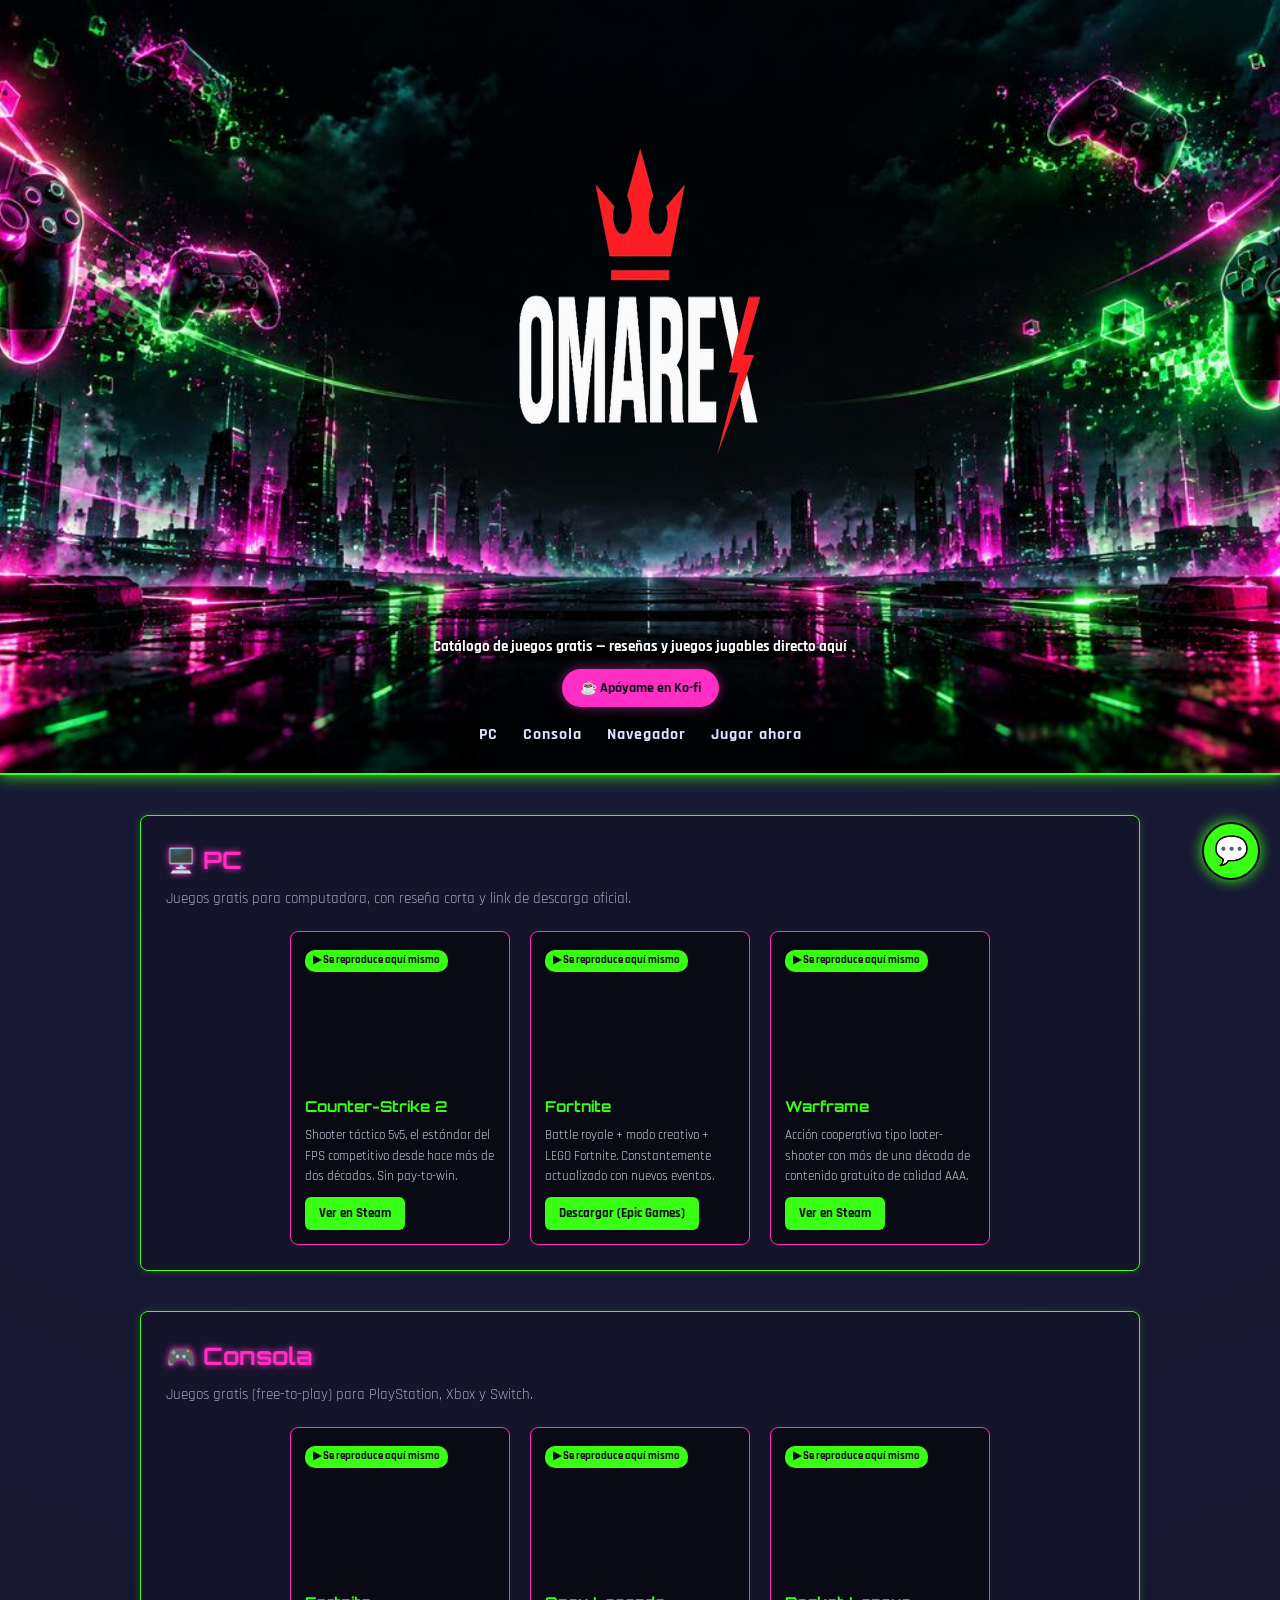
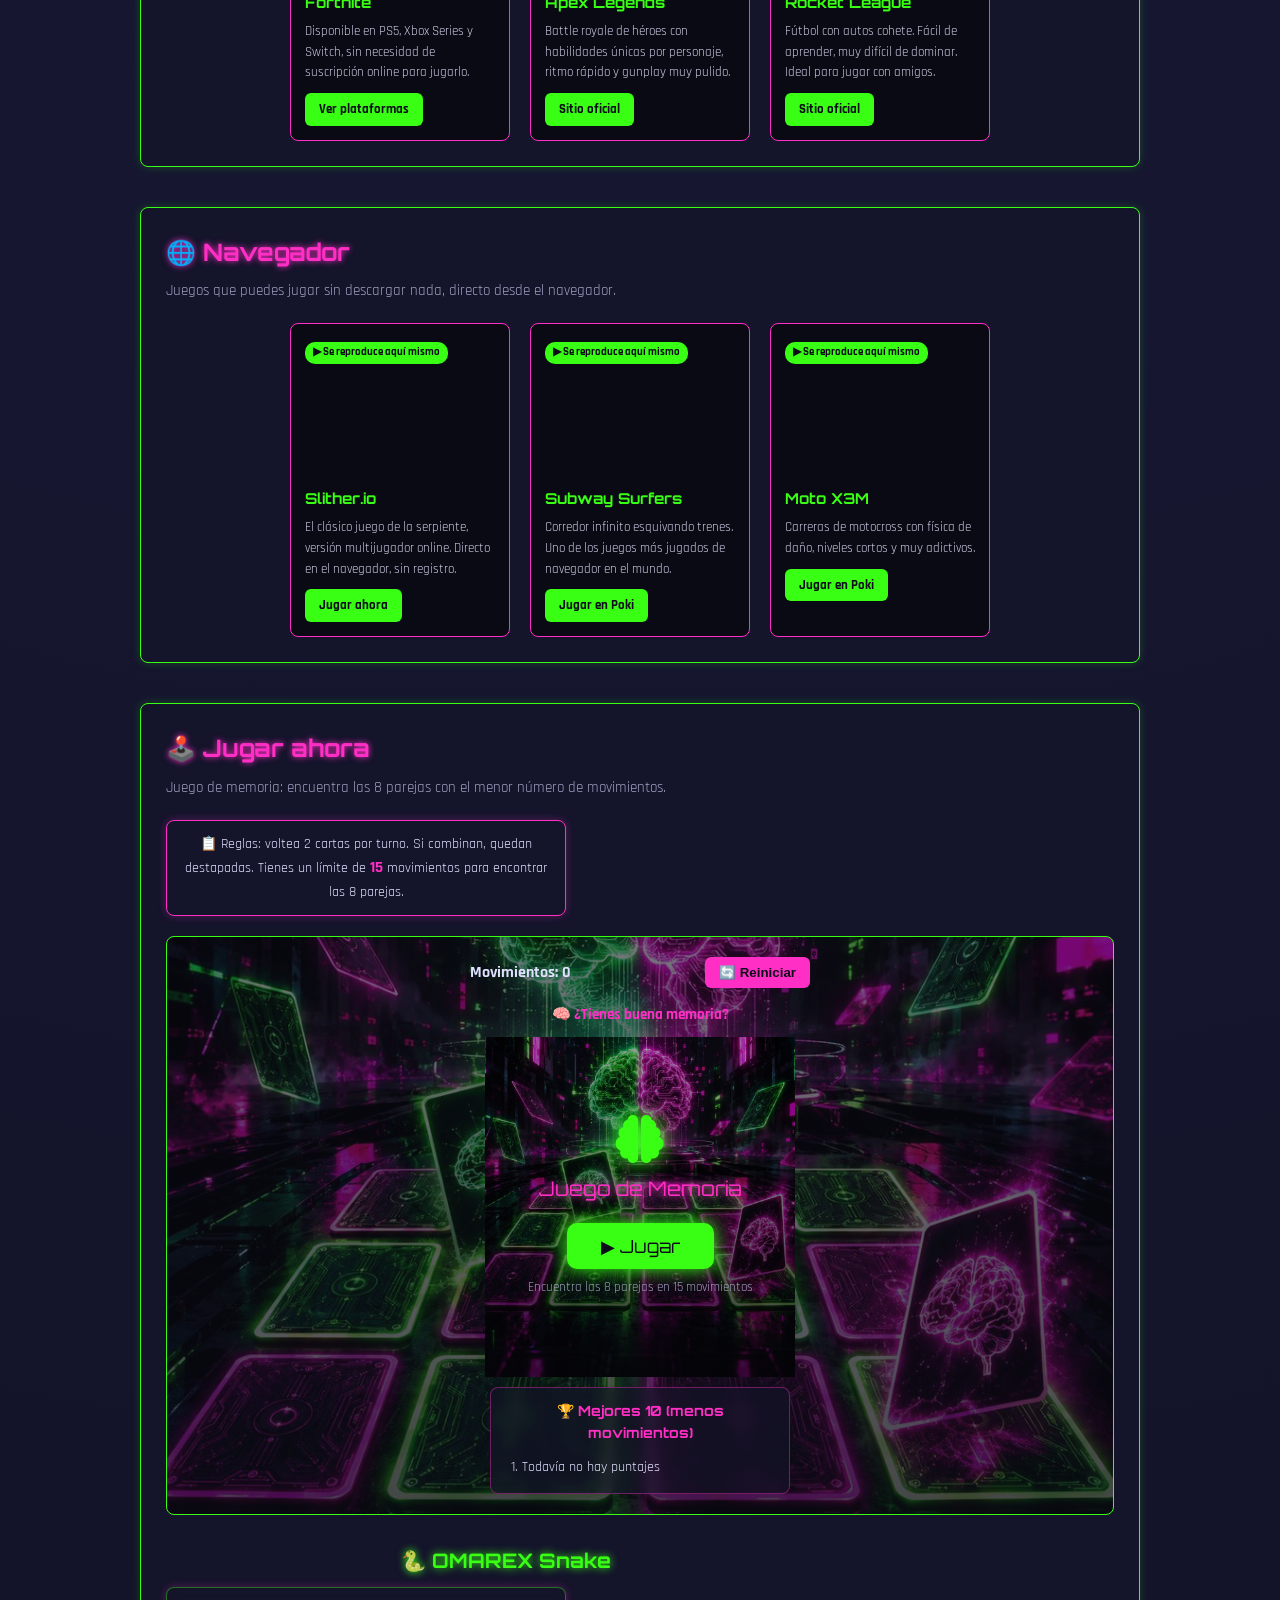
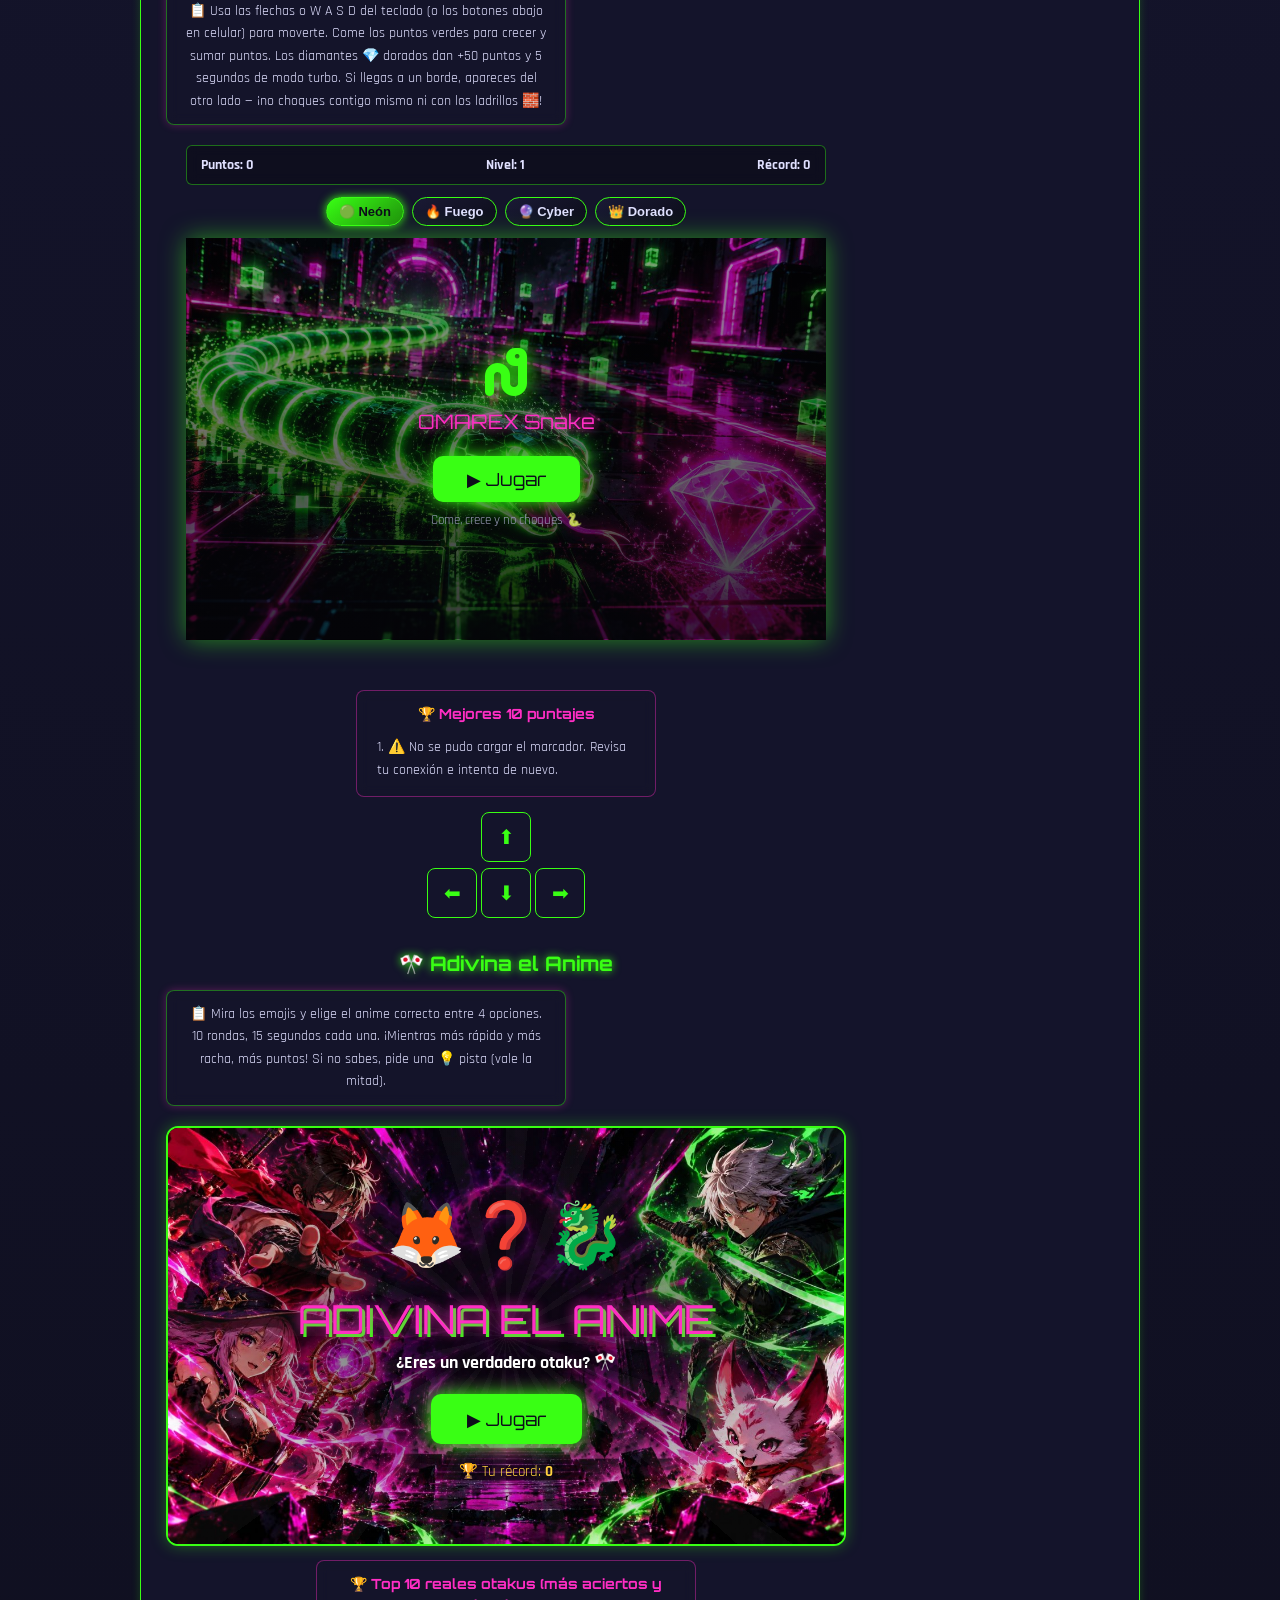
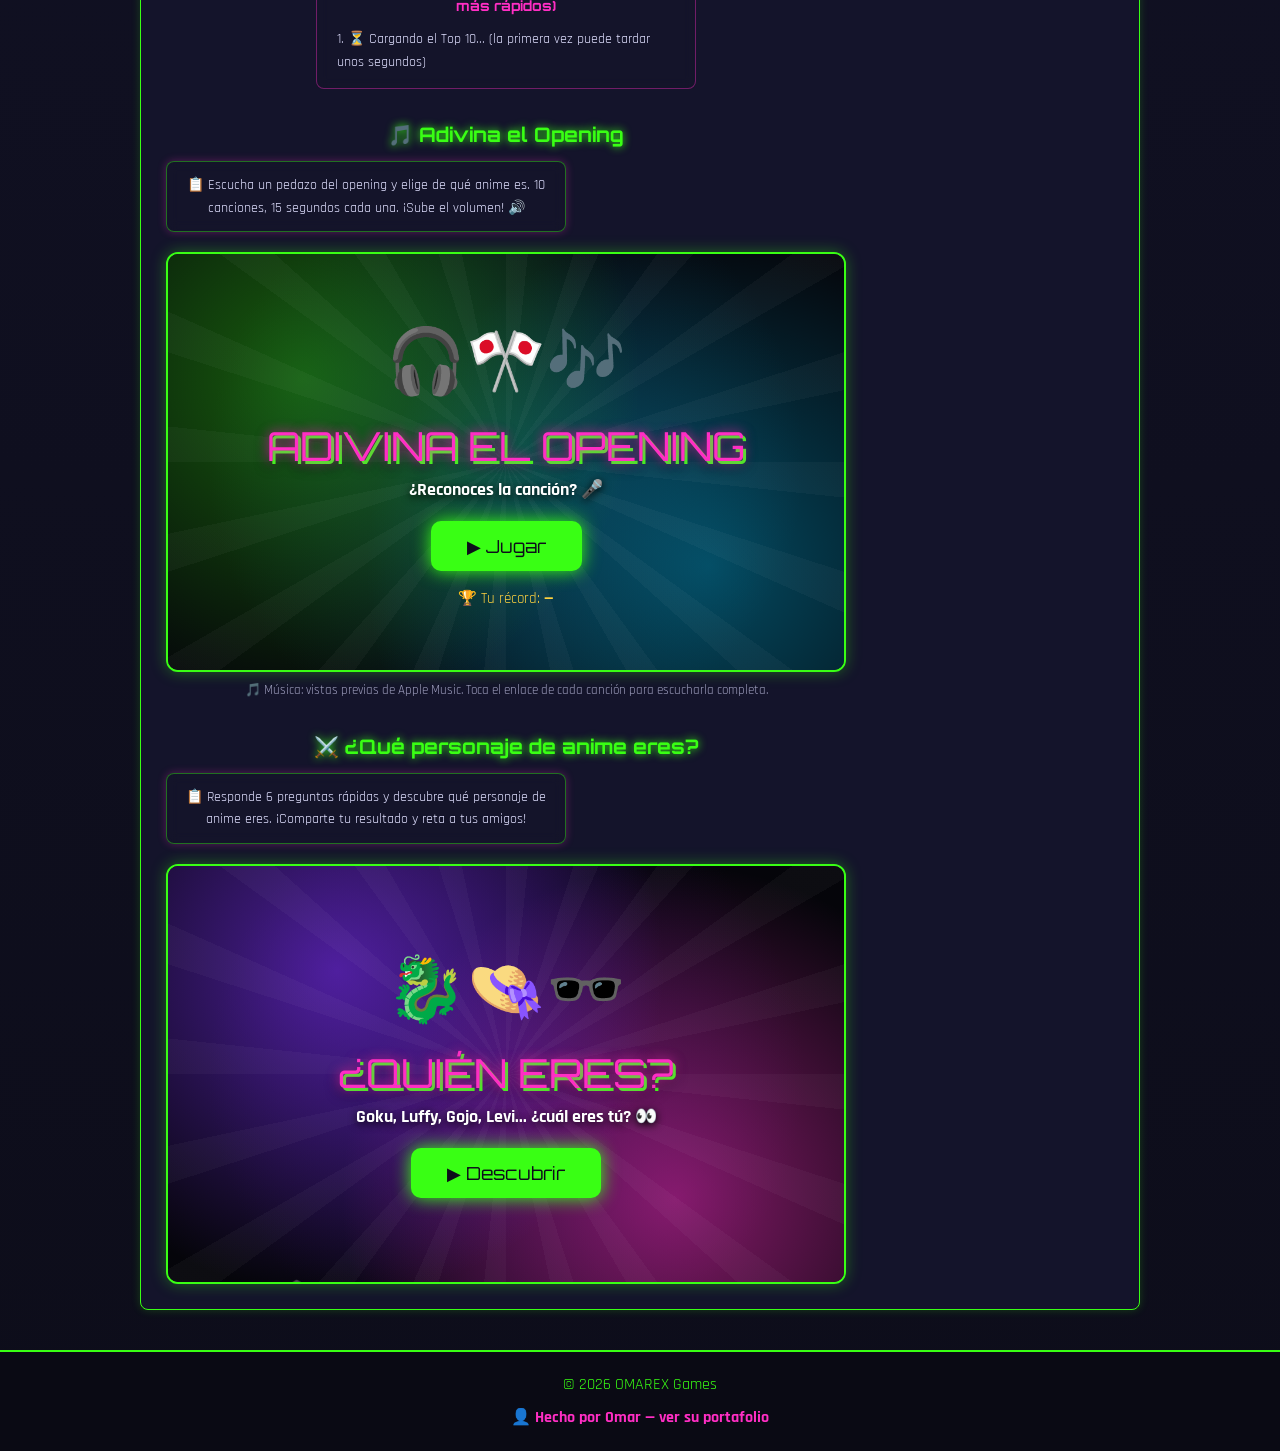
<file: index.html>
<!DOCTYPE html>
<html lang="es">
<head>
    <meta charset="UTF-8">
    <meta name="viewport" content="width=device-width, initial-scale=1.0">
    <title>OMAREX Games — Catálogo de juegos gratis</title>
    <meta name="description" content="Catálogo de juegos gratis para PC, consola y navegador, con reseñas y juegos jugables directo en la página.">
    <link rel="canonical" href="https://chavezdelmazo9509-rgb.github.io/omarex-games-/">
    <meta name="theme-color" content="#0d0d1a">
    <link rel="stylesheet" href="estilos.css">
    <link rel="icon" type="image/jpeg" href="omarex.jpg">
    <link rel="apple-touch-icon" href="omarex-logo.png">
    <link rel="preconnect" href="https://fonts.googleapis.com">
    <link href="https://fonts.googleapis.com/css2?family=Orbitron:wght@700&family=Rajdhani&display=swap" rel="stylesheet">
    <meta property="og:type" content="website">
    <meta property="og:locale" content="es_PE">
    <meta property="og:site_name" content="OMAREX Games">
    <meta property="og:title" content="OMAREX Games — Catálogo de juegos gratis">
    <meta property="og:description" content="Catálogo de juegos gratis para PC, consola y navegador, con reseñas, tráilers y minijuegos jugables directo en la página.">
    <meta property="og:image" content="https://chavezdelmazo9509-rgb.github.io/omarex-games-/portada-social.jpg">
    <meta property="og:image:width" content="1200">
    <meta property="og:image:height" content="630">
    <meta property="og:url" content="https://chavezdelmazo9509-rgb.github.io/omarex-games-/">
    <meta name="twitter:card" content="summary_large_image">
    <meta name="twitter:title" content="OMAREX Games — Catálogo de juegos gratis">
    <meta name="twitter:description" content="Catálogo de juegos gratis para PC, consola y navegador, con reseñas, tráilers y minijuegos jugables directo en la página.">
    <meta name="twitter:image" content="https://chavezdelmazo9509-rgb.github.io/omarex-games-/portada-social.jpg">
    <link rel="stylesheet" href="https://cdnjs.cloudflare.com/ajax/libs/font-awesome/6.5.1/css/all.min.css">
    <script type="application/ld+json">
    {
      "@context": "https://schema.org",
      "@type": "WebSite",
      "name": "OMAREX Games",
      "url": "https://chavezdelmazo9509-rgb.github.io/omarex-games-/",
      "description": "Catálogo de juegos gratis para PC, consola y navegador, con reseñas y juegos jugables directo en la página.",
      "inLanguage": "es"
    }
    </script>
</head>
<body>

    <header>
        <h1><img src="omarex-logo.png" alt="OMAREX Games" class="logo" width="600" height="600"></h1>
        <p class="tagline">Catálogo de juegos gratis — reseñas y juegos jugables directo aquí</p>
        <a href="https://ko-fi.com/omarex690" target="_blank" rel="noopener" class="boton-apoyo">☕ Apóyame en Ko-fi</a>
        <button id="menu-toggle" aria-label="Abrir menú">☰</button>
        <nav>
            <ul>
                <li><a href="#pc">PC</a></li>
                <li><a href="#consola">Consola</a></li>
                <li><a href="#navegador">Navegador</a></li>
                <li><a href="#jugar">Jugar ahora</a></li>
            </ul>
        </nav>
    </header>

    <main>

        <section id="pc">
            <h2>🖥️ PC</h2>
            <p class="seccion-intro">Juegos gratis para computadora, con reseña corta y link de descarga oficial.</p>
            <div class="catalogo-grid">
                <div class="juego-catalogo">
                    <span class="trailer-etiqueta">▶ Se reproduce aquí mismo</span>
                    <div class="trailer-card"><iframe src="https://www.youtube.com/embed/zqLy6pPmupo" title="Counter-Strike 2 trailer" allow="accelerometer; autoplay; clipboard-write; encrypted-media; gyroscope; picture-in-picture; web-share" allowfullscreen loading="lazy"></iframe></div>
                    <h3>Counter-Strike 2</h3>
                    <p>Shooter táctico 5v5, el estándar del FPS competitivo desde hace más de dos décadas. Sin pay-to-win.</p>
                    <a href="https://store.steampowered.com/app/730/CounterStrike_2/" target="_blank" rel="noopener">Ver en Steam</a>
                </div>
                <div class="juego-catalogo">
                    <span class="trailer-etiqueta">▶ Se reproduce aquí mismo</span>
                    <div class="trailer-card"><iframe src="https://www.youtube.com/embed/9AsEwQJiQQE" title="Fortnite trailer" allow="accelerometer; autoplay; clipboard-write; encrypted-media; gyroscope; picture-in-picture; web-share" allowfullscreen loading="lazy"></iframe></div>
                    <h3>Fortnite</h3>
                    <p>Battle royale + modo creativo + LEGO Fortnite. Constantemente actualizado con nuevos eventos.</p>
                    <a href="https://www.fortnite.com/" target="_blank" rel="noopener">Descargar (Epic Games)</a>
                </div>
                <div class="juego-catalogo">
                    <span class="trailer-etiqueta">▶ Se reproduce aquí mismo</span>
                    <div class="trailer-card"><iframe src="https://www.youtube.com/embed/ZAkkNmPs2rg" title="Warframe trailer" allow="accelerometer; autoplay; clipboard-write; encrypted-media; gyroscope; picture-in-picture; web-share" allowfullscreen loading="lazy"></iframe></div>
                    <h3>Warframe</h3>
                    <p>Acción cooperativa tipo looter-shooter con más de una década de contenido gratuito de calidad AAA.</p>
                    <a href="https://store.steampowered.com/app/230410/Warframe/" target="_blank" rel="noopener">Ver en Steam</a>
                </div>
            </div>
        </section>

        <section id="consola">
            <h2>🎮 Consola</h2>
            <p class="seccion-intro">Juegos gratis (free-to-play) para PlayStation, Xbox y Switch.</p>
            <div class="catalogo-grid">
                <div class="juego-catalogo">
                    <span class="trailer-etiqueta">▶ Se reproduce aquí mismo</span>
                    <div class="trailer-card"><iframe src="https://www.youtube.com/embed/9AsEwQJiQQE" title="Fortnite trailer" allow="accelerometer; autoplay; clipboard-write; encrypted-media; gyroscope; picture-in-picture; web-share" allowfullscreen loading="lazy"></iframe></div>
                    <h3>Fortnite</h3>
                    <p>Disponible en PS5, Xbox Series y Switch, sin necesidad de suscripción online para jugarlo.</p>
                    <a href="https://www.fortnite.com/" target="_blank" rel="noopener">Ver plataformas</a>
                </div>
                <div class="juego-catalogo">
                    <span class="trailer-etiqueta">▶ Se reproduce aquí mismo</span>
                    <div class="trailer-card"><iframe src="https://www.youtube.com/embed/6iJZYWtnIFU" title="Apex Legends trailer" allow="accelerometer; autoplay; clipboard-write; encrypted-media; gyroscope; picture-in-picture; web-share" allowfullscreen loading="lazy"></iframe></div>
                    <h3>Apex Legends</h3>
                    <p>Battle royale de héroes con habilidades únicas por personaje, ritmo rápido y gunplay muy pulido.</p>
                    <a href="https://www.ea.com/games/apex-legends" target="_blank" rel="noopener">Sitio oficial</a>
                </div>
                <div class="juego-catalogo">
                    <span class="trailer-etiqueta">▶ Se reproduce aquí mismo</span>
                    <div class="trailer-card"><iframe src="https://www.youtube.com/embed/TiPNqKDtDXQ" title="Rocket League trailer" allow="accelerometer; autoplay; clipboard-write; encrypted-media; gyroscope; picture-in-picture; web-share" allowfullscreen loading="lazy"></iframe></div>
                    <h3>Rocket League</h3>
                    <p>Fútbol con autos cohete. Fácil de aprender, muy difícil de dominar. Ideal para jugar con amigos.</p>
                    <a href="https://www.rocketleague.com/" target="_blank" rel="noopener">Sitio oficial</a>
                </div>
            </div>
        </section>

        <section id="navegador">
            <h2>🌐 Navegador</h2>
            <p class="seccion-intro">Juegos que puedes jugar sin descargar nada, directo desde el navegador.</p>
            <div class="catalogo-grid">
                <div class="juego-catalogo">
                    <span class="trailer-etiqueta">▶ Se reproduce aquí mismo</span>
                    <div class="trailer-card"><iframe src="https://www.youtube.com/embed/WcJDJSJx4Wo" title="Slither.io trailer" allow="accelerometer; autoplay; clipboard-write; encrypted-media; gyroscope; picture-in-picture; web-share" allowfullscreen loading="lazy"></iframe></div>
                    <h3>Slither.io</h3>
                    <p>El clásico juego de la serpiente, versión multijugador online. Directo en el navegador, sin registro.</p>
                    <a href="https://slither.io/" target="_blank" rel="noopener">Jugar ahora</a>
                </div>
                <div class="juego-catalogo">
                    <span class="trailer-etiqueta">▶ Se reproduce aquí mismo</span>
                    <div class="trailer-card"><iframe src="https://www.youtube.com/embed/wFFtZfvsfVY" title="Subway Surfers trailer" allow="accelerometer; autoplay; clipboard-write; encrypted-media; gyroscope; picture-in-picture; web-share" allowfullscreen loading="lazy"></iframe></div>
                    <h3>Subway Surfers</h3>
                    <p>Corredor infinito esquivando trenes. Uno de los juegos más jugados de navegador en el mundo.</p>
                    <a href="https://poki.com/es/g/subway-surfers" target="_blank" rel="noopener">Jugar en Poki</a>
                </div>
                <div class="juego-catalogo">
                    <span class="trailer-etiqueta">▶ Se reproduce aquí mismo</span>
                    <div class="trailer-card"><iframe src="https://www.youtube.com/embed/eKW4WwHEqpE" title="Moto X3M trailer" allow="accelerometer; autoplay; clipboard-write; encrypted-media; gyroscope; picture-in-picture; web-share" allowfullscreen loading="lazy"></iframe></div>
                    <h3>Moto X3M</h3>
                    <p>Carreras de motocross con física de daño, niveles cortos y muy adictivos.</p>
                    <a href="https://poki.com/es/g/moto-x3m" target="_blank" rel="noopener">Jugar en Poki</a>
                </div>
            </div>
        </section>

        <section id="jugar">
            <h2>🕹️ Jugar ahora</h2>
            <p class="seccion-intro">Juego de memoria: encuentra las 8 parejas con el menor número de movimientos.</p>
            <p class="reglas-juego">📋 Reglas: voltea 2 cartas por turno. Si combinan, quedan destapadas. Tienes un límite de <strong id="limite-texto">15</strong> movimientos para encontrar las 8 parejas.</p>
            <div id="juego-embebido">
                <div class="memoria-info">
                    <span>Movimientos: <span id="contador-movimientos">0</span></span>
                    <button id="reiniciar-juego">🔄 Reiniciar</button>
                </div>
                <p id="memoria-mensaje">🧠 ¿Tienes buena memoria?</p>
                <div id="tablero-memoria"><div class="portada-juego portada-memoria"><i class="fa-solid fa-brain"></i><p>Juego de Memoria</p><button class="portada-jugar" id="memoria-jugar-portada">▶ Jugar</button><span>Encuentra las 8 parejas en 15 movimientos</span></div></div>
                <button id="memoria-btn-compartir" class="boton-compartir" style="display: none;">📤 Compartir mi puntaje</button>
                <div id="memoria-guardar-nombre" style="display: none;">
                    <input type="text" id="memoria-nombre-input" maxlength="12" placeholder="Tu nombre">
                    <button id="memoria-guardar-btn">Guardar</button>
                </div>
                <div class="snake-tabla">
                    <h4>🏆 Mejores 10 (menos movimientos)</h4>
                    <ol id="memoria-top10"></ol>
                </div>
            </div>

            <div class="snake-juego">
                <h3>🐍 OMAREX Snake</h3>
                <p class="reglas-juego">📋 Usa las flechas o W A S D del teclado (o los botones abajo en celular) para moverte. Come los puntos verdes para crecer y sumar puntos. Los diamantes 💎 dorados dan +50 puntos y 5 segundos de modo turbo. Si llegas a un borde, apareces del otro lado — ¡no choques contigo mismo ni con los ladrillos 🧱!</p>
                <div class="snake-info">
                    <span>Puntos: <span id="snake-puntos">0</span></span>
                    <span>Nivel: <span id="snake-nivel">1</span></span>
                    <span>Récord: <span id="snake-record">0</span></span>
                </div>
                <div class="snake-skins">
                    <button class="skin-btn activo" data-skin="neon">🟢 Neón</button>
                    <button class="skin-btn" data-skin="fuego">🔥 Fuego</button>
                    <button class="skin-btn" data-skin="cyber">🔮 Cyber</button>
                    <button class="skin-btn" data-skin="dorado">👑 Dorado</button>
                </div>
                <div class="snake-canvas-wrap"><canvas id="snake-canvas" width="640" height="400"></canvas><div id="snake-portada" class="portada-juego portada-snake"><i class="fa-solid fa-worm"></i><p>OMAREX Snake</p><button class="portada-jugar" id="snake-jugar-portada">▶ Jugar</button><span>Come, crece y no choques 🐍</span></div></div>
                <div id="snake-mensaje"></div>
                <button id="snake-btn-compartir" class="boton-compartir" style="display: none;">📤 Compartir mi puntaje</button>
                <div id="snake-guardar-nombre" style="display: none;">
                    <input type="text" id="snake-nombre-input" maxlength="12" placeholder="Tu nombre">
                    <button id="snake-guardar-btn">Guardar</button>
                </div>
                <div class="snake-tabla">
                    <h4>🏆 Mejores 10 puntajes</h4>
                    <ol id="snake-top5"><li>⏳ Cargando marcador...</li></ol>
                </div>
                <button id="snake-iniciar" class="snake-oculto">▶ Jugar</button>
                <div class="snake-controles">
                    <button class="snake-btn" id="btn-arriba">⬆</button>
                    <div>
                        <button class="snake-btn" id="btn-izquierda">⬅</button>
                        <button class="snake-btn" id="btn-abajo">⬇</button>
                        <button class="snake-btn" id="btn-derecha">➡</button>
                    </div>
                </div>
            </div>

            <div class="snake-juego" id="adivina-anime">
                <h3>🎌 Adivina el Anime</h3>
                <p class="reglas-juego">📋 Mira los emojis y elige el anime correcto entre 4 opciones. 10 rondas, 15 segundos cada una. ¡Mientras más rápido y más racha, más puntos! Si no sabes, pide una 💡 pista (vale la mitad).</p>
                <div class="anime-caja">
                    <!-- Portada -->
                    <div id="anime-portada" class="anime-portada">
                        <div class="anime-flotantes" aria-hidden="true">
                            <span>🍥</span><span>🐉</span><span>👒</span><span>⚡</span><span>🗡️</span><span>🦊</span><span>👹</span><span>🌙</span><span>🏐</span><span>👽</span>
                        </div>
                        <div class="anime-portada-contenido">
                            <div class="anime-portada-emojis">🦊❓🐉</div>
                            <p class="anime-portada-titulo">ADIVINA EL ANIME</p>
                            <span class="anime-portada-sub">¿Eres un verdadero otaku? 🎌</span>
                            <button id="anime-btn-empezar" class="anime-boton">▶ Jugar</button>
                            <span class="anime-portada-record">🏆 Tu récord: <strong id="anime-record">0</strong></span>
                        </div>
                    </div>

                    <!-- Juego -->
                    <div id="anime-juego" class="anime-oculto">
                        <div class="anime-marcador">
                            <span>Ronda <span id="anime-ronda">1</span>/10</span>
                            <span>🔥 Racha: <span id="anime-racha">0</span></span>
                            <span>⭐ <span id="anime-puntos">0</span></span>
                        </div>
                        <div class="anime-barra"><div id="anime-tiempo-relleno"></div></div>
                        <div id="anime-emojis"></div>
                        <div id="anime-pista"></div>
                        <div id="anime-opciones"></div>
                        <button id="anime-btn-pista">💡 Pista</button>
                        <div id="anime-mensaje"></div>
                    </div>

                    <!-- Final -->
                    <div id="anime-final" class="anime-oculto">
                        <p>Tu puntuación</p>
                        <div id="anime-final-puntos">0</div>
                        <div id="anime-rango"></div>
                        <p id="anime-final-detalle"></p>
                        <p id="anime-nuevo-record"></p>
                        <div id="anime-guardar" class="anime-oculto">
                            <p>🏆 ¡Entra al Top 10 de los reales otakus!</p>
                            <input type="text" id="anime-nombre" maxlength="12" placeholder="Tu nombre">
                            <button id="anime-guardar-btn">Guardar</button>
                        </div>
                        <button id="anime-btn-compartir" class="boton-compartir">📤 Compartir mi puntaje</button>
                        <button id="anime-btn-otra" class="anime-boton">🔄 Jugar otra vez</button>
                    </div>
                </div>
                <div class="snake-tabla">
                    <h4>🏆 Top 10 reales otakus (más aciertos y más rápidos)</h4>
                    <ol id="anime-top10"><li>⏳ Cargando el Top 10...</li></ol>
                </div>
            </div>

            <div class="snake-juego" id="adivina-opening">
                <h3>🎵 Adivina el Opening</h3>
                <p class="reglas-juego">📋 Escucha un pedazo del opening y elige de qué anime es. 10 canciones, 15 segundos cada una. ¡Sube el volumen! 🔊</p>
                <div class="anime-caja">
                    <!-- Portada -->
                    <div id="op-portada" class="anime-portada opening-portada">
                        <div class="anime-flotantes" aria-hidden="true">
                            <span>🎵</span><span>🎶</span><span>🎤</span><span>🎧</span><span>🎸</span><span>🎹</span><span>🥁</span><span>🎼</span><span>🔊</span><span>🎵</span>
                        </div>
                        <div class="anime-portada-contenido">
                            <div class="anime-portada-emojis">🎧🎌🎶</div>
                            <p class="anime-portada-titulo">ADIVINA EL OPENING</p>
                            <span class="anime-portada-sub">¿Reconoces la canción? 🎤</span>
                            <button id="op-btn-empezar" class="anime-boton">▶ Jugar</button>
                            <span class="anime-portada-record">🏆 Tu récord: <strong id="op-record">—</strong></span>
                        </div>
                    </div>

                    <!-- Cargando -->
                    <div id="op-cargando" class="anime-oculto">
                        <div class="opening-disco girando">💿</div>
                        <p id="op-cargando-texto">🎧 Preparando canciones...</p>
                        <button id="op-btn-reintentar" class="anime-boton anime-oculto">🔄 Intentar otra vez</button>
                    </div>

                    <!-- Juego -->
                    <div id="op-juego" class="anime-oculto">
                        <div class="anime-marcador">
                            <span>Canción <span id="op-ronda">1</span>/<span id="op-total">10</span></span>
                            <span>✅ <span id="op-aciertos">0</span></span>
                        </div>
                        <div class="anime-barra"><div id="op-tiempo-relleno"></div></div>
                        <div id="op-disco" class="opening-disco">💿</div>
                        <p id="op-estado-audio">🎧 Cargando canción...</p>
                        <button id="op-btn-escuchar" class="anime-boton anime-oculto">🔊 Tocar para escuchar</button>
                        <div id="op-opciones"></div>
                        <div class="opening-controles">
                            <button id="op-btn-repetir">🔁 Repetir</button>
                            <label>🔊 <input type="range" id="op-volumen" min="0" max="1" step="0.05" value="0.8" aria-label="Volumen"></label>
                        </div>
                        <div id="op-mensaje"></div>
                        <div id="op-revelado"></div>
                    </div>

                    <!-- Final -->
                    <div id="op-final" class="anime-oculto">
                        <p>Tu resultado</p>
                        <div id="op-final-aciertos" class="opening-final-numero">0/10</div>
                        <div id="op-rango" class="opening-rango"></div>
                        <p id="op-final-detalle"></p>
                        <p id="op-nuevo-record" class="opening-record"></p>
                        <button id="op-btn-compartir" class="boton-compartir">📤 Compartir mi puntaje</button>
                        <button id="op-btn-otra" class="anime-boton">🔄 Jugar otra vez</button>
                    </div>
                </div>
                <p class="opening-credito">🎵 Música: vistas previas de Apple Music. Toca el enlace de cada canción para escucharla completa.</p>
            </div>

            <div class="snake-juego" id="quiz-personaje">
                <h3>⚔️ ¿Qué personaje de anime eres?</h3>
                <p class="reglas-juego">📋 Responde 6 preguntas rápidas y descubre qué personaje de anime eres. ¡Comparte tu resultado y reta a tus amigos!</p>
                <div class="anime-caja">
                    <!-- Portada -->
                    <div id="quiz-portada" class="anime-portada quiz-portada">
                        <div class="anime-flotantes" aria-hidden="true">
                            <span>🐉</span><span>🍥</span><span>👒</span><span>⚔️</span><span>🌊</span><span>🕶️</span><span>📓</span><span>🥜</span><span>✨</span><span>🔥</span>
                        </div>
                        <div class="anime-portada-contenido">
                            <div class="anime-portada-emojis">🐉👒🕶️</div>
                            <p class="anime-portada-titulo">¿QUIÉN ERES?</p>
                            <span class="anime-portada-sub">Goku, Luffy, Gojo, Levi... ¿cuál eres tú? 👀</span>
                            <button id="quiz-btn-empezar" class="anime-boton">▶ Descubrir</button>
                        </div>
                    </div>

                    <!-- Preguntas -->
                    <div id="quiz-pregunta-pantalla" class="anime-oculto">
                        <div class="anime-marcador">
                            <span>Pregunta <span id="quiz-numero">1</span>/<span id="quiz-total">6</span></span>
                        </div>
                        <div class="anime-barra"><div id="quiz-progreso"></div></div>
                        <p id="quiz-pregunta"></p>
                        <div id="quiz-opciones"></div>
                    </div>

                    <!-- Resultado -->
                    <div id="quiz-resultado" class="anime-oculto">
                        <p>Eres...</p>
                        <div id="quiz-res-emoji"></div>
                        <div id="quiz-res-nombre"></div>
                        <div id="quiz-res-anime"></div>
                        <p id="quiz-res-descripcion"></p>
                        <div id="quiz-res-rasgos"></div>
                        <p id="quiz-res-frase"></p>
                        <button id="quiz-btn-compartir" class="boton-compartir">📤 Compartir mi resultado</button>
                        <button id="quiz-btn-otra" class="anime-boton">🔄 Hacer el test otra vez</button>
                    </div>
                </div>
            </div>
        </section>

    </main>

    <footer>
        <p>&copy; 2026 OMAREX Games</p>
        <p><a href="https://chavezdelmazo9509-rgb.github.io/mi-portafolio-/" target="_blank" rel="noopener">👤 Hecho por Omar — ver su portafolio</a></p>
    </footer>

<script>
    const menuToggle = document.getElementById("menu-toggle");
    const navUl = document.querySelector("nav ul");

    menuToggle.addEventListener("click", function() {
        navUl.classList.toggle("abierto");
    });

    document.querySelectorAll("nav a").forEach(function(link) {
        link.addEventListener("click", function() {
            navUl.classList.remove("abierto");
        });
    });

    // ===== Sistema de sonido (sin archivos externos) =====
    const audioCtx = new (window.AudioContext || window.webkitAudioContext)();

    function reproducirTono(frecuencia, duracion, tipo, volumen) {
        const oscilador = audioCtx.createOscillator();
        const ganancia = audioCtx.createGain();
        oscilador.type = tipo || "sine";
        oscilador.frequency.value = frecuencia;
        oscilador.connect(ganancia);
        ganancia.connect(audioCtx.destination);
        ganancia.gain.setValueAtTime(volumen !== undefined ? volumen : 0.15, audioCtx.currentTime);
        ganancia.gain.exponentialRampToValueAtTime(0.0001, audioCtx.currentTime + duracion);
        oscilador.start();
        oscilador.stop(audioCtx.currentTime + duracion);
    }

    function sonidoBarrido(frecInicial, frecFinal, duracion, tipo) {
        const osc = audioCtx.createOscillator();
        const ganancia = audioCtx.createGain();
        osc.type = tipo || "sine";
        osc.frequency.setValueAtTime(frecInicial, audioCtx.currentTime);
        osc.frequency.exponentialRampToValueAtTime(frecFinal, audioCtx.currentTime + duracion);
        osc.connect(ganancia);
        ganancia.connect(audioCtx.destination);
        ganancia.gain.setValueAtTime(0.15, audioCtx.currentTime);
        ganancia.gain.exponentialRampToValueAtTime(0.0001, audioCtx.currentTime + duracion);
        osc.start();
        osc.stop(audioCtx.currentTime + duracion);
    }

    function sonidoRuido(duracion, volumen) {
        const tamano = audioCtx.sampleRate * duracion;
        const buffer = audioCtx.createBuffer(1, tamano, audioCtx.sampleRate);
        const datos = buffer.getChannelData(0);
        for (let i = 0; i < tamano; i++) {
            datos[i] = (Math.random() * 2 - 1) * (1 - i / tamano);
        }
        const fuente = audioCtx.createBufferSource();
        fuente.buffer = buffer;
        const filtro = audioCtx.createBiquadFilter();
        filtro.type = "lowpass";
        filtro.frequency.value = 700;
        const ganancia = audioCtx.createGain();
        ganancia.gain.value = volumen || 0.25;
        fuente.connect(filtro);
        filtro.connect(ganancia);
        ganancia.connect(audioCtx.destination);
        fuente.start();
    }

    function sonidoVoltear() {
        reproducirTono(280 + Math.random() * 40, 0.07, "square");
    }

    function sonidoPareja() {
        [523, 659, 784].forEach(function(f) {
            reproducirTono(f, 0.25, "sine");
        });
    }

    function sonidoError() {
        sonidoBarrido(400, 120, 0.3, "sawtooth");
    }

    function sonidoPaso() {
        const tono = turboActivo ? 260 : 200;
        reproducirTono(tono, 0.05, "sine", 0.035);
    }

    function sonidoComer() {
        sonidoBarrido(300, 750, 0.08, "square");
    }

    function sonidoDiamante() {
        [523, 659, 784, 1047].forEach(function(f, i) {
            setTimeout(function() { reproducirTono(f, 0.12, "sine"); }, i * 60);
        });
    }

    function sonidoVictoria() {
        const notas = [523, 659, 784, 1047];
        notas.forEach(function(f, i) {
            setTimeout(function() { reproducirTono(f, 0.2, "sine"); }, i * 130);
        });
        setTimeout(function() {
            notas.forEach(function(f) { reproducirTono(f, 0.5, "sine"); });
        }, 560);
    }

    function sonidoDerrota() {
        sonidoBarrido(400, 80, 0.6, "sawtooth");
        setTimeout(function() { sonidoRuido(0.3); }, 100);
    }

    const iconosMemoria = ["🎮", "🕹️", "👾", "🏆", "⚡", "👑", "🔥", "💎"];
    const LIMITE_MOVIMIENTOS = 15;
    let cartasVolteadas = [];
    let paresEncontrados = 0;
    let movimientos = 0;
    let bloqueado = false;

    let tablaMemoria = JSON.parse(localStorage.getItem("memoriaTop10")) || [];
    let movimientosPendientes = null;

    const cajaNombreMemoria = document.getElementById("memoria-guardar-nombre");
    const btnCompartirMemoria = document.getElementById("memoria-btn-compartir");
    btnCompartirMemoria.addEventListener("click", function() {
        compartirPuntaje({
            juego: "Juego de Memoria",
            grande: movimientos + " mov.",
            detalle: "¡Encontré las 8 parejas en " + movimientos + " movimientos!",
            fondo: "portada-memoria.jpg",
            boton: btnCompartirMemoria
        });
    });
    const inputNombreMemoria = document.getElementById("memoria-nombre-input");
    const btnGuardarMemoria = document.getElementById("memoria-guardar-btn");

    function actualizarTablaMemoria() {
        const lista = document.getElementById("memoria-top10");
        lista.innerHTML = "";

        if (tablaMemoria.length === 0) {
            lista.innerHTML = "<li>Todavía no hay puntajes</li>";
        } else {
            tablaMemoria.forEach(function(entrada) {
                const li = document.createElement("li");
                li.textContent = entrada.nombre + " — " + entrada.movimientos + " mov.";
                lista.appendChild(li);
            });
        }
    }

    function guardarPuntajeMemoria(nombre, movimientosFinales) {
        const nombreLimpio = nombre.trim() === "" ? "Jugador" : nombre.trim();
        tablaMemoria.push({ nombre: nombreLimpio, movimientos: movimientosFinales });
        tablaMemoria.sort(function(a, b) { return a.movimientos - b.movimientos; });
        tablaMemoria = tablaMemoria.slice(0, 10);
        localStorage.setItem("memoriaTop10", JSON.stringify(tablaMemoria));
        actualizarTablaMemoria();
    }

    btnGuardarMemoria.addEventListener("click", function() {
        if (movimientosPendientes === null) return;
        guardarPuntajeMemoria(inputNombreMemoria.value, movimientosPendientes);
        movimientosPendientes = null;
        cajaNombreMemoria.style.display = "none";
        inputNombreMemoria.value = "";
    });

    actualizarTablaMemoria();

    function iniciarJuego() {
        const tablero = document.getElementById("tablero-memoria");
        const mensaje = document.getElementById("memoria-mensaje");
        cajaNombreMemoria.style.display = "none";
        btnCompartirMemoria.style.display = "none";
        movimientosPendientes = null;
        tablero.innerHTML = "";
        cartasVolteadas = [];
        paresEncontrados = 0;
        movimientos = 0;
        bloqueado = true;
        document.getElementById("contador-movimientos").textContent = "0";

        const cartas = [...iconosMemoria, ...iconosMemoria];
        cartas.sort(function() { return Math.random() - 0.5; });

        const elementosCarta = [];

        cartas.forEach(function(icono) {
            const carta = document.createElement("div");
            carta.classList.add("carta-memoria", "volteada");
            carta.dataset.icono = icono;
            carta.textContent = icono;
            carta.addEventListener("click", function() {
                voltearCarta(carta);
            });
            tablero.appendChild(carta);
            elementosCarta.push(carta);
        });

        let segundosRestantes = 3;
        mensaje.textContent = "👀 Memoriza las cartas... " + segundosRestantes;

        const cuentaRegresiva = setInterval(function() {
            segundosRestantes--;
            if (segundosRestantes > 0) {
                mensaje.textContent = "👀 Memoriza las cartas... " + segundosRestantes;
            } else {
                clearInterval(cuentaRegresiva);
                mensaje.textContent = "";
                elementosCarta.forEach(function(carta) {
                    carta.classList.remove("volteada");
                    carta.textContent = "❓";
                });
                bloqueado = false;
            }
        }, 1000);
    }

    function voltearCarta(carta) {
        if (bloqueado) return;
        if (carta.classList.contains("volteada") || carta.classList.contains("encontrada")) return;
        if (cartasVolteadas.length === 2) return;
        if (movimientos >= LIMITE_MOVIMIENTOS) return;

        carta.classList.add("volteada");
        carta.textContent = carta.dataset.icono;
        cartasVolteadas.push(carta);

        if (cartasVolteadas.length === 2) {
            movimientos++;
            document.getElementById("contador-movimientos").textContent = movimientos;
            verificarPareja();
        }
    }

    function verificarPareja() {
        const carta1 = cartasVolteadas[0];
        const carta2 = cartasVolteadas[1];

        if (carta1.dataset.icono === carta2.dataset.icono) {
            carta1.classList.add("encontrada");
            carta2.classList.add("encontrada");
            cartasVolteadas = [];
            paresEncontrados++;

            if (paresEncontrados === iconosMemoria.length) {
                setTimeout(function() {
                    document.getElementById("memoria-mensaje").textContent = "🎉 ¡Ganaste en " + movimientos + " movimientos!";
                    movimientosPendientes = movimientos;
                    btnCompartirMemoria.style.display = "inline-block";
                    cajaNombreMemoria.style.display = "flex";
                    inputNombreMemoria.focus();
                }, 300);
            }
        } else {
            bloqueado = true;
            setTimeout(function() {
                carta1.classList.remove("volteada");
                carta2.classList.remove("volteada");
                carta1.textContent = "❓";
                carta2.textContent = "❓";
                cartasVolteadas = [];
                bloqueado = false;

                if (movimientos >= LIMITE_MOVIMIENTOS && paresEncontrados < iconosMemoria.length) {
                    setTimeout(function() {
                        document.getElementById("memoria-mensaje").textContent = "💀 Se acabaron los movimientos. Encontraste " + paresEncontrados + " de 8 parejas.";
                    }, 200);
                }
            }, 800);
        }
    }

    document.getElementById("reiniciar-juego").addEventListener("click", iniciarJuego);
    document.getElementById("memoria-jugar-portada").addEventListener("click", iniciarJuego);


    // ===== JUEGO DE SNAKE =====
    const canvas = document.getElementById("snake-canvas");
    const ctx = canvas.getContext("2d");
    const tam = 20;
    const columnas = canvas.width / tam;
    const filas = canvas.height / tam;

    let serpiente, direccion, siguienteDireccion, comida, diamante, diamanteTimeout, obstaculos, particulas;
    let puntos, nivel, velocidadBase, jugando, turboActivo, turboTimeout;
    let intervaloJuego;

    const elPuntos = document.getElementById("snake-puntos");
    const elNivel = document.getElementById("snake-nivel");
    const elRecord = document.getElementById("snake-record");
    const elMensaje = document.getElementById("snake-mensaje");
    const btnIniciar = document.getElementById("snake-iniciar");
    const btnCompartirSnake = document.getElementById("snake-btn-compartir");
    btnCompartirSnake.addEventListener("click", function() {
        compartirPuntaje({
            juego: "OMAREX Snake",
            grande: puntos + " pts",
            detalle: "Llegué al nivel " + nivel + " 🐍",
            fondo: "portada-snake.jpg",
            boton: btnCompartirSnake
        });
    });

    const API_PUNTAJES = "https://omarex-puntajes-server.onrender.com/puntajes";
    let tablaPuntajes = [];
    let puntajePendiente = null;
    let estadoMarcador = "cargando"; // "cargando" | "listo" | "error"

    function actualizarTabla() {
        const lista = document.getElementById("snake-top5");
        lista.innerHTML = "";

        if (estadoMarcador === "cargando") {
            lista.innerHTML = "<li>⏳ Cargando marcador...</li>";
        } else if (estadoMarcador === "error") {
            lista.innerHTML = "<li>⚠️ No se pudo cargar el marcador. Revisa tu conexión e intenta de nuevo.</li>";
        } else if (tablaPuntajes.length === 0) {
            lista.innerHTML = "<li>Todavía no hay puntajes</li>";
        } else {
            tablaPuntajes.forEach(function(entrada) {
                const li = document.createElement("li");
                li.textContent = entrada.nombre + " — " + entrada.puntos + " pts";
                lista.appendChild(li);
            });
        }

        elRecord.textContent = tablaPuntajes.length > 0 ? tablaPuntajes[0].puntos : 0;
    }

    function guardarPuntaje(nombre, puntosFinales) {
        const nombreLimpio = nombre.trim() === "" ? "Jugador" : nombre.trim();
        fetch(API_PUNTAJES, {
            method: "POST",
            headers: { "Content-Type": "application/json" },
            body: JSON.stringify({ nombre: nombreLimpio, puntos: puntosFinales })
        })
        .then(function(respuesta) { return respuesta.json(); })
        .then(function(listaActualizada) {
            tablaPuntajes = listaActualizada;
            estadoMarcador = "listo";
            actualizarTabla();
        })
        .catch(function(error) {
            console.log("Error al guardar puntaje:", error);
            estadoMarcador = "error";
            actualizarTabla();
        });
    }

    function cargarPuntajes() {
        estadoMarcador = "cargando";
        actualizarTabla();
        fetch(API_PUNTAJES)
        .then(function(respuesta) { return respuesta.json(); })
        .then(function(lista) {
            tablaPuntajes = lista;
            estadoMarcador = "listo";
            actualizarTabla();
        })
        .catch(function(error) {
            console.log("Error al cargar puntajes:", error);
            estadoMarcador = "error";
            actualizarTabla();
        });
    }

    const cajaNombre = document.getElementById("snake-guardar-nombre");
    const inputNombre = document.getElementById("snake-nombre-input");
    const btnGuardarNombre = document.getElementById("snake-guardar-btn");

    btnGuardarNombre.addEventListener("click", function() {
        if (puntajePendiente === null) return;
        guardarPuntaje(inputNombre.value, puntajePendiente);
        puntajePendiente = null;
        cajaNombre.style.display = "none";
        inputNombre.value = "";
    });

    cargarPuntajes();

    function posicionAleatoria() {
        return {
            x: Math.floor(Math.random() * columnas),
            y: Math.floor(Math.random() * filas)
        };
    }

    function celdaOcupada(pos) {
        for (let i = 0; i < serpiente.length; i++) {
            if (serpiente[i].x === pos.x && serpiente[i].y === pos.y) return true;
        }
        for (let i = 0; i < obstaculos.length; i++) {
            if (obstaculos[i].x === pos.x && obstaculos[i].y === pos.y) return true;
        }
        if (comida && comida.x === pos.x && comida.y === pos.y) return true;
        if (diamante && diamante.x === pos.x && diamante.y === pos.y) return true;
        return false;
    }

    function posicionLibre() {
        let pos;
        let intentos = 0;
        do {
            pos = posicionAleatoria();
            intentos++;
        } while (celdaOcupada(pos) && intentos < 200);
        return pos;
    }

    function generarObstaculos() {
        obstaculos = [];
        const cantidad = 16;
        for (let i = 0; i < cantidad; i++) {
            let pos;
            let intentos = 0;
            do {
                pos = posicionAleatoria();
                intentos++;
            } while (
                intentos < 200 &&
                (celdaOcupada(pos) || (Math.abs(pos.x - Math.floor(columnas / 2)) < 6 && Math.abs(pos.y - Math.floor(filas / 2)) < 4))
            );
            obstaculos.push(pos);
        }
    }

    function reiniciarIntervalo() {
        clearInterval(intervaloJuego);
        const velocidadActual = turboActivo ? Math.max(velocidadBase / 2, 40) : velocidadBase;
        intervaloJuego = setInterval(loopJuego, velocidadActual);
    }

    function iniciarSnake() {
        const centroX = Math.floor(columnas / 2);
        const centroY = Math.floor(filas / 2);
        serpiente = [{x: centroX, y: centroY}, {x: centroX - 1, y: centroY}, {x: centroX - 2, y: centroY}];
        direccion = {x: 1, y: 0};
        siguienteDireccion = {x: 1, y: 0};
        diamante = null;
        obstaculos = [];
        particulas = [];
        generarObstaculos();
        comida = posicionLibre();
        clearTimeout(diamanteTimeout);
        puntos = 0;
        nivel = 1;
        velocidadBase = 150;
        turboActivo = false;
        clearTimeout(turboTimeout);
        jugando = true;
        document.getElementById("snake-portada").style.display = "none";
        btnIniciar.classList.remove("snake-oculto");
        // Centrar el tablero en la pantalla para verlo completo
        document.querySelector(".snake-canvas-wrap").scrollIntoView({ behavior: "smooth", block: "center" });

        elPuntos.textContent = puntos;
        elNivel.textContent = nivel;
        elMensaje.textContent = "";
        cajaNombre.style.display = "none";
        btnCompartirSnake.style.display = "none";
        puntajePendiente = null;
        btnIniciar.textContent = "⏸ Reiniciar";

        dibujar();
        reiniciarIntervalo();
    }

    function loopJuego() {
        sonidoPaso();
        direccion = siguienteDireccion;
        const cabeza = {x: serpiente[0].x + direccion.x, y: serpiente[0].y + direccion.y};

        if (cabeza.x < 0) cabeza.x = columnas - 1;
        if (cabeza.x >= columnas) cabeza.x = 0;
        if (cabeza.y < 0) cabeza.y = filas - 1;
        if (cabeza.y >= filas) cabeza.y = 0;

        for (let i = 0; i < serpiente.length; i++) {
            if (serpiente[i].x === cabeza.x && serpiente[i].y === cabeza.y) {
                return terminarJuego();
            }
        }

        for (let i = 0; i < obstaculos.length; i++) {
            if (obstaculos[i].x === cabeza.x && obstaculos[i].y === cabeza.y) {
                return terminarJuego();
            }
        }

        serpiente.unshift(cabeza);
        let crecio = false;

        if (cabeza.x === comida.x && cabeza.y === comida.y) {
            puntos += 10;
            crecio = true;
            sonidoComer();
            crearParticulas(comida, "#39ff14", 10);
            comida = posicionLibre();

            if (!diamante && Math.random() < 0.35) {
                diamante = posicionLibre();
                diamanteTimeout = setTimeout(function() {
                    diamante = null;
                }, 5000);
            }

            const nivelNuevo = Math.floor(puntos / 100) + 1;
            if (nivelNuevo !== nivel) {
                nivel = nivelNuevo;
                velocidadBase = Math.max(150 - (nivel - 1) * 15, 60);
                elNivel.textContent = nivel;
                reiniciarIntervalo();
            }
        }

        if (diamante && cabeza.x === diamante.x && cabeza.y === diamante.y) {
            puntos += 50;
            crecio = true;
            sonidoDiamante();
            crearParticulas(diamante, "#ffd700", 18);
            diamante = null;
            clearTimeout(diamanteTimeout);
            activarTurbo();
        }

        if (!crecio) {
            serpiente.pop();
        }

        elPuntos.textContent = puntos;
        dibujar();
    }

    function activarTurbo() {
        turboActivo = true;
        elMensaje.textContent = "⚡ ¡MODO TURBO ACTIVADO!";
        reiniciarIntervalo();

        clearTimeout(turboTimeout);
        turboTimeout = setTimeout(function() {
            turboActivo = false;
            elMensaje.textContent = "";
            reiniciarIntervalo();
        }, 5000);
    }

    function terminarJuego() {
        clearInterval(intervaloJuego);
        jugando = false;
        sonidoDerrota();

        const esRecordNuevo = tablaPuntajes.length === 0 || puntos > tablaPuntajes[0].puntos;

        if (esRecordNuevo && puntos > 0) {
            elMensaje.textContent = "🏆 ¡Nuevo récord! " + puntos + " puntos";
        } else {
            elMensaje.textContent = "💀 Juego terminado. Puntos: " + puntos;
        }

        if (puntos > 0) {
            btnCompartirSnake.style.display = "inline-block";
            puntajePendiente = puntos;
            cajaNombre.style.display = "block";
            inputNombre.value = "";
            inputNombre.focus();
        }

        btnIniciar.textContent = "▶ Jugar de nuevo";
    }

    const skins = {
        neon:   { cabeza: "#ff2ec4", cuerpoA: "#39ff14", cuerpoB: "#1f8f0c", glow: "#39ff14" },
        fuego:  { cabeza: "#ffcc00", cuerpoA: "#ff5500", cuerpoB: "#aa2200", glow: "#ff8800" },
        cyber:  { cabeza: "#00eaff", cuerpoA: "#9b30ff", cuerpoB: "#4b0082", glow: "#9b30ff" },
        dorado: { cabeza: "#fff5cc", cuerpoA: "#ffd700", cuerpoB: "#a67c00", glow: "#ffd700" }
    };
    let skinActual = "neon";

    document.querySelectorAll(".skin-btn").forEach(function(boton) {
        boton.addEventListener("click", function() {
            document.querySelectorAll(".skin-btn").forEach(function(b) {
                b.classList.remove("activo");
            });
            boton.classList.add("activo");
            skinActual = boton.dataset.skin;
        });
    });

    function crearParticulas(celda, color, cantidad) {
        const c = centroCelda(celda);
        for (let i = 0; i < cantidad; i++) {
            const angulo = Math.random() * Math.PI * 2;
            const velocidad = 1 + Math.random() * 2.5;
            particulas.push({
                x: c.x, y: c.y,
                vx: Math.cos(angulo) * velocidad,
                vy: Math.sin(angulo) * velocidad,
                vida: 1,
                color: color
            });
        }
    }

    function actualizarYDibujarParticulas() {
        particulas.forEach(function(p) {
            p.x += p.vx;
            p.y += p.vy;
            p.vida -= 0.06;
        });
        particulas = particulas.filter(function(p) { return p.vida > 0; });

        particulas.forEach(function(p) {
            ctx.globalAlpha = Math.max(p.vida, 0);
            ctx.fillStyle = p.color;
            ctx.beginPath();
            ctx.arc(p.x, p.y, 3, 0, Math.PI * 2);
            ctx.fill();
        });
        ctx.globalAlpha = 1;
    }

    function dibujarFondo() {
        ctx.fillStyle = "#05050a";
        ctx.fillRect(0, 0, canvas.width, canvas.height);

        ctx.strokeStyle = "rgba(57, 255, 20, 0.07)";
        ctx.lineWidth = 1;
        for (let x = 0; x <= columnas; x++) {
            ctx.beginPath();
            ctx.moveTo(x * tam, 0);
            ctx.lineTo(x * tam, canvas.height);
            ctx.stroke();
        }
        for (let y = 0; y <= filas; y++) {
            ctx.beginPath();
            ctx.moveTo(0, y * tam);
            ctx.lineTo(canvas.width, y * tam);
            ctx.stroke();
        }
    }

    function dibujarVineta() {
        const grad = ctx.createRadialGradient(
            canvas.width / 2, canvas.height / 2, canvas.width * 0.25,
            canvas.width / 2, canvas.height / 2, canvas.width * 0.7
        );
        grad.addColorStop(0, "rgba(0,0,0,0)");
        grad.addColorStop(1, "rgba(0,0,0,0.55)");
        ctx.fillStyle = grad;
        ctx.fillRect(0, 0, canvas.width, canvas.height);
    }

    function centroCelda(seg) {
        return { x: seg.x * tam + tam / 2, y: seg.y * tam + tam / 2 };
    }

    function trazarCuerpo(ancho, color, glow) {
        if (serpiente.length < 2) return;
        ctx.lineJoin = "round";
        ctx.lineCap = "round";
        ctx.strokeStyle = color;
        ctx.lineWidth = ancho;
        ctx.shadowColor = glow;
        ctx.shadowBlur = 10;

        ctx.beginPath();
        const inicio = centroCelda(serpiente[0]);
        ctx.moveTo(inicio.x, inicio.y);
        for (let i = 1; i < serpiente.length; i++) {
            const p = centroCelda(serpiente[i]);
            ctx.lineTo(p.x, p.y);
        }
        ctx.stroke();
        ctx.shadowBlur = 0;
    }

    function dibujarCabeza(paleta) {
        const c = centroCelda(serpiente[0]);
        ctx.shadowColor = paleta.glow;
        ctx.shadowBlur = 12;
        ctx.fillStyle = paleta.cabeza;
        ctx.beginPath();
        ctx.arc(c.x, c.y, tam / 2, 0, Math.PI * 2);
        ctx.fill();
        ctx.shadowBlur = 0;
    }

    function dibujarOjos() {
        const cabeza = serpiente[0];
        const cx = cabeza.x * tam + tam / 2;
        const cy = cabeza.y * tam + tam / 2;
        const off = tam / 4;
        let ojo1, ojo2;

        if (direccion.x === 1) {
            ojo1 = {x: cx + off * 0.5, y: cy - off};
            ojo2 = {x: cx + off * 0.5, y: cy + off};
        } else if (direccion.x === -1) {
            ojo1 = {x: cx - off * 0.5, y: cy - off};
            ojo2 = {x: cx - off * 0.5, y: cy + off};
        } else if (direccion.y === -1) {
            ojo1 = {x: cx - off, y: cy - off * 0.5};
            ojo2 = {x: cx + off, y: cy - off * 0.5};
        } else {
            ojo1 = {x: cx - off, y: cy + off * 0.5};
            ojo2 = {x: cx + off, y: cy + off * 0.5};
        }

        [ojo1, ojo2].forEach(function(ojo) {
            ctx.fillStyle = "#ffffff";
            ctx.beginPath();
            ctx.arc(ojo.x, ojo.y, tam / 8, 0, Math.PI * 2);
            ctx.fill();
            ctx.fillStyle = "#000000";
            ctx.beginPath();
            ctx.arc(ojo.x, ojo.y, tam / 16, 0, Math.PI * 2);
            ctx.fill();
        });
    }

    function dibujar() {
        dibujarFondo();

        const paleta = skins[skinActual];

        ctx.shadowColor = "#39ff14";
        ctx.shadowBlur = 10;
        ctx.fillStyle = "#39ff14";
        ctx.beginPath();
        ctx.arc(comida.x * tam + tam / 2, comida.y * tam + tam / 2, tam / 3, 0, Math.PI * 2);
        ctx.fill();
        ctx.shadowBlur = 0;

        if (diamante) {
            ctx.font = tam + "px sans-serif";
            ctx.textAlign = "center";
            ctx.textBaseline = "middle";
            ctx.fillText("💎", diamante.x * tam + tam / 2, diamante.y * tam + tam / 2);
        }

        ctx.font = (tam - 2) + "px sans-serif";
        ctx.textAlign = "center";
        ctx.textBaseline = "middle";
        obstaculos.forEach(function(o) {
            ctx.fillText("🧱", o.x * tam + tam / 2, o.y * tam + tam / 2);
        });

        const brilloExtra = Math.min(serpiente.length, 30) / 2;

        trazarCuerpo(tam - 2, paleta.cuerpoB, paleta.glow);
        trazarCuerpo(tam - 9, paleta.cuerpoA, paleta.glow);

        dibujarCabeza(paleta);
        dibujarOjos();
        actualizarYDibujarParticulas();
        dibujarVineta();
    }

    function cambiarDireccion(nuevaX, nuevaY) {
        if (!jugando) return;
        if (nuevaX === -direccion.x && nuevaY === -direccion.y) return;
        siguienteDireccion = {x: nuevaX, y: nuevaY};
    }

    // Flechas o W A S D. Mientras juegas, la página no se mueve con las flechas.
    const teclasSnake = {
        ArrowUp: [0, -1], ArrowDown: [0, 1], ArrowLeft: [-1, 0], ArrowRight: [1, 0],
        w: [0, -1], s: [0, 1], a: [-1, 0], d: [1, 0]
    };

    document.addEventListener("keydown", function(evento) {
        if (!jugando) return;
        // No robar las letras si la persona está escribiendo su nombre
        if (evento.target.tagName === "INPUT") return;
        const tecla = evento.key.length === 1 ? evento.key.toLowerCase() : evento.key;
        const dir = teclasSnake[tecla];
        if (!dir) return;
        evento.preventDefault(); // evita que la página suba o baje
        cambiarDireccion(dir[0], dir[1]);
    });

    document.getElementById("btn-arriba").addEventListener("click", function() { cambiarDireccion(0, -1); });
    document.getElementById("btn-abajo").addEventListener("click", function() { cambiarDireccion(0, 1); });
    document.getElementById("btn-izquierda").addEventListener("click", function() { cambiarDireccion(-1, 0); });
    document.getElementById("btn-derecha").addEventListener("click", function() { cambiarDireccion(1, 0); });

    btnIniciar.addEventListener("click", iniciarSnake);
    document.getElementById("snake-jugar-portada").addEventListener("click", iniciarSnake);

</script>

<script src="compartir.js"></script>
<script src="adivina-anime/animes.js"></script>
<script src="adivina-anime/juego.js"></script>
<script src="adivina-opening/openings.js"></script>
<script src="adivina-opening/juego.js"></script>
<script src="quiz-personaje/personajes.js"></script>
<script src="quiz-personaje/quiz.js"></script>
<script src="chat-widget.js"></script>
<script src="chat-juegos.js"></script>
<script data-goatcounter="https://omarexgames.goatcounter.com/count" async src="//gc.zgo.at/count.js"></script>

</body>
</html>
</file>
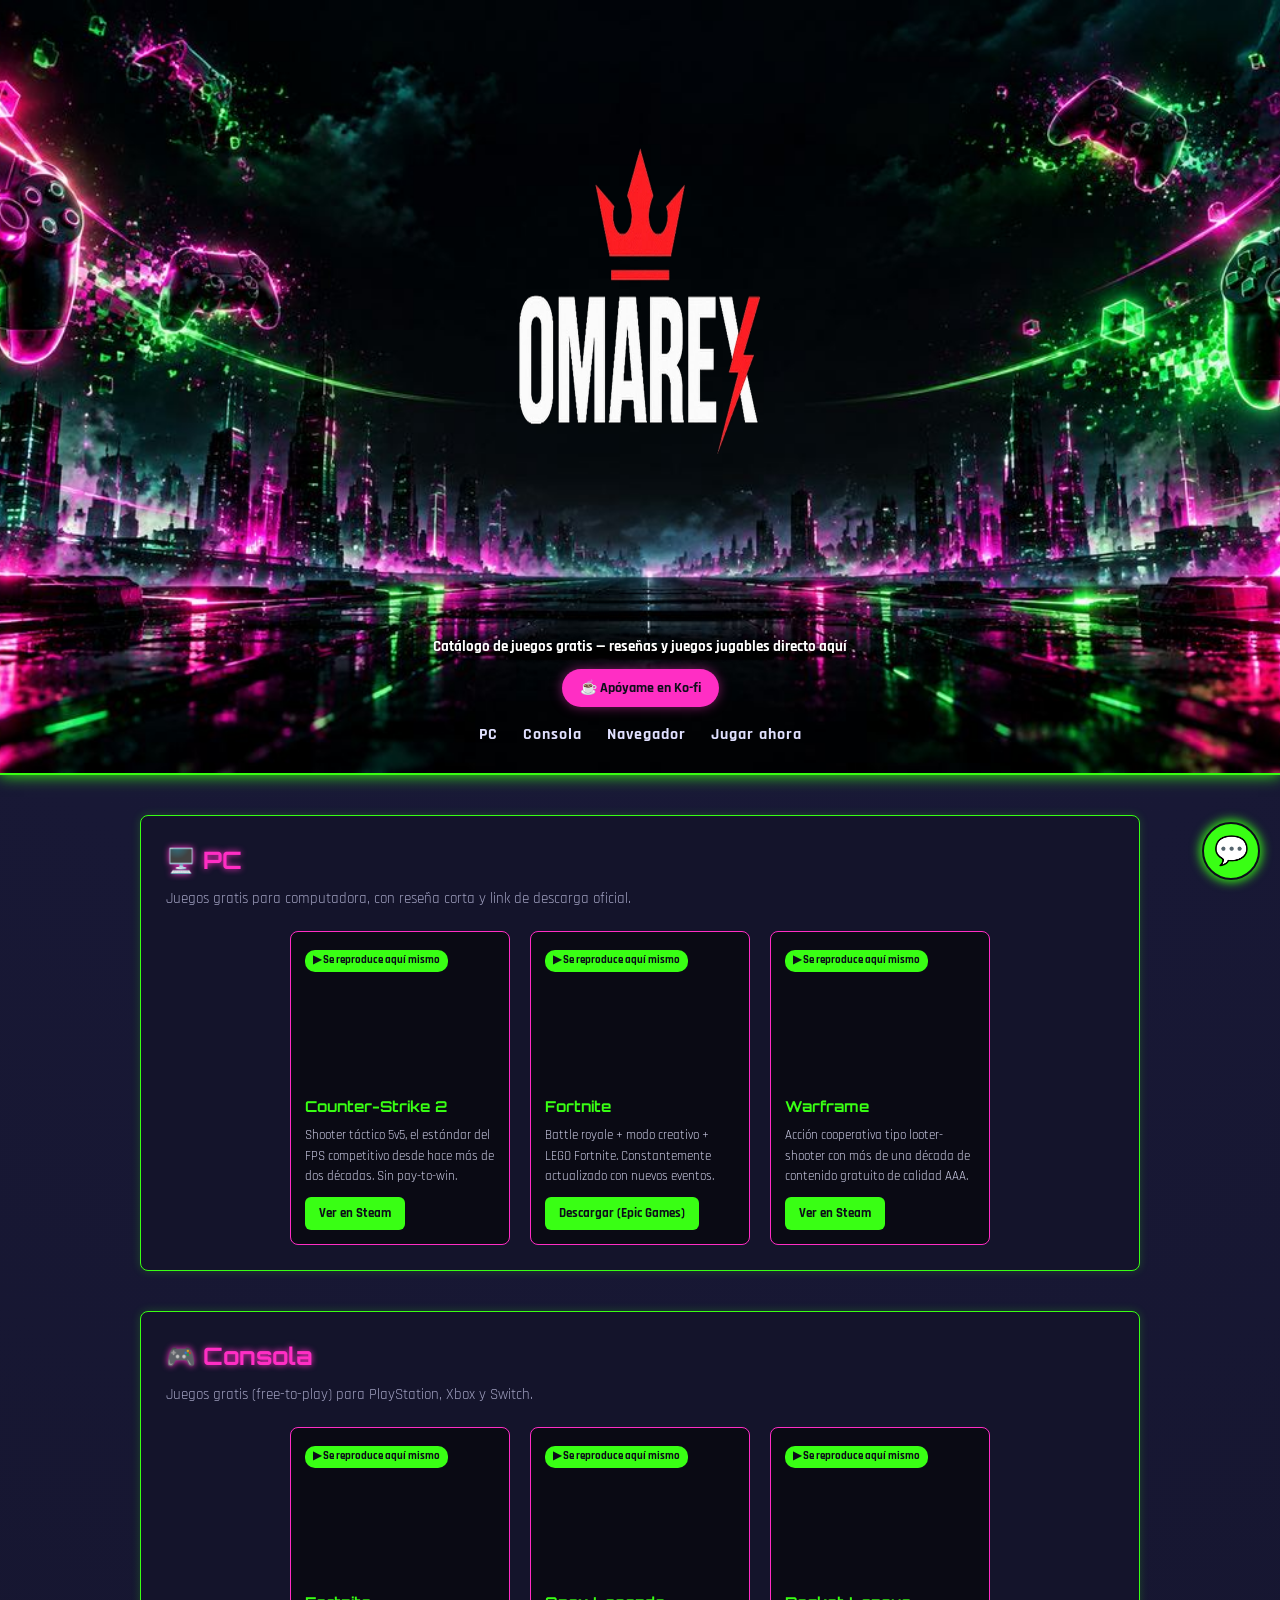
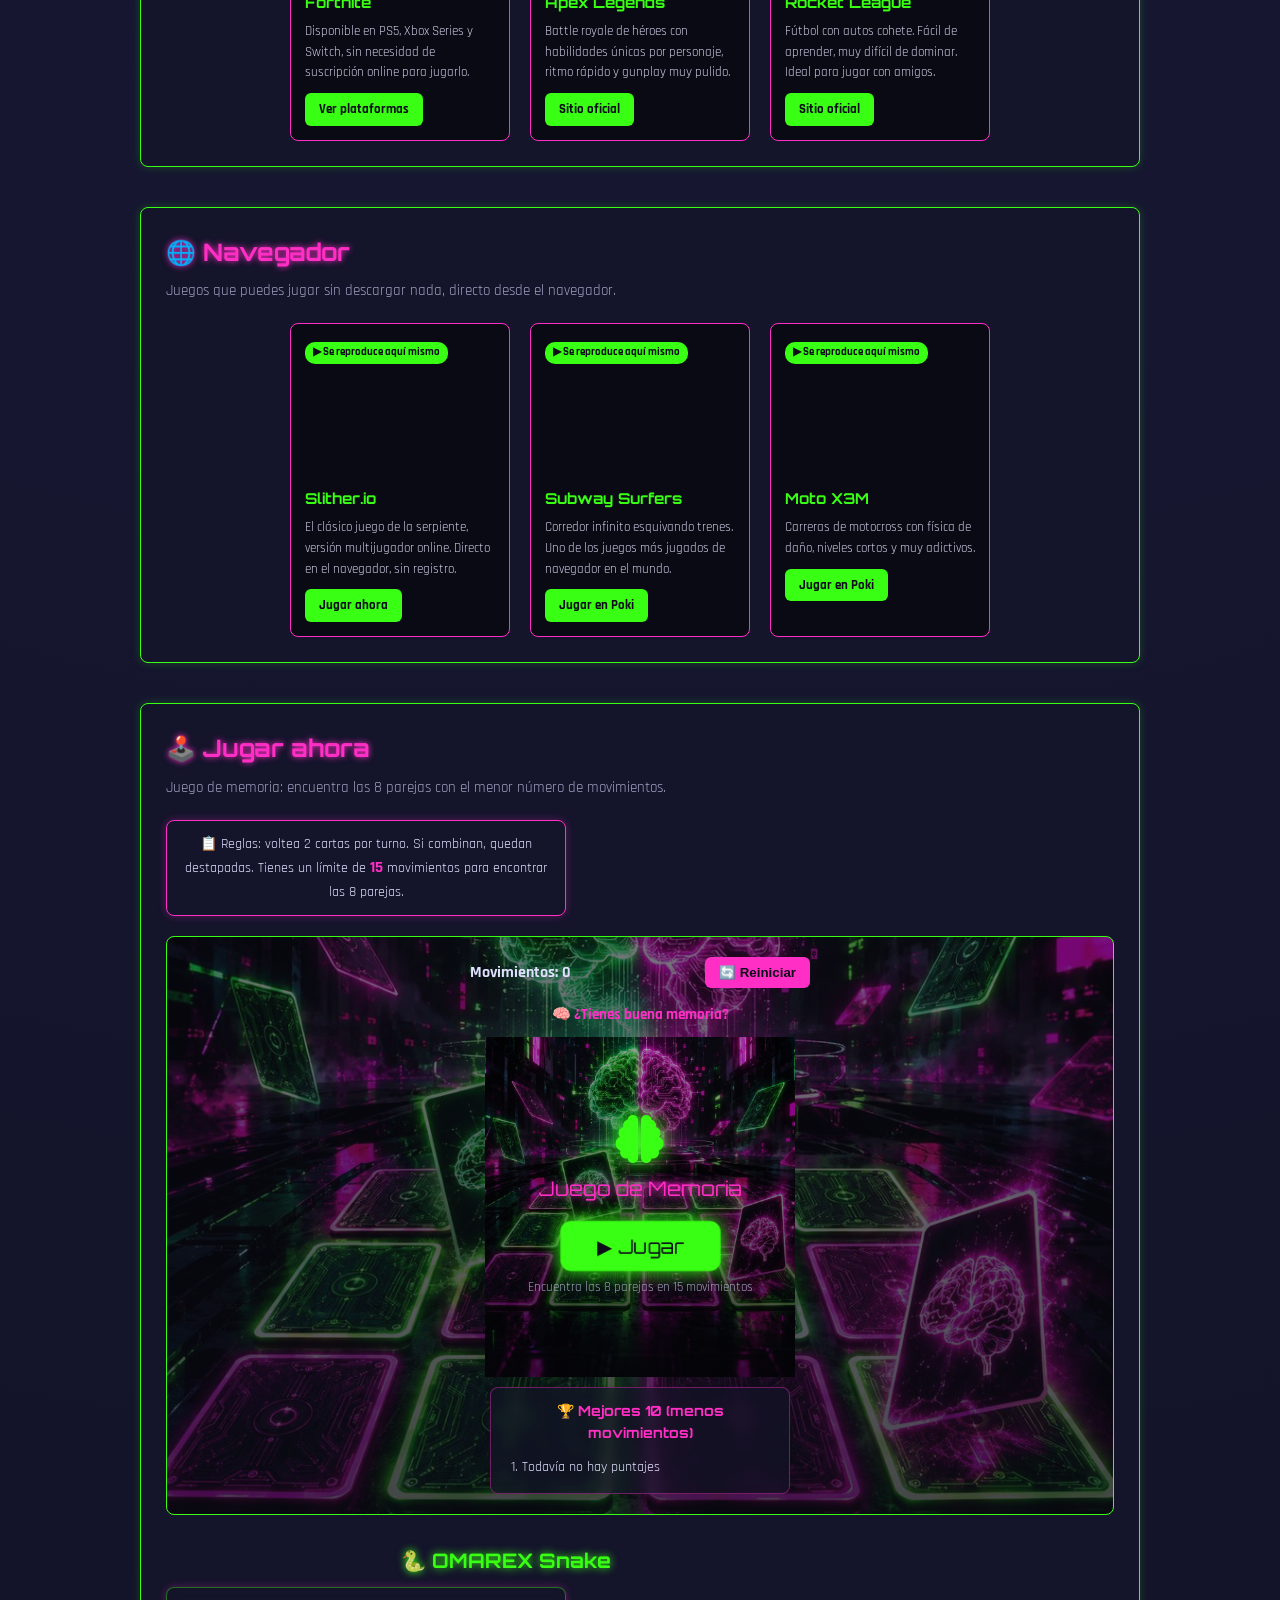
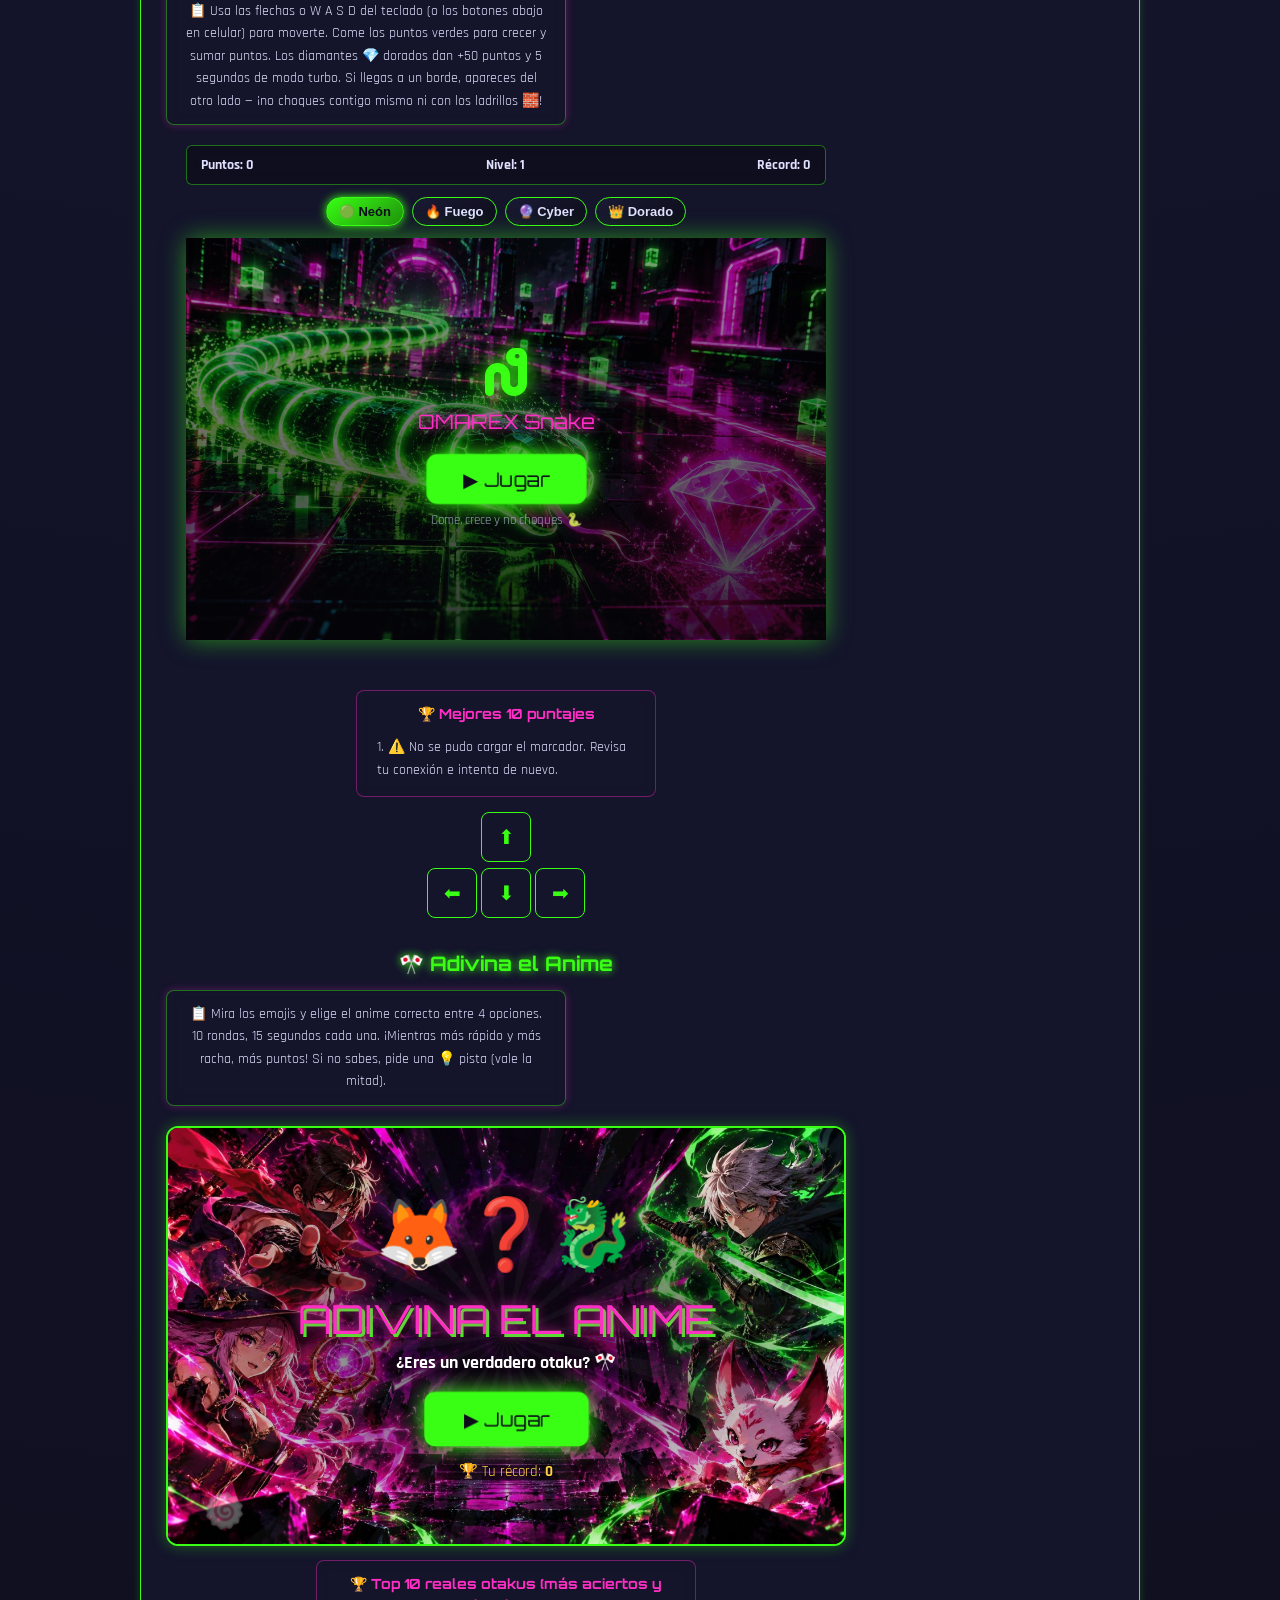
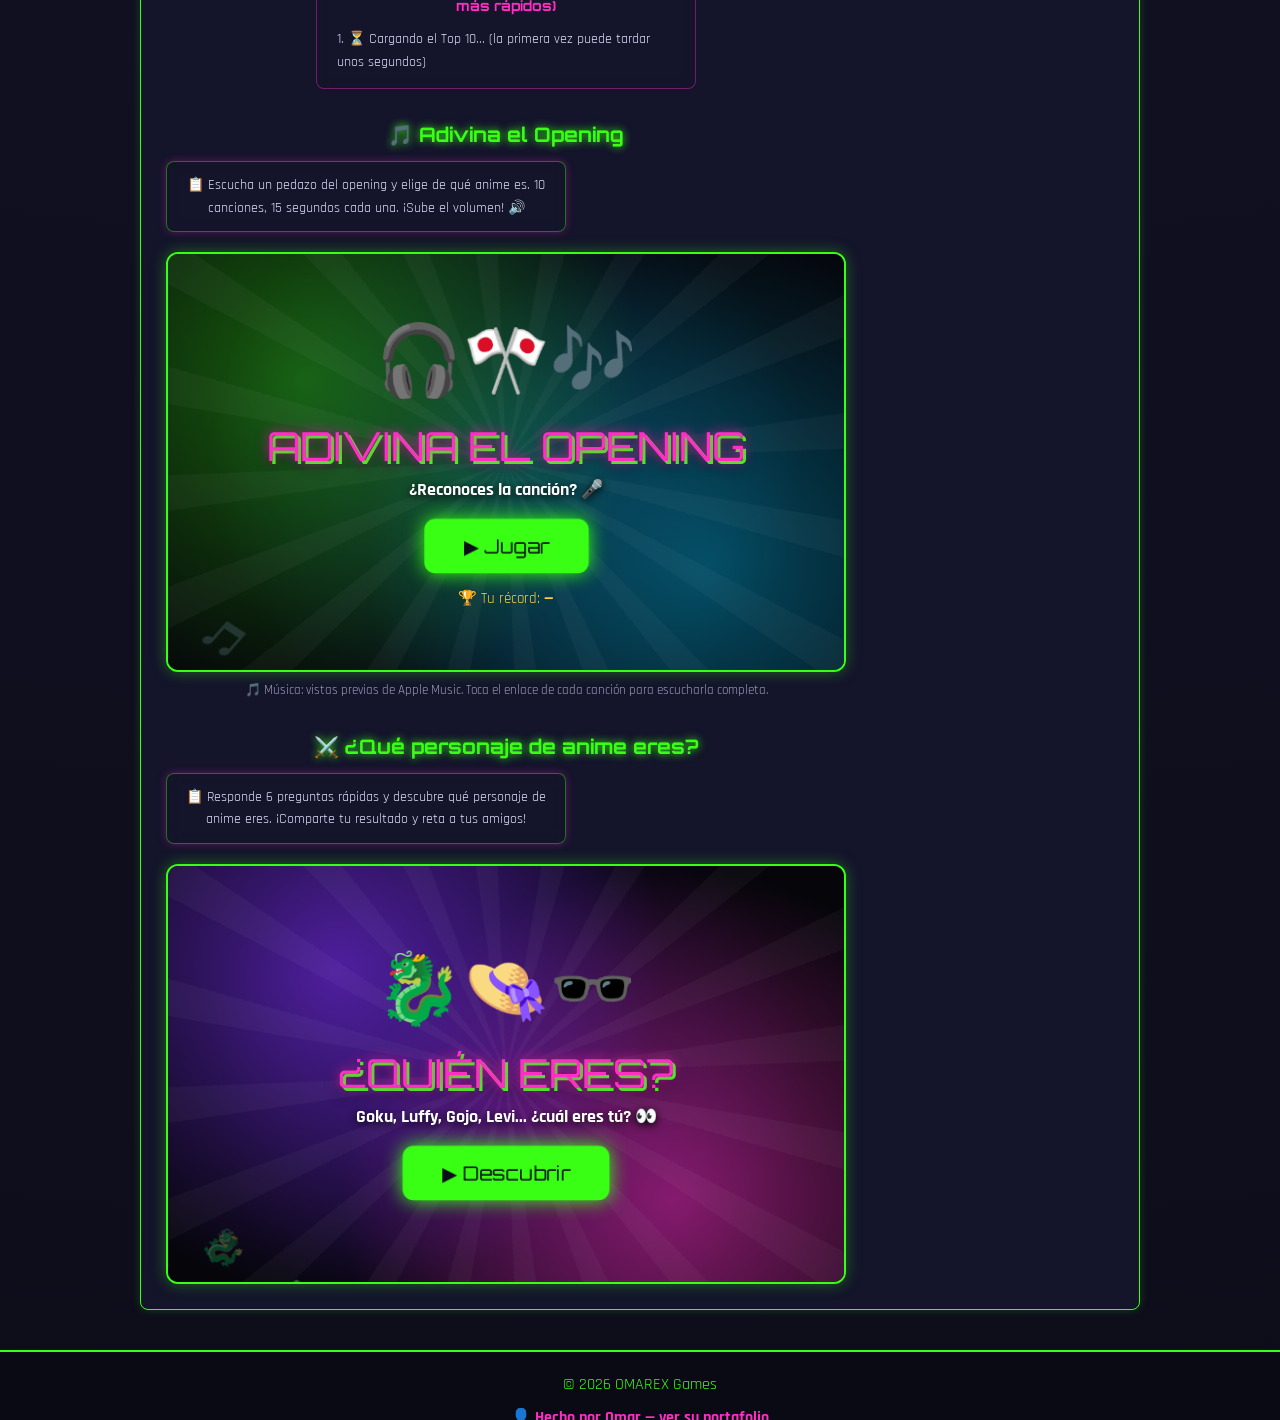
<file: adivina-anime/index.html>
<!DOCTYPE html>
<html lang="es">
<head>
    <meta charset="UTF-8">
    <title>Adivina el Anime — OMAREX Games</title>
    <!-- El juego ahora está dentro de la página principal -->
    <meta http-equiv="refresh" content="0; url=../#adivina-anime">
    <link rel="canonical" href="https://chavezdelmazo9509-rgb.github.io/omarex-games-/">
</head>
<body style="background:#0d0d1a;color:#e0e0ff;font-family:sans-serif;padding:16px">
    <p>El juego se mudó a la página principal. <a href="../#adivina-anime" style="color:#39ff14">Toca aquí para jugar 🎌</a></p>
</body>
</html>
</file>
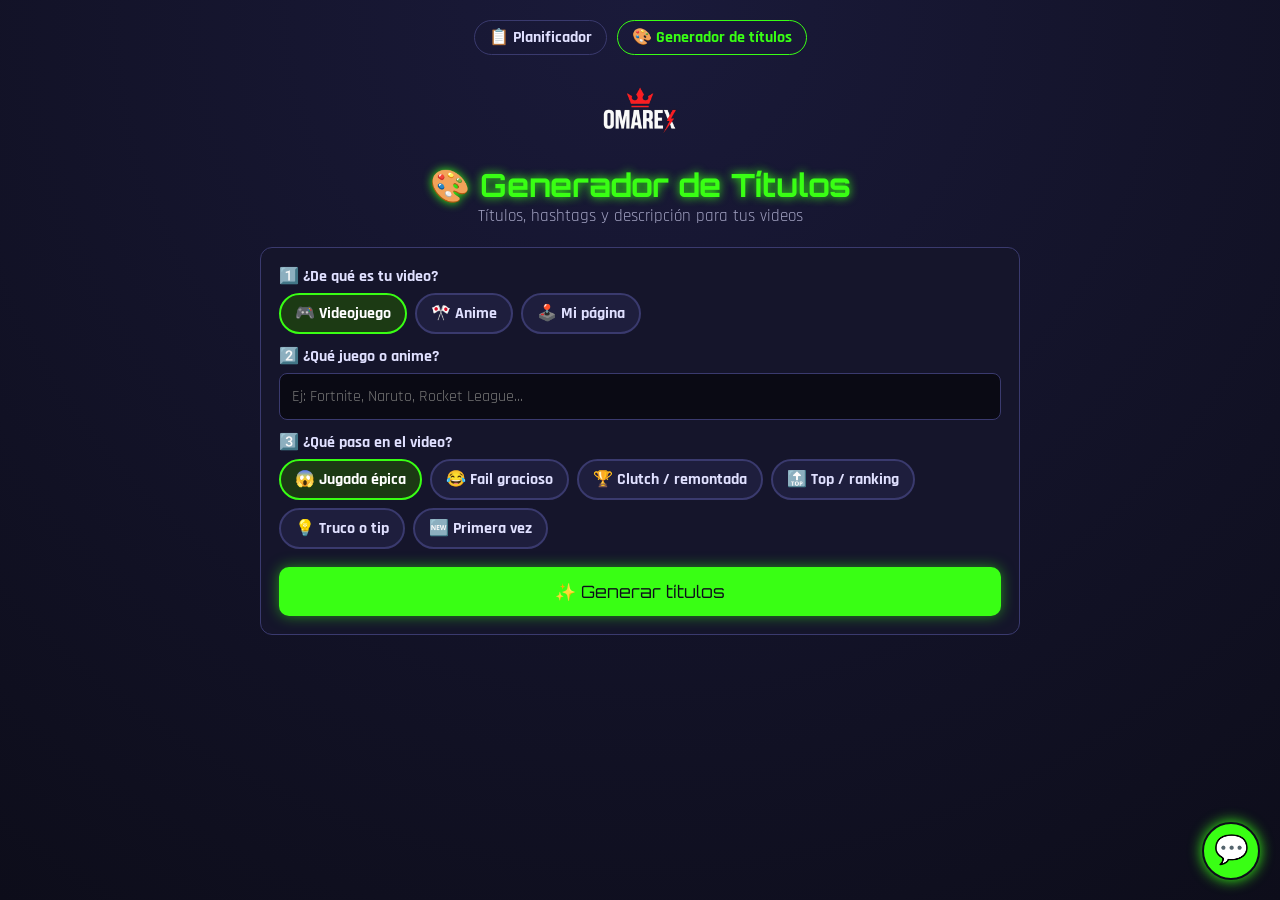
<file: generador/index.html>
<!DOCTYPE html>
<html lang="es">
<head>
    <meta charset="UTF-8">
    <meta name="viewport" content="width=device-width, initial-scale=1.0">
    <title>Generador de Títulos — OMAREX</title>
    <!-- Página privada de Omar: que Google no la muestre -->
    <meta name="robots" content="noindex, nofollow">
    <meta name="theme-color" content="#0d0d1a">
    <link rel="icon" type="image/jpeg" href="../omarex.jpg">
    <link rel="preconnect" href="https://fonts.googleapis.com">
    <link href="https://fonts.googleapis.com/css2?family=Orbitron:wght@700&family=Rajdhani:wght@500;700&display=swap" rel="stylesheet">
    <style>
        :root {
            --fondo: #0d0d1a;
            --panel: #15152b;
            --tarjeta: #1e1e3d;
            --borde: #3a3a6e;
            --texto: #e0e0ff;
            --suave: #a0a0c0;
            --verde: #39ff14;
            --rosa: #ff2ec4;
            --dorado: #ffd23f;
        }

        * { margin: 0; padding: 0; box-sizing: border-box; }

        body {
            font-family: 'Rajdhani', sans-serif;
            color: var(--texto);
            background-color: var(--fondo);
            background-image: radial-gradient(circle at top, #1a1a3a, var(--fondo));
            min-height: 100vh;
            padding: 20px 16px 60px;
        }

        button, input, select { font-family: inherit; font-size: 16px; }
        button { cursor: pointer; }

        .contenedor { max-width: 760px; margin: 0 auto; }

        .menu { display: flex; justify-content: center; gap: 10px; margin-bottom: 14px; flex-wrap: wrap; }
        .menu a {
            color: var(--texto);
            text-decoration: none;
            font-weight: 700;
            border: 1px solid var(--borde);
            border-radius: 99px;
            padding: 6px 14px;
        }
        .menu a.activo { border-color: var(--verde); color: var(--verde); }

        header { text-align: center; margin-bottom: 20px; }
        header img { width: 90px; }
        h1 {
            font-family: 'Orbitron', sans-serif;
            color: var(--verde);
            text-shadow: 0 0 10px var(--verde);
            font-size: clamp(22px, 6vw, 32px);
        }
        .subtitulo { color: var(--suave); font-size: 17px; }

        .panel {
            background: var(--panel);
            border: 1px solid var(--borde);
            border-radius: 12px;
            padding: 18px;
            margin-bottom: 16px;
        }

        label { display: block; font-weight: 700; margin: 12px 0 6px; }
        label:first-child { margin-top: 0; }

        input[type=text] {
            width: 100%;
            background: #0a0a14;
            color: var(--texto);
            border: 1px solid var(--borde);
            border-radius: 8px;
            padding: 12px;
        }
        input[type=text]:focus { outline: none; border-color: var(--rosa); }

        /* Botones para elegir (tipo y momento) */
        .chips { display: flex; flex-wrap: wrap; gap: 8px; }
        .chips button {
            background: var(--tarjeta);
            color: var(--texto);
            border: 2px solid var(--borde);
            border-radius: 99px;
            padding: 8px 14px;
            font-weight: 700;
        }
        .chips button:hover { border-color: var(--rosa); }
        .chips button.elegido { border-color: var(--verde); background: #1c3a14; color: #fff; }

        .boton {
            font-family: 'Orbitron', sans-serif;
            font-size: 17px;
            border: none;
            border-radius: 10px;
            padding: 14px 24px;
            color: #0d0d1a;
            background: var(--verde);
            box-shadow: 0 0 14px rgba(57, 255, 20, 0.5);
            width: 100%;
            margin-top: 18px;
        }
        .boton:hover { background: var(--rosa); color: #fff; box-shadow: 0 0 14px rgba(255, 46, 196, 0.6); }

        h2 {
            font-family: 'Orbitron', sans-serif;
            font-size: 16px;
            color: var(--rosa);
            margin-bottom: 12px;
            display: flex;
            justify-content: space-between;
            align-items: center;
            gap: 10px;
        }

        .titulo {
            display: flex;
            align-items: center;
            gap: 10px;
            background: var(--tarjeta);
            border: 1px solid var(--borde);
            border-radius: 10px;
            padding: 10px 12px;
            margin-bottom: 8px;
        }
        .titulo span { flex: 1; font-weight: 700; font-size: 17px; word-break: break-word; }

        .copiar, .chico {
            background: #14142b;
            color: var(--texto);
            border: 1px solid var(--borde);
            border-radius: 8px;
            padding: 6px 10px;
            font-weight: 700;
            font-size: 14px;
            white-space: nowrap;
        }
        .copiar:hover, .chico:hover { border-color: var(--verde); }
        .copiar.listo { border-color: var(--verde); color: var(--verde); }

        .acciones-titulo { display: flex; gap: 6px; }

        .caja-texto {
            background: var(--tarjeta);
            border: 1px solid var(--borde);
            border-radius: 10px;
            padding: 12px;
            white-space: pre-wrap;
            word-break: break-word;
            margin-bottom: 8px;
        }
        #hashtags { color: var(--rosa); font-weight: 700; }

        .oculto { display: none; }

        .aviso {
            position: fixed; left: 50%; bottom: 20px;
            transform: translateX(-50%) translateY(100px);
            background: var(--verde); color: #0d0d1a;
            font-weight: 700; padding: 10px 18px; border-radius: 10px;
            transition: transform 0.3s, opacity 0.3s; z-index: 20;
            opacity: 0; pointer-events: none;
        }
        .aviso.visible { transform: translateX(-50%) translateY(0); opacity: 1; }

        @media (max-width: 520px) {
            .titulo { flex-direction: column; align-items: stretch; }
            .acciones-titulo { justify-content: flex-end; }
        }
    </style>
</head>
<body>
<div class="contenedor">
    <nav class="menu">
        <a href="../planificador/">📋 Planificador</a>
        <a href="./" class="activo">🎨 Generador de títulos</a>
    </nav>

    <header>
        <img src="../omarex-logo.png" alt="OMAREX" width="90" height="90">
        <h1>🎨 Generador de Títulos</h1>
        <p class="subtitulo">Títulos, hashtags y descripción para tus videos</p>
    </header>

    <div class="panel">
        <label>1️⃣ ¿De qué es tu video?</label>
        <div class="chips" id="tipos"></div>

        <label for="nombre">2️⃣ ¿Qué juego o anime?</label>
        <input type="text" id="nombre" maxlength="40" placeholder="Ej: Fortnite, Naruto, Rocket League...">

        <label>3️⃣ ¿Qué pasa en el video?</label>
        <div class="chips" id="momentos"></div>

        <button class="boton" id="btn-generar">✨ Generar títulos</button>
    </div>

    <div id="resultados" class="oculto">
        <div class="panel">
            <h2>🔥 Títulos <button class="chico" id="btn-otros">🎲 Otros títulos</button></h2>
            <div id="titulos"></div>
        </div>

        <div class="panel">
            <h2># Hashtags <button class="copiar" id="copiar-hashtags">📋 Copiar</button></h2>
            <div class="caja-texto" id="hashtags"></div>
        </div>

        <div class="panel">
            <h2>📝 Descripción <button class="copiar" id="copiar-descripcion">📋 Copiar</button></h2>
            <div class="caja-texto" id="descripcion"></div>
        </div>
    </div>
</div>

<div class="aviso" id="aviso"></div>

<script src="generador.js"></script>
<script src="../chat-widget.js"></script>
<script src="../chat-herramientas.js"></script>
</body>
</html>
</file>
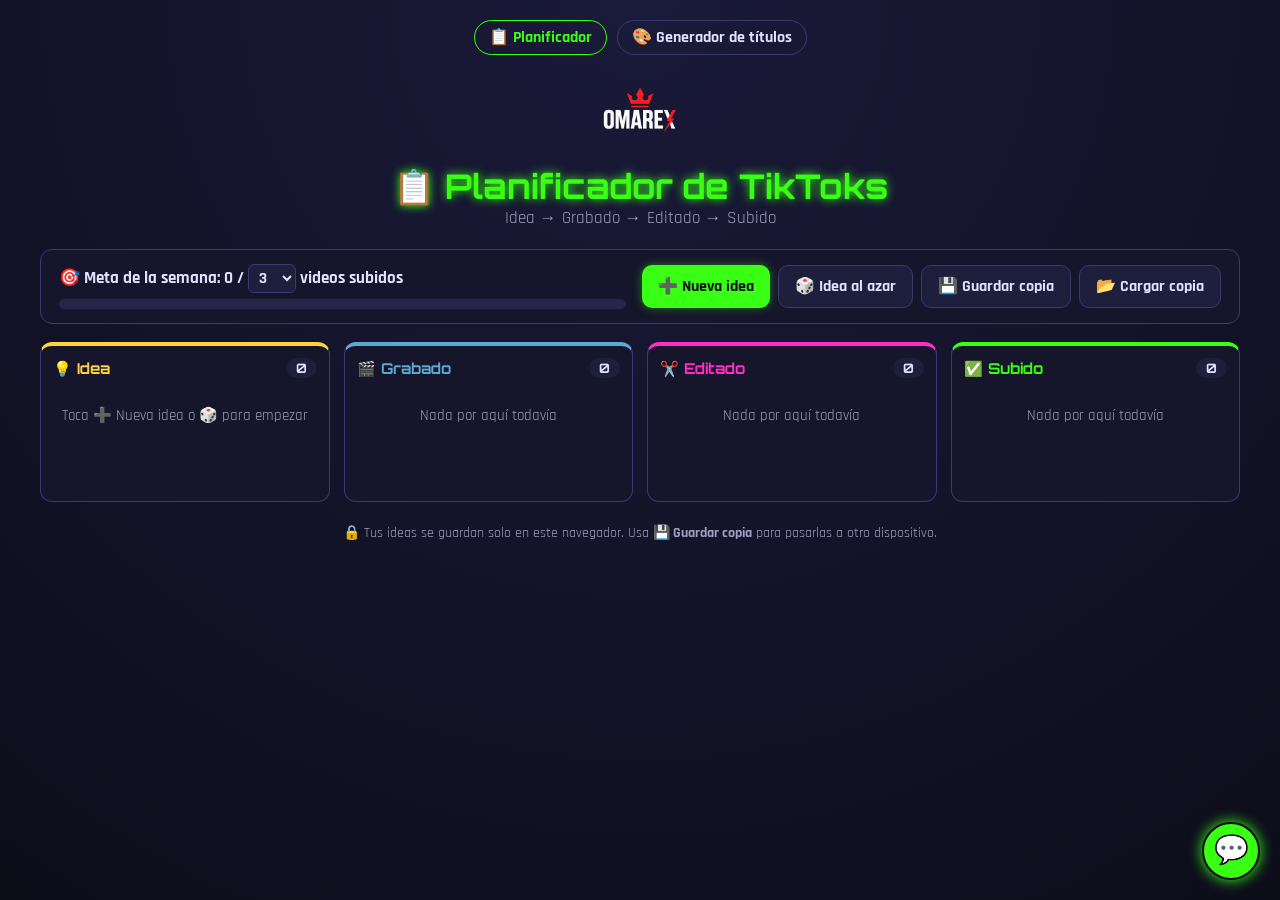
<file: planificador/index.html>
<!DOCTYPE html>
<html lang="es">
<head>
    <meta charset="UTF-8">
    <meta name="viewport" content="width=device-width, initial-scale=1.0">
    <title>Planificador de TikToks — OMAREX</title>
    <!-- Página privada de Omar: que Google no la muestre -->
    <meta name="robots" content="noindex, nofollow">
    <meta name="theme-color" content="#0d0d1a">
    <link rel="icon" type="image/jpeg" href="../omarex.jpg">
    <link rel="preconnect" href="https://fonts.googleapis.com">
    <link href="https://fonts.googleapis.com/css2?family=Orbitron:wght@700&family=Rajdhani:wght@500;700&display=swap" rel="stylesheet">
    <style>
        :root {
            --fondo: #0d0d1a;
            --panel: #15152b;
            --tarjeta: #1e1e3d;
            --borde: #3a3a6e;
            --texto: #e0e0ff;
            --suave: #a0a0c0;
            --verde: #39ff14;
            --rosa: #ff2ec4;
            --dorado: #ffd23f;
            --rojo: #ff3b5c;
        }

        * { margin: 0; padding: 0; box-sizing: border-box; }

        body {
            font-family: 'Rajdhani', sans-serif;
            color: var(--texto);
            background-color: var(--fondo);
            background-image: radial-gradient(circle at top, #1a1a3a, var(--fondo));
            min-height: 100vh;
            padding: 20px 16px 60px;
        }

        button, input, select, textarea { font-family: inherit; font-size: 16px; }
        button { cursor: pointer; }

        .contenedor { max-width: 1200px; margin: 0 auto; }

        .menu { display: flex; justify-content: center; gap: 10px; margin-bottom: 14px; flex-wrap: wrap; }
        .menu a {
            color: var(--texto);
            text-decoration: none;
            font-weight: 700;
            border: 1px solid var(--borde);
            border-radius: 99px;
            padding: 6px 14px;
        }
        .menu a.activo { border-color: var(--verde); color: var(--verde); }

        header { text-align: center; margin-bottom: 20px; }
        header img { width: 90px; }
        h1 {
            font-family: 'Orbitron', sans-serif;
            color: var(--verde);
            text-shadow: 0 0 10px var(--verde);
            font-size: clamp(22px, 6vw, 34px);
        }
        .subtitulo { color: var(--suave); font-size: 17px; }

        /* Barra de arriba: meta semanal + botones */
        .barra {
            display: grid;
            grid-template-columns: 1fr auto;
            gap: 16px;
            align-items: center;
            background: var(--panel);
            border: 1px solid var(--borde);
            border-radius: 12px;
            padding: 14px 18px;
            margin-bottom: 18px;
        }
        .meta-texto { font-weight: 700; font-size: 17px; margin-bottom: 6px; }
        .meta-texto select {
            background: var(--tarjeta); color: var(--texto); border: 1px solid var(--borde);
            border-radius: 6px; padding: 2px 6px; font-weight: 700;
        }
        .meta-barra { height: 10px; background: #26264a; border-radius: 99px; overflow: hidden; }
        #meta-relleno { height: 100%; width: 0; background: linear-gradient(90deg, var(--verde), var(--rosa)); transition: width 0.4s; }

        .botones-barra { display: flex; gap: 8px; flex-wrap: wrap; justify-content: flex-end; }

        .boton {
            font-weight: 700;
            border: none;
            border-radius: 10px;
            padding: 10px 16px;
            color: #0d0d1a;
            background: var(--verde);
            box-shadow: 0 0 10px rgba(57, 255, 20, 0.4);
        }
        .boton:hover { background: var(--rosa); color: #fff; }
        .boton.secundario { background: var(--tarjeta); color: var(--texto); border: 1px solid var(--borde); box-shadow: none; }
        .boton.secundario:hover { border-color: var(--rosa); }

        /* Tablero de 4 columnas */
        .tablero {
            display: grid;
            grid-template-columns: repeat(4, 1fr);
            gap: 14px;
            align-items: start;
        }

        .columna {
            background: var(--panel);
            border: 1px solid var(--borde);
            border-top: 4px solid var(--color-col);
            border-radius: 12px;
            padding: 12px;
            min-height: 160px;
        }
        .columna h2 {
            font-family: 'Orbitron', sans-serif;
            font-size: 15px;
            display: flex;
            justify-content: space-between;
            align-items: center;
            margin-bottom: 10px;
            color: var(--color-col);
        }
        .contador {
            background: var(--tarjeta);
            color: var(--texto);
            border-radius: 99px;
            padding: 2px 10px;
            font-size: 13px;
        }
        .vacio { color: var(--suave); font-size: 15px; text-align: center; padding: 18px 6px; }

        .tarjeta {
            background: var(--tarjeta);
            border: 1px solid var(--borde);
            border-radius: 10px;
            padding: 10px 12px;
            margin-bottom: 10px;
        }
        .tarjeta-titulo { font-weight: 700; font-size: 17px; line-height: 1.25; margin-bottom: 6px; word-break: break-word; }
        .etiquetas { display: flex; flex-wrap: wrap; gap: 6px; margin-bottom: 6px; }
        .etiqueta { font-size: 13px; font-weight: 700; padding: 2px 8px; border-radius: 99px; background: #2a2a55; }
        .etiqueta.fecha { background: #3a2a10; color: var(--dorado); }
        .etiqueta.fecha.atrasada { background: #4a1020; color: var(--rojo); }
        .tarjeta-notas { color: var(--suave); font-size: 14px; white-space: pre-wrap; margin-bottom: 6px; word-break: break-word; }
        .tarjeta-hashtags { color: var(--rosa); font-size: 14px; margin-bottom: 6px; word-break: break-word; }

        .acciones { display: flex; gap: 6px; justify-content: space-between; }
        .acciones button {
            background: #14142b;
            color: var(--texto);
            border: 1px solid var(--borde);
            border-radius: 8px;
            padding: 6px 10px;
            font-size: 15px;
            font-weight: 700;
        }
        .acciones button:hover:not(:disabled) { border-color: var(--verde); }
        .acciones button:disabled { opacity: 0.3; cursor: default; }
        .acciones .avanzar { flex: 1; }

        /* Ventana para crear / editar */
        .fondo-ventana {
            position: fixed; inset: 0;
            background: rgba(0, 0, 0, 0.75);
            display: none;
            align-items: center; justify-content: center;
            padding: 16px;
            z-index: 10;
        }
        .fondo-ventana.abierta { display: flex; }
        .ventana {
            background: var(--panel);
            border: 2px solid var(--verde);
            box-shadow: 0 0 20px rgba(57, 255, 20, 0.35);
            border-radius: 14px;
            padding: 20px;
            width: 100%;
            max-width: 480px;
            max-height: 92vh;
            overflow-y: auto;
        }
        .ventana h3 { font-family: 'Orbitron', sans-serif; color: var(--verde); margin-bottom: 14px; }
        .ventana label { display: block; font-weight: 700; margin: 10px 0 4px; }
        .ventana input, .ventana select, .ventana textarea {
            width: 100%;
            background: #0a0a14;
            color: var(--texto);
            border: 1px solid var(--borde);
            border-radius: 8px;
            padding: 10px;
        }
        .ventana input:focus, .ventana select:focus, .ventana textarea:focus { outline: none; border-color: var(--rosa); }
        .ventana textarea { resize: vertical; min-height: 70px; }
        .fila { display: grid; grid-template-columns: 1fr 1fr; gap: 10px; }
        .botones-ventana { display: flex; gap: 8px; justify-content: space-between; margin-top: 18px; flex-wrap: wrap; }
        .boton.peligro { background: transparent; color: var(--rojo); border: 1px solid var(--rojo); box-shadow: none; }
        .boton.peligro:hover { background: var(--rojo); color: #fff; }

        .aviso {
            position: fixed; left: 50%; bottom: 20px;
            transform: translateX(-50%) translateY(100px);
            background: var(--verde); color: #0d0d1a;
            font-weight: 700; padding: 10px 18px; border-radius: 10px;
            transition: transform 0.3s, opacity 0.3s; z-index: 20;
            opacity: 0; pointer-events: none;
        }
        .aviso.visible { transform: translateX(-50%) translateY(0); opacity: 1; }

        .nota-guardado { text-align: center; color: var(--suave); font-size: 14px; margin-top: 22px; }

        @media (max-width: 900px) {
            .tablero { grid-template-columns: 1fr 1fr; }
        }
        @media (max-width: 600px) {
            .tablero { grid-template-columns: 1fr; }
            .barra { grid-template-columns: 1fr; }
            .botones-barra { justify-content: stretch; }
            .botones-barra .boton { flex: 1; }
        }
    </style>
</head>
<body>
<div class="contenedor">
    <nav class="menu">
        <a href="./" class="activo">📋 Planificador</a>
        <a href="../generador/">🎨 Generador de títulos</a>
    </nav>

    <header>
        <img src="../omarex-logo.png" alt="OMAREX" width="90" height="90">
        <h1>📋 Planificador de TikToks</h1>
        <p class="subtitulo">Idea → Grabado → Editado → Subido</p>
    </header>

    <div class="barra">
        <div>
            <div class="meta-texto">
                🎯 Meta de la semana: <span id="meta-hechos">0</span> /
                <select id="meta-numero" aria-label="Videos por semana">
                    <option>1</option><option>2</option><option selected>3</option><option>4</option>
                    <option>5</option><option>7</option><option>10</option><option>14</option>
                </select>
                videos subidos <span id="meta-emoji"></span>
            </div>
            <div class="meta-barra"><div id="meta-relleno"></div></div>
        </div>
        <div class="botones-barra">
            <button class="boton" id="btn-nueva">➕ Nueva idea</button>
            <button class="boton secundario" id="btn-azar">🎲 Idea al azar</button>
            <button class="boton secundario" id="btn-exportar">💾 Guardar copia</button>
            <button class="boton secundario" id="btn-importar">📂 Cargar copia</button>
            <input type="file" id="archivo-importar" accept="application/json,.json" hidden>
        </div>
    </div>

    <div class="tablero" id="tablero"></div>

    <p class="nota-guardado">🔒 Tus ideas se guardan solo en este navegador. Usa <strong>💾 Guardar copia</strong> para pasarlas a otro dispositivo.</p>
</div>

<!-- Ventana para crear / editar un video -->
<div class="fondo-ventana" id="fondo-ventana">
    <form class="ventana" id="formulario">
        <h3 id="ventana-titulo">➕ Nueva idea</h3>

        <label for="campo-titulo">Título del video *</label>
        <input id="campo-titulo" maxlength="100" placeholder="Ej: Top 5 momentos épicos de Fortnite" required>

        <div class="fila">
            <div>
                <label for="campo-tipo">Tipo</label>
                <select id="campo-tipo">
                    <option value="juego">🎮 Videojuego</option>
                    <option value="anime">🎌 Anime</option>
                    <option value="pagina">🕹️ Mi página</option>
                    <option value="otro">✨ Otro</option>
                </select>
            </div>
            <div>
                <label for="campo-plataforma">Dónde</label>
                <select id="campo-plataforma">
                    <option value="tiktok">📱 TikTok</option>
                    <option value="youtube">▶️ YouTube</option>
                    <option value="shorts">⚡ Shorts</option>
                    <option value="todas">🌐 Todas</option>
                </select>
            </div>
        </div>

        <label for="campo-fecha">Fecha para subirlo</label>
        <input type="date" id="campo-fecha">

        <label for="campo-notas">Notas (guion, clips que usar, música...)</label>
        <textarea id="campo-notas" maxlength="1000" placeholder="Ej: usar el clip del final, música épica, texto: ¿Me ganas?"></textarea>

        <label for="campo-hashtags">Hashtags</label>
        <input id="campo-hashtags" maxlength="200" placeholder="#fortnite #gaming #OMAREXGames">

        <div class="botones-ventana">
            <button type="button" class="boton peligro" id="btn-borrar">🗑️ Borrar</button>
            <div style="display:flex; gap:8px; margin-left:auto;">
                <button type="button" class="boton secundario" id="btn-cancelar">Cancelar</button>
                <button type="submit" class="boton">Guardar</button>
            </div>
        </div>
    </form>
</div>

<div class="aviso" id="aviso"></div>

<script src="planificador.js"></script>
<script src="../chat-widget.js"></script>
<script src="../chat-herramientas.js"></script>
</body>
</html>
</file>
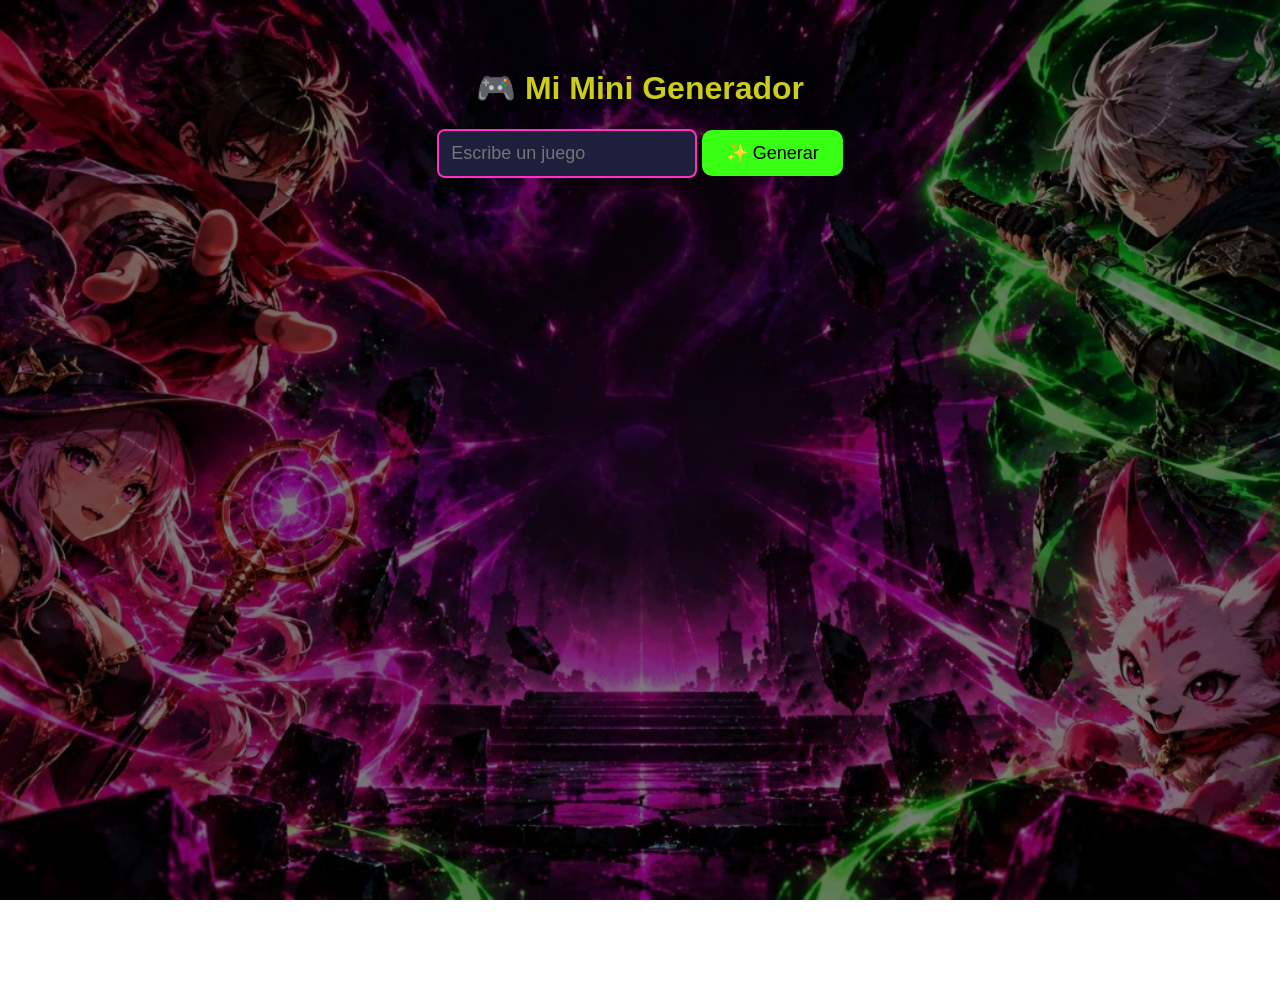
<file: practica/index.html>
<!DOCTYPE html>
<html lang="es">
<head>
    <meta charset="UTF-8">
    <title>Mi mini generador</title>
<style>
body{
	background: linear-gradient(rgba(0,0,0,0.5), rgba(0,0,0,0.5)), url('../portada-anime.jpg');
	background-size: cover;
	background-position: center;
	background-repeat: no-repeat;
	background-attachment: fixed;
	min-height: 100vh;
	color: white;
	font-family: sans-serif;
	text-align: center;
	padding: 40px;
}
h1{
	color: #CCCC1B;
	text-shadow: 0 2px 8px black;
}
 input {
	padding:12px;
	font-size: 18px;
	border-radius: 8px;
	border: 2px solid #ff2ec4;
	background: #1e1e3d;
	color: white;
}
button{
	background: #39ff14;
	border: none;
	padding: 12px 24px;
	font-size: 18px;
	border-radius: 10px;
	cursor: pointer;
}
button:hover{
	background:#0DBBD6;
	color:white;
}
#resultado{
	font-size: 24px;
	color:#40FA02;
	text-shadow: 0 0 6px black, 0 0 12px black;
	font-weight: bold;
}
</style>
</head>
<body>
<h1>🎮 Mi Mini Generador</h1>
<input type="text" id="nombre" placeholder="Escribe un juego">
<button id="btn-generar">✨ Generar</button>
<p id="resultado"></p>
<script>
	const titulos = [
	"Nadie esperaba esta jugada en {X} 😱",
	"Mi peor momento en {X} 😂",
	"El truco de {X} que nadie te dice 🤫",
	"Mi primera victoria en  {X} 🏆",
	"Asi juego {X} como un pro 😎",
	"pros de pros  en {X} 😎"
];
 console.log(titulos);

 function generar () {
	const nombre = document.getElementById("nombre").value.trim();
	if (nombre === "") {
	document.getElementById("resultado").textContent = "✏️ Escribe el juego";
	return;
}
 	const numero = Math.floor(Math.random() * titulos.length);
	const titulo = titulos[numero].replaceAll("{X}", nombre);
	document.getElementById("resultado").textContent = titulo;
}
 document.getElementById("btn-generar").onclick = generar;
document.getElementById("nombre").addEventListener("keydown", function (evento)
{
 if (evento.key === "Enter") {
	generar();
}
});
</script>
</body>
</html>
</file>
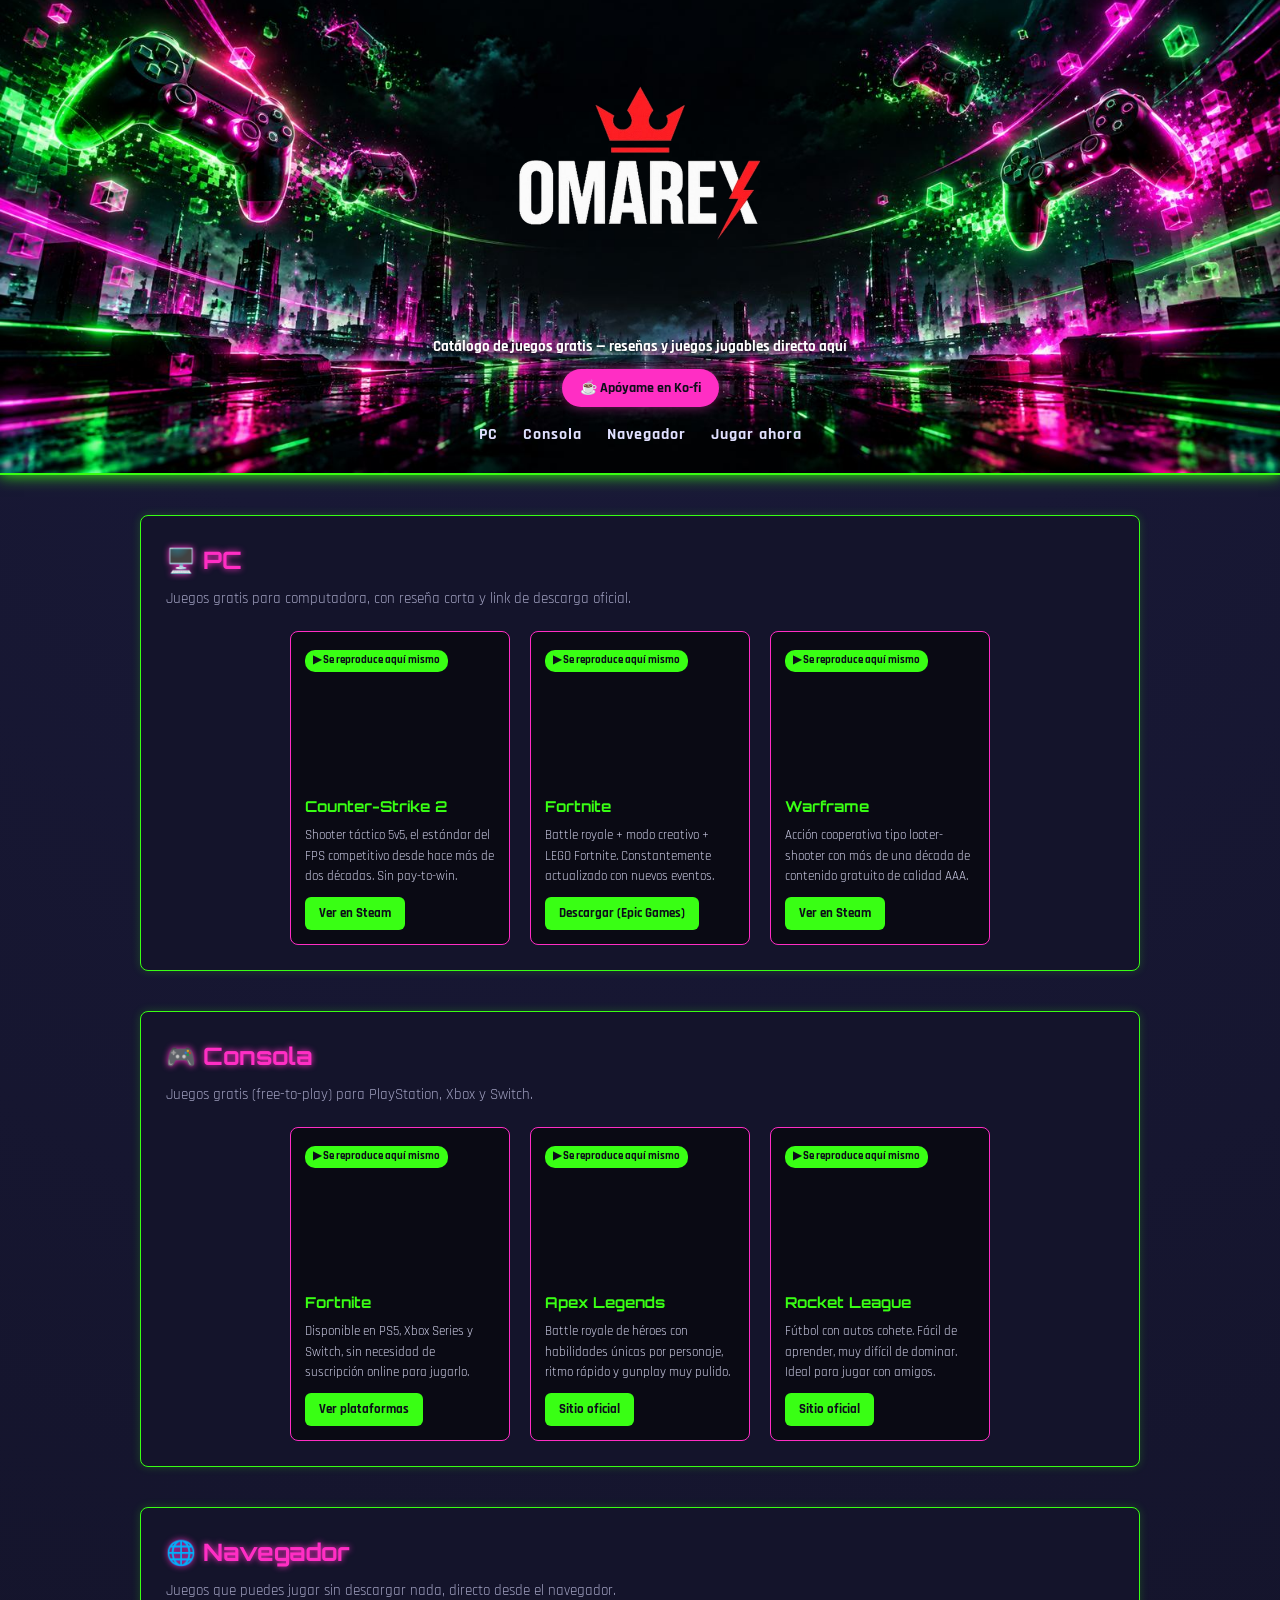
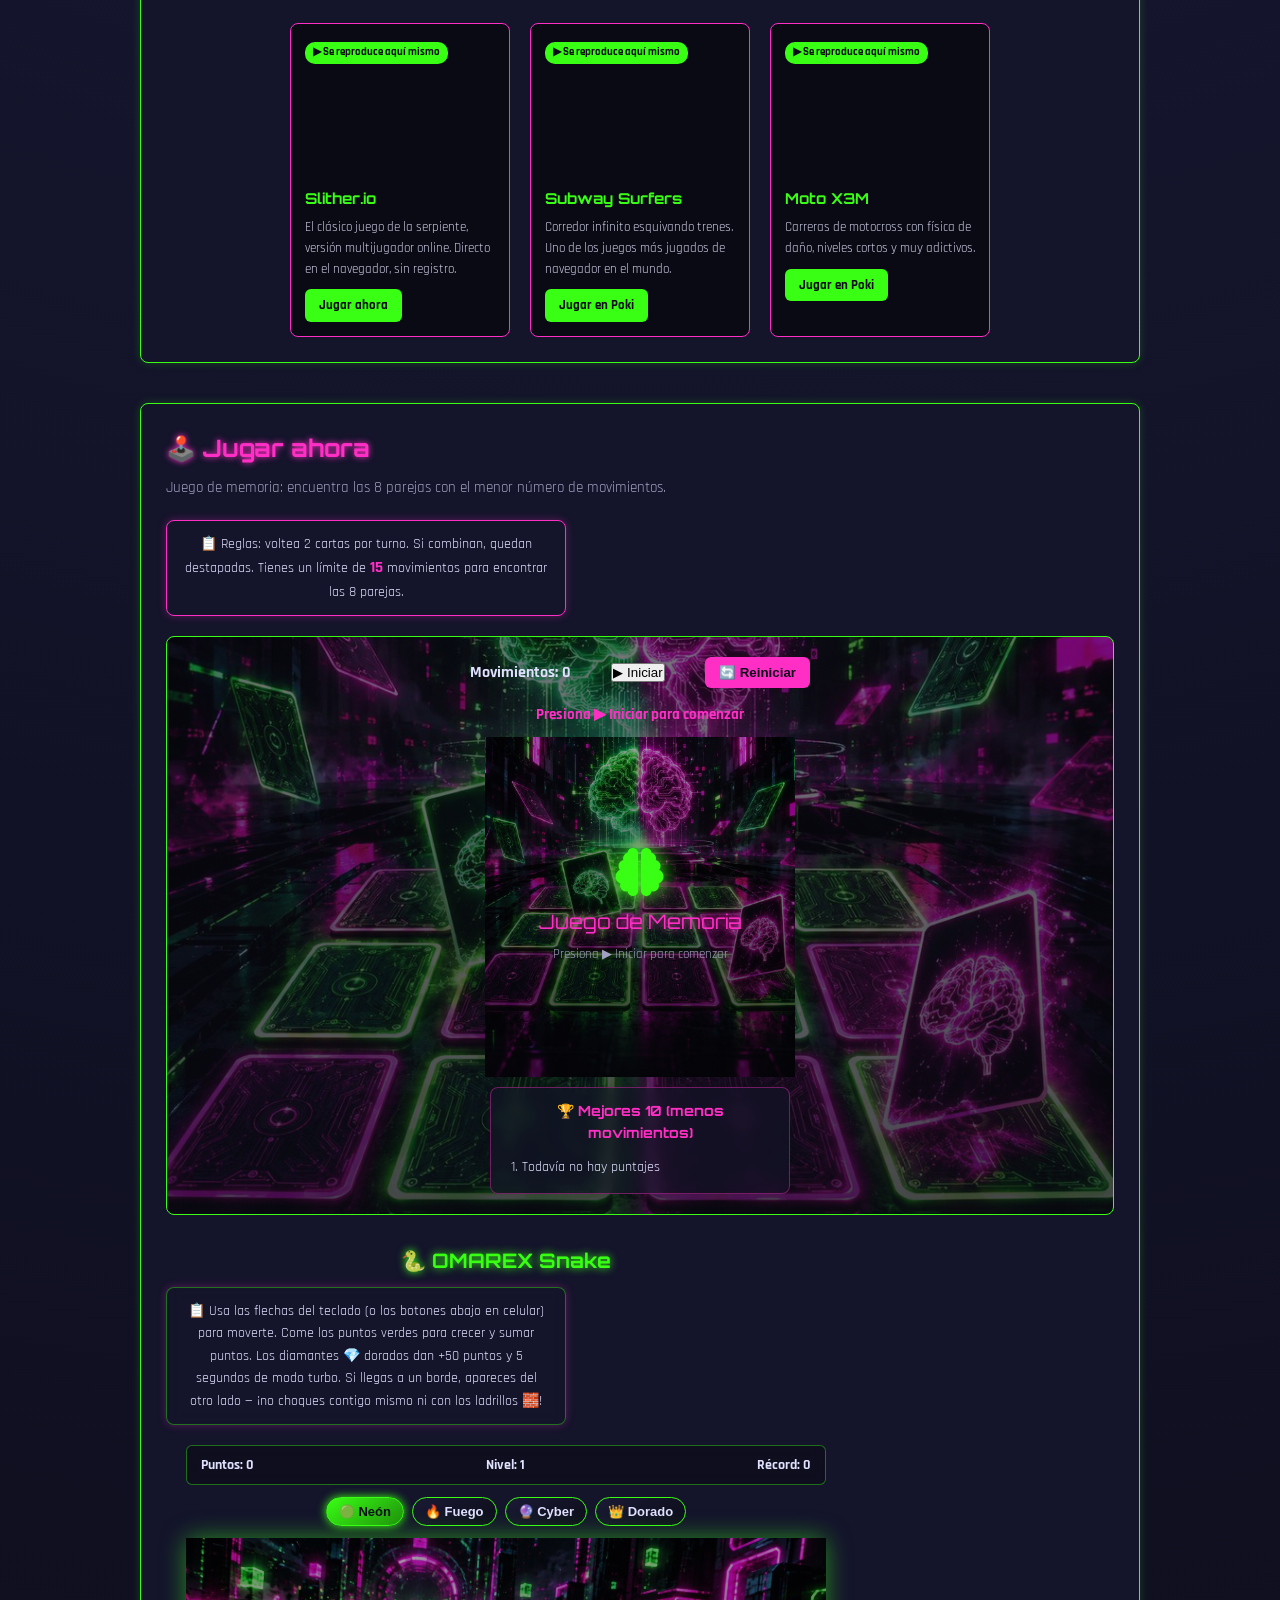
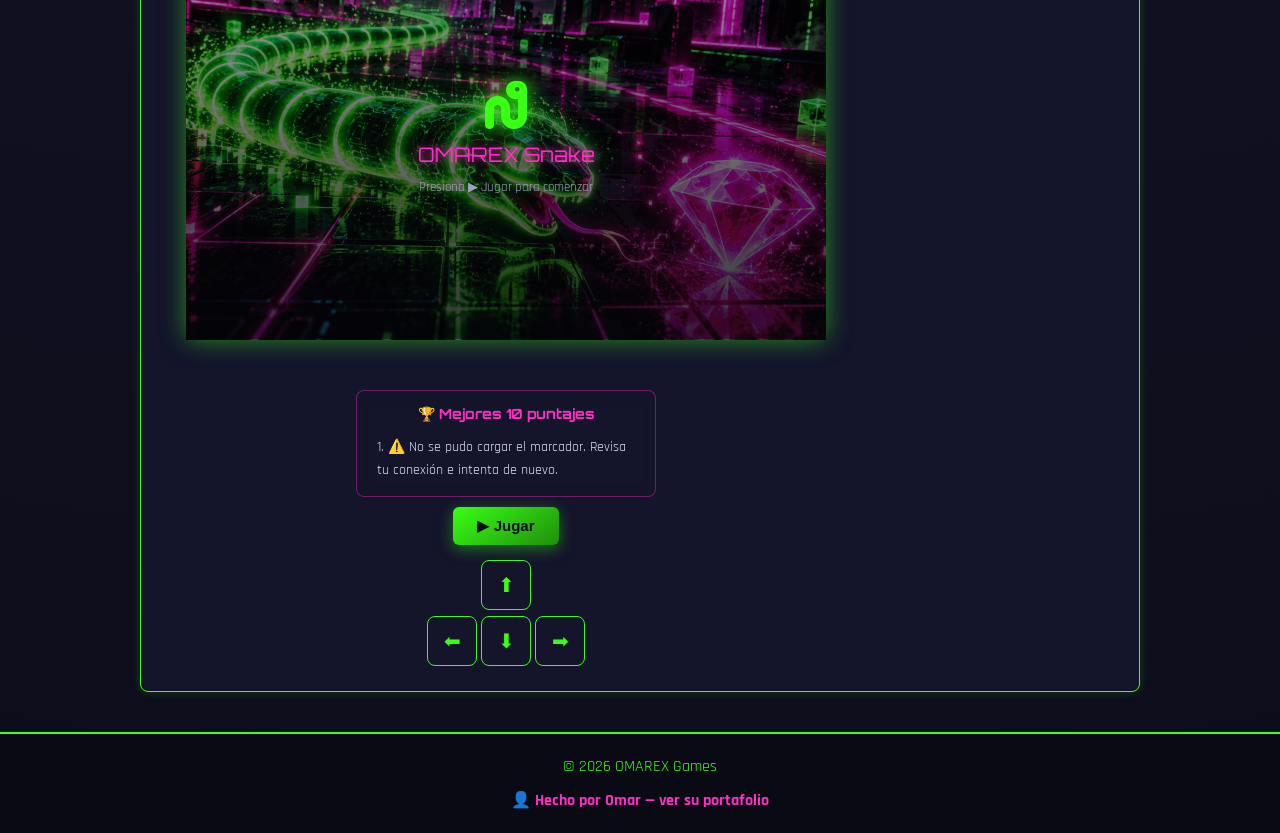
<file: index .html>
<!DOCTYPE html>
<html lang="es">
<head>
    <meta charset="UTF-8">
    <meta name="viewport" content="width=device-width, initial-scale=1.0">
    <title>OMAREX Games — Catálogo de juegos gratis</title>
    <meta name="description" content="Catálogo de juegos gratis para PC, consola y navegador, con reseñas y juegos jugables directo en la página.">
    <link rel="canonical" href="https://chavezdelmazo9509-rgb.github.io/omarex-games-/">
    <meta name="theme-color" content="#0d0d1a">
    <link rel="stylesheet" href="estilos.css">
    <link rel="icon" type="image/jpeg" href="omarex.jpg">
    <link rel="apple-touch-icon" href="omarex-logo.png">
    <link rel="preconnect" href="https://fonts.googleapis.com">
    <link href="https://fonts.googleapis.com/css2?family=Orbitron:wght@700&family=Rajdhani&display=swap" rel="stylesheet">
    <meta property="og:type" content="website">
    <meta property="og:locale" content="es_PE">
    <meta property="og:site_name" content="OMAREX Games">
    <meta property="og:title" content="OMAREX Games — Catálogo de juegos gratis">
    <meta property="og:description" content="Catálogo de juegos gratis para PC, consola y navegador, con reseñas, tráilers y minijuegos jugables directo en la página.">
    <meta property="og:image" content="https://chavezdelmazo9509-rgb.github.io/omarex-games-/portada-social.jpg">
    <meta property="og:image:width" content="1200">
    <meta property="og:image:height" content="630">
    <meta property="og:url" content="https://chavezdelmazo9509-rgb.github.io/omarex-games-/">
    <meta name="twitter:card" content="summary_large_image">
    <meta name="twitter:title" content="OMAREX Games — Catálogo de juegos gratis">
    <meta name="twitter:description" content="Catálogo de juegos gratis para PC, consola y navegador, con reseñas, tráilers y minijuegos jugables directo en la página.">
    <meta name="twitter:image" content="https://chavezdelmazo9509-rgb.github.io/omarex-games-/portada-social.jpg">
    <link rel="stylesheet" href="https://cdnjs.cloudflare.com/ajax/libs/font-awesome/6.5.1/css/all.min.css">
    <script type="application/ld+json">
    {
      "@context": "https://schema.org",
      "@type": "WebSite",
      "name": "OMAREX Games",
      "url": "https://chavezdelmazo9509-rgb.github.io/omarex-games-/",
      "description": "Catálogo de juegos gratis para PC, consola y navegador, con reseñas y juegos jugables directo en la página.",
      "inLanguage": "es"
    }
    </script>
</head>
<body>

    <header>
        <h1><img src="omarex-logo.png" alt="OMAREX Games" class="logo"></h1>
        <p class="tagline">Catálogo de juegos gratis — reseñas y juegos jugables directo aquí</p>
        <a href="https://ko-fi.com/omarex690" target="_blank" rel="noopener" class="boton-apoyo">☕ Apóyame en Ko-fi</a>
        <button id="menu-toggle" aria-label="Abrir menú">☰</button>
        <nav>
            <ul>
                <li><a href="#pc">PC</a></li>
                <li><a href="#consola">Consola</a></li>
                <li><a href="#navegador">Navegador</a></li>
                <li><a href="#jugar">Jugar ahora</a></li>
            </ul>
        </nav>
    </header>

    <main>

        <section id="pc">
            <h2>🖥️ PC</h2>
            <p class="seccion-intro">Juegos gratis para computadora, con reseña corta y link de descarga oficial.</p>
            <div class="catalogo-grid">
                <div class="juego-catalogo">
                    <span class="trailer-etiqueta">▶ Se reproduce aquí mismo</span>
                    <div class="trailer-card"><iframe src="https://www.youtube.com/embed/zqLy6pPmupo" title="Counter-Strike 2 trailer" allow="accelerometer; autoplay; clipboard-write; encrypted-media; gyroscope; picture-in-picture; web-share" allowfullscreen></iframe></div>
                    <h3>Counter-Strike 2</h3>
                    <p>Shooter táctico 5v5, el estándar del FPS competitivo desde hace más de dos décadas. Sin pay-to-win.</p>
                    <a href="https://store.steampowered.com/app/730/CounterStrike_2/" target="_blank" rel="noopener">Ver en Steam</a>
                </div>
                <div class="juego-catalogo">
                    <span class="trailer-etiqueta">▶ Se reproduce aquí mismo</span>
                    <div class="trailer-card"><iframe src="https://www.youtube.com/embed/9AsEwQJiQQE" title="Fortnite trailer" allow="accelerometer; autoplay; clipboard-write; encrypted-media; gyroscope; picture-in-picture; web-share" allowfullscreen></iframe></div>
                    <h3>Fortnite</h3>
                    <p>Battle royale + modo creativo + LEGO Fortnite. Constantemente actualizado con nuevos eventos.</p>
                    <a href="https://www.fortnite.com/" target="_blank" rel="noopener">Descargar (Epic Games)</a>
                </div>
                <div class="juego-catalogo">
                    <span class="trailer-etiqueta">▶ Se reproduce aquí mismo</span>
                    <div class="trailer-card"><iframe src="https://www.youtube.com/embed/ZAkkNmPs2rg" title="Warframe trailer" allow="accelerometer; autoplay; clipboard-write; encrypted-media; gyroscope; picture-in-picture; web-share" allowfullscreen></iframe></div>
                    <h3>Warframe</h3>
                    <p>Acción cooperativa tipo looter-shooter con más de una década de contenido gratuito de calidad AAA.</p>
                    <a href="https://store.steampowered.com/app/230410/Warframe/" target="_blank" rel="noopener">Ver en Steam</a>
                </div>
            </div>
        </section>

        <section id="consola">
            <h2>🎮 Consola</h2>
            <p class="seccion-intro">Juegos gratis (free-to-play) para PlayStation, Xbox y Switch.</p>
            <div class="catalogo-grid">
                <div class="juego-catalogo">
                    <span class="trailer-etiqueta">▶ Se reproduce aquí mismo</span>
                    <div class="trailer-card"><iframe src="https://www.youtube.com/embed/9AsEwQJiQQE" title="Fortnite trailer" allow="accelerometer; autoplay; clipboard-write; encrypted-media; gyroscope; picture-in-picture; web-share" allowfullscreen></iframe></div>
                    <h3>Fortnite</h3>
                    <p>Disponible en PS5, Xbox Series y Switch, sin necesidad de suscripción online para jugarlo.</p>
                    <a href="https://www.fortnite.com/" target="_blank" rel="noopener">Ver plataformas</a>
                </div>
                <div class="juego-catalogo">
                    <span class="trailer-etiqueta">▶ Se reproduce aquí mismo</span>
                    <div class="trailer-card"><iframe src="https://www.youtube.com/embed/6iJZYWtnIFU" title="Apex Legends trailer" allow="accelerometer; autoplay; clipboard-write; encrypted-media; gyroscope; picture-in-picture; web-share" allowfullscreen></iframe></div>
                    <h3>Apex Legends</h3>
                    <p>Battle royale de héroes con habilidades únicas por personaje, ritmo rápido y gunplay muy pulido.</p>
                    <a href="https://www.ea.com/games/apex-legends" target="_blank" rel="noopener">Sitio oficial</a>
                </div>
                <div class="juego-catalogo">
                    <span class="trailer-etiqueta">▶ Se reproduce aquí mismo</span>
                    <div class="trailer-card"><iframe src="https://www.youtube.com/embed/TiPNqKDtDXQ" title="Rocket League trailer" allow="accelerometer; autoplay; clipboard-write; encrypted-media; gyroscope; picture-in-picture; web-share" allowfullscreen></iframe></div>
                    <h3>Rocket League</h3>
                    <p>Fútbol con autos cohete. Fácil de aprender, muy difícil de dominar. Ideal para jugar con amigos.</p>
                    <a href="https://www.rocketleague.com/" target="_blank" rel="noopener">Sitio oficial</a>
                </div>
            </div>
        </section>

        <section id="navegador">
            <h2>🌐 Navegador</h2>
            <p class="seccion-intro">Juegos que puedes jugar sin descargar nada, directo desde el navegador.</p>
            <div class="catalogo-grid">
                <div class="juego-catalogo">
                    <span class="trailer-etiqueta">▶ Se reproduce aquí mismo</span>
                    <div class="trailer-card"><iframe src="https://www.youtube.com/embed/WcJDJSJx4Wo" title="Slither.io trailer" allow="accelerometer; autoplay; clipboard-write; encrypted-media; gyroscope; picture-in-picture; web-share" allowfullscreen></iframe></div>
                    <h3>Slither.io</h3>
                    <p>El clásico juego de la serpiente, versión multijugador online. Directo en el navegador, sin registro.</p>
                    <a href="https://slither.io/" target="_blank" rel="noopener">Jugar ahora</a>
                </div>
                <div class="juego-catalogo">
                    <span class="trailer-etiqueta">▶ Se reproduce aquí mismo</span>
                    <div class="trailer-card"><iframe src="https://www.youtube.com/embed/wFFtZfvsfVY" title="Subway Surfers trailer" allow="accelerometer; autoplay; clipboard-write; encrypted-media; gyroscope; picture-in-picture; web-share" allowfullscreen></iframe></div>
                    <h3>Subway Surfers</h3>
                    <p>Corredor infinito esquivando trenes. Uno de los juegos más jugados de navegador en el mundo.</p>
                    <a href="https://poki.com/es/g/subway-surfers" target="_blank" rel="noopener">Jugar en Poki</a>
                </div>
                <div class="juego-catalogo">
                    <span class="trailer-etiqueta">▶ Se reproduce aquí mismo</span>
                    <div class="trailer-card"><iframe src="https://www.youtube.com/embed/eKW4WwHEqpE" title="Moto X3M trailer" allow="accelerometer; autoplay; clipboard-write; encrypted-media; gyroscope; picture-in-picture; web-share" allowfullscreen></iframe></div>
                    <h3>Moto X3M</h3>
                    <p>Carreras de motocross con física de daño, niveles cortos y muy adictivos.</p>
                    <a href="https://poki.com/es/g/moto-x3m" target="_blank" rel="noopener">Jugar en Poki</a>
                </div>
            </div>
        </section>

        <section id="jugar">
            <h2>🕹️ Jugar ahora</h2>
            <p class="seccion-intro">Juego de memoria: encuentra las 8 parejas con el menor número de movimientos.</p>
            <p class="reglas-juego">📋 Reglas: voltea 2 cartas por turno. Si combinan, quedan destapadas. Tienes un límite de <strong id="limite-texto">15</strong> movimientos para encontrar las 8 parejas.</p>
            <div id="juego-embebido">
                <div class="memoria-info">
                    <span>Movimientos: <span id="contador-movimientos">0</span></span>
                    <button id="iniciar-memoria">▶ Iniciar</button>
                    <button id="reiniciar-juego">🔄 Reiniciar</button>
                </div>
                <p id="memoria-mensaje">Presiona ▶ Iniciar para comenzar</p>
                <div id="tablero-memoria"><div class="portada-juego portada-memoria"><i class="fa-solid fa-brain"></i><p>Juego de Memoria</p><span>Presiona ▶ Iniciar para comenzar</span></div></div>
                <div id="memoria-guardar-nombre" style="display: none;">
                    <input type="text" id="memoria-nombre-input" maxlength="12" placeholder="Tu nombre">
                    <button id="memoria-guardar-btn">Guardar</button>
                </div>
                <div class="snake-tabla">
                    <h4>🏆 Mejores 10 (menos movimientos)</h4>
                    <ol id="memoria-top10"></ol>
                </div>
            </div>

            <div class="snake-juego">
                <h3>🐍 OMAREX Snake</h3>
                <p class="reglas-juego">📋 Usa las flechas del teclado (o los botones abajo en celular) para moverte. Come los puntos verdes para crecer y sumar puntos. Los diamantes 💎 dorados dan +50 puntos y 5 segundos de modo turbo. Si llegas a un borde, apareces del otro lado — ¡no choques contigo mismo ni con los ladrillos 🧱!</p>
                <div class="snake-info">
                    <span>Puntos: <span id="snake-puntos">0</span></span>
                    <span>Nivel: <span id="snake-nivel">1</span></span>
                    <span>Récord: <span id="snake-record">0</span></span>
                </div>
                <div class="snake-skins">
                    <button class="skin-btn activo" data-skin="neon">🟢 Neón</button>
                    <button class="skin-btn" data-skin="fuego">🔥 Fuego</button>
                    <button class="skin-btn" data-skin="cyber">🔮 Cyber</button>
                    <button class="skin-btn" data-skin="dorado">👑 Dorado</button>
                </div>
                <div class="snake-canvas-wrap"><canvas id="snake-canvas" width="640" height="400"></canvas><div id="snake-portada" class="portada-juego portada-snake"><i class="fa-solid fa-worm"></i><p>OMAREX Snake</p><span>Presiona ▶ Jugar para comenzar</span></div></div>
                <div id="snake-mensaje"></div>
                <div id="snake-guardar-nombre" style="display: none;">
                    <input type="text" id="snake-nombre-input" maxlength="12" placeholder="Tu nombre">
                    <button id="snake-guardar-btn">Guardar</button>
                </div>
                <div class="snake-tabla">
                    <h4>🏆 Mejores 10 puntajes</h4>
                    <ol id="snake-top5"><li>⏳ Cargando marcador...</li></ol>
                </div>
                <button id="snake-iniciar">▶ Jugar</button>
                <div class="snake-controles">
                    <button class="snake-btn" id="btn-arriba">⬆</button>
                    <div>
                        <button class="snake-btn" id="btn-izquierda">⬅</button>
                        <button class="snake-btn" id="btn-abajo">⬇</button>
                        <button class="snake-btn" id="btn-derecha">➡</button>
                    </div>
                </div>
            </div>
        </section>

    </main>

    <footer>
        <p>&copy; 2026 OMAREX Games</p>
        <p><a href="https://omarex95.netlify.app/" target="_blank" rel="noopener">👤 Hecho por Omar — ver su portafolio</a></p>
    </footer>

<script>
    const menuToggle = document.getElementById("menu-toggle");
    const navUl = document.querySelector("nav ul");

    menuToggle.addEventListener("click", function() {
        navUl.classList.toggle("abierto");
    });

    document.querySelectorAll("nav a").forEach(function(link) {
        link.addEventListener("click", function() {
            navUl.classList.remove("abierto");
        });
    });

    // ===== Sistema de sonido (sin archivos externos) =====
    const audioCtx = new (window.AudioContext || window.webkitAudioContext)();

    function reproducirTono(frecuencia, duracion, tipo, volumen) {
        const oscilador = audioCtx.createOscillator();
        const ganancia = audioCtx.createGain();
        oscilador.type = tipo || "sine";
        oscilador.frequency.value = frecuencia;
        oscilador.connect(ganancia);
        ganancia.connect(audioCtx.destination);
        ganancia.gain.setValueAtTime(volumen !== undefined ? volumen : 0.15, audioCtx.currentTime);
        ganancia.gain.exponentialRampToValueAtTime(0.0001, audioCtx.currentTime + duracion);
        oscilador.start();
        oscilador.stop(audioCtx.currentTime + duracion);
    }

    function sonidoBarrido(frecInicial, frecFinal, duracion, tipo) {
        const osc = audioCtx.createOscillator();
        const ganancia = audioCtx.createGain();
        osc.type = tipo || "sine";
        osc.frequency.setValueAtTime(frecInicial, audioCtx.currentTime);
        osc.frequency.exponentialRampToValueAtTime(frecFinal, audioCtx.currentTime + duracion);
        osc.connect(ganancia);
        ganancia.connect(audioCtx.destination);
        ganancia.gain.setValueAtTime(0.15, audioCtx.currentTime);
        ganancia.gain.exponentialRampToValueAtTime(0.0001, audioCtx.currentTime + duracion);
        osc.start();
        osc.stop(audioCtx.currentTime + duracion);
    }

    function sonidoRuido(duracion, volumen) {
        const tamano = audioCtx.sampleRate * duracion;
        const buffer = audioCtx.createBuffer(1, tamano, audioCtx.sampleRate);
        const datos = buffer.getChannelData(0);
        for (let i = 0; i < tamano; i++) {
            datos[i] = (Math.random() * 2 - 1) * (1 - i / tamano);
        }
        const fuente = audioCtx.createBufferSource();
        fuente.buffer = buffer;
        const filtro = audioCtx.createBiquadFilter();
        filtro.type = "lowpass";
        filtro.frequency.value = 700;
        const ganancia = audioCtx.createGain();
        ganancia.gain.value = volumen || 0.25;
        fuente.connect(filtro);
        filtro.connect(ganancia);
        ganancia.connect(audioCtx.destination);
        fuente.start();
    }

    function sonidoVoltear() {
        reproducirTono(280 + Math.random() * 40, 0.07, "square");
    }

    function sonidoPareja() {
        [523, 659, 784].forEach(function(f) {
            reproducirTono(f, 0.25, "sine");
        });
    }

    function sonidoError() {
        sonidoBarrido(400, 120, 0.3, "sawtooth");
    }

    function sonidoPaso() {
        const tono = turboActivo ? 260 : 200;
        reproducirTono(tono, 0.05, "sine", 0.035);
    }

    function sonidoComer() {
        sonidoBarrido(300, 750, 0.08, "square");
    }

    function sonidoDiamante() {
        [523, 659, 784, 1047].forEach(function(f, i) {
            setTimeout(function() { reproducirTono(f, 0.12, "sine"); }, i * 60);
        });
    }

    function sonidoVictoria() {
        const notas = [523, 659, 784, 1047];
        notas.forEach(function(f, i) {
            setTimeout(function() { reproducirTono(f, 0.2, "sine"); }, i * 130);
        });
        setTimeout(function() {
            notas.forEach(function(f) { reproducirTono(f, 0.5, "sine"); });
        }, 560);
    }

    function sonidoDerrota() {
        sonidoBarrido(400, 80, 0.6, "sawtooth");
        setTimeout(function() { sonidoRuido(0.3); }, 100);
    }

    const iconosMemoria = ["🎮", "🕹️", "👾", "🏆", "⚡", "👑", "🔥", "💎"];
    const LIMITE_MOVIMIENTOS = 15;
    let cartasVolteadas = [];
    let paresEncontrados = 0;
    let movimientos = 0;
    let bloqueado = false;

    let tablaMemoria = JSON.parse(localStorage.getItem("memoriaTop10")) || [];
    let movimientosPendientes = null;

    const cajaNombreMemoria = document.getElementById("memoria-guardar-nombre");
    const inputNombreMemoria = document.getElementById("memoria-nombre-input");
    const btnGuardarMemoria = document.getElementById("memoria-guardar-btn");

    function actualizarTablaMemoria() {
        const lista = document.getElementById("memoria-top10");
        lista.innerHTML = "";

        if (tablaMemoria.length === 0) {
            lista.innerHTML = "<li>Todavía no hay puntajes</li>";
        } else {
            tablaMemoria.forEach(function(entrada) {
                const li = document.createElement("li");
                li.textContent = entrada.nombre + " — " + entrada.movimientos + " mov.";
                lista.appendChild(li);
            });
        }
    }

    function guardarPuntajeMemoria(nombre, movimientosFinales) {
        const nombreLimpio = nombre.trim() === "" ? "Jugador" : nombre.trim();
        tablaMemoria.push({ nombre: nombreLimpio, movimientos: movimientosFinales });
        tablaMemoria.sort(function(a, b) { return a.movimientos - b.movimientos; });
        tablaMemoria = tablaMemoria.slice(0, 10);
        localStorage.setItem("memoriaTop10", JSON.stringify(tablaMemoria));
        actualizarTablaMemoria();
    }

    btnGuardarMemoria.addEventListener("click", function() {
        if (movimientosPendientes === null) return;
        guardarPuntajeMemoria(inputNombreMemoria.value, movimientosPendientes);
        movimientosPendientes = null;
        cajaNombreMemoria.style.display = "none";
        inputNombreMemoria.value = "";
    });

    actualizarTablaMemoria();

    function iniciarJuego() {
        const tablero = document.getElementById("tablero-memoria");
        const mensaje = document.getElementById("memoria-mensaje");
        cajaNombreMemoria.style.display = "none";
        movimientosPendientes = null;
        tablero.innerHTML = "";
        cartasVolteadas = [];
        paresEncontrados = 0;
        movimientos = 0;
        bloqueado = true;
        document.getElementById("contador-movimientos").textContent = "0";

        const cartas = [...iconosMemoria, ...iconosMemoria];
        cartas.sort(function() { return Math.random() - 0.5; });

        const elementosCarta = [];

        cartas.forEach(function(icono) {
            const carta = document.createElement("div");
            carta.classList.add("carta-memoria", "volteada");
            carta.dataset.icono = icono;
            carta.textContent = icono;
            carta.addEventListener("click", function() {
                voltearCarta(carta);
            });
            tablero.appendChild(carta);
            elementosCarta.push(carta);
        });

        let segundosRestantes = 3;
        mensaje.textContent = "👀 Memoriza las cartas... " + segundosRestantes;

        const cuentaRegresiva = setInterval(function() {
            segundosRestantes--;
            if (segundosRestantes > 0) {
                mensaje.textContent = "👀 Memoriza las cartas... " + segundosRestantes;
            } else {
                clearInterval(cuentaRegresiva);
                mensaje.textContent = "";
                elementosCarta.forEach(function(carta) {
                    carta.classList.remove("volteada");
                    carta.textContent = "❓";
                });
                bloqueado = false;
            }
        }, 1000);
    }

    function voltearCarta(carta) {
        if (bloqueado) return;
        if (carta.classList.contains("volteada") || carta.classList.contains("encontrada")) return;
        if (cartasVolteadas.length === 2) return;
        if (movimientos >= LIMITE_MOVIMIENTOS) return;

        carta.classList.add("volteada");
        carta.textContent = carta.dataset.icono;
        cartasVolteadas.push(carta);

        if (cartasVolteadas.length === 2) {
            movimientos++;
            document.getElementById("contador-movimientos").textContent = movimientos;
            verificarPareja();
        }
    }

    function verificarPareja() {
        const carta1 = cartasVolteadas[0];
        const carta2 = cartasVolteadas[1];

        if (carta1.dataset.icono === carta2.dataset.icono) {
            carta1.classList.add("encontrada");
            carta2.classList.add("encontrada");
            cartasVolteadas = [];
            paresEncontrados++;

            if (paresEncontrados === iconosMemoria.length) {
                setTimeout(function() {
                    document.getElementById("memoria-mensaje").textContent = "🎉 ¡Ganaste en " + movimientos + " movimientos!";
                    movimientosPendientes = movimientos;
                    cajaNombreMemoria.style.display = "flex";
                    inputNombreMemoria.focus();
                }, 300);
            }
        } else {
            bloqueado = true;
            setTimeout(function() {
                carta1.classList.remove("volteada");
                carta2.classList.remove("volteada");
                carta1.textContent = "❓";
                carta2.textContent = "❓";
                cartasVolteadas = [];
                bloqueado = false;

                if (movimientos >= LIMITE_MOVIMIENTOS && paresEncontrados < iconosMemoria.length) {
                    setTimeout(function() {
                        document.getElementById("memoria-mensaje").textContent = "💀 Se acabaron los movimientos. Encontraste " + paresEncontrados + " de 8 parejas.";
                    }, 200);
                }
            }, 800);
        }
    }

    document.getElementById("reiniciar-juego").addEventListener("click", iniciarJuego);
    document.getElementById("iniciar-memoria").addEventListener("click", iniciarJuego);


    // ===== JUEGO DE SNAKE =====
    const canvas = document.getElementById("snake-canvas");
    const ctx = canvas.getContext("2d");
    const tam = 20;
    const columnas = canvas.width / tam;
    const filas = canvas.height / tam;

    let serpiente, direccion, siguienteDireccion, comida, diamante, diamanteTimeout, obstaculos, particulas;
    let puntos, nivel, velocidadBase, jugando, turboActivo, turboTimeout;
    let intervaloJuego;

    const elPuntos = document.getElementById("snake-puntos");
    const elNivel = document.getElementById("snake-nivel");
    const elRecord = document.getElementById("snake-record");
    const elMensaje = document.getElementById("snake-mensaje");
    const btnIniciar = document.getElementById("snake-iniciar");

    const API_PUNTAJES = "https://omarex-puntajes-server.onrender.com/puntajes";
    let tablaPuntajes = [];
    let puntajePendiente = null;
    let estadoMarcador = "cargando"; // "cargando" | "listo" | "error"

    function actualizarTabla() {
        const lista = document.getElementById("snake-top5");
        lista.innerHTML = "";

        if (estadoMarcador === "cargando") {
            lista.innerHTML = "<li>⏳ Cargando marcador...</li>";
        } else if (estadoMarcador === "error") {
            lista.innerHTML = "<li>⚠️ No se pudo cargar el marcador. Revisa tu conexión e intenta de nuevo.</li>";
        } else if (tablaPuntajes.length === 0) {
            lista.innerHTML = "<li>Todavía no hay puntajes</li>";
        } else {
            tablaPuntajes.forEach(function(entrada) {
                const li = document.createElement("li");
                li.textContent = entrada.nombre + " — " + entrada.puntos + " pts";
                lista.appendChild(li);
            });
        }

        elRecord.textContent = tablaPuntajes.length > 0 ? tablaPuntajes[0].puntos : 0;
    }

    function guardarPuntaje(nombre, puntosFinales) {
        const nombreLimpio = nombre.trim() === "" ? "Jugador" : nombre.trim();
        fetch(API_PUNTAJES, {
            method: "POST",
            headers: { "Content-Type": "application/json" },
            body: JSON.stringify({ nombre: nombreLimpio, puntos: puntosFinales })
        })
        .then(function(respuesta) { return respuesta.json(); })
        .then(function(listaActualizada) {
            tablaPuntajes = listaActualizada;
            estadoMarcador = "listo";
            actualizarTabla();
        })
        .catch(function(error) {
            console.log("Error al guardar puntaje:", error);
            estadoMarcador = "error";
            actualizarTabla();
        });
    }

    function cargarPuntajes() {
        estadoMarcador = "cargando";
        actualizarTabla();
        fetch(API_PUNTAJES)
        .then(function(respuesta) { return respuesta.json(); })
        .then(function(lista) {
            tablaPuntajes = lista;
            estadoMarcador = "listo";
            actualizarTabla();
        })
        .catch(function(error) {
            console.log("Error al cargar puntajes:", error);
            estadoMarcador = "error";
            actualizarTabla();
        });
    }

    const cajaNombre = document.getElementById("snake-guardar-nombre");
    const inputNombre = document.getElementById("snake-nombre-input");
    const btnGuardarNombre = document.getElementById("snake-guardar-btn");

    btnGuardarNombre.addEventListener("click", function() {
        if (puntajePendiente === null) return;
        guardarPuntaje(inputNombre.value, puntajePendiente);
        puntajePendiente = null;
        cajaNombre.style.display = "none";
        inputNombre.value = "";
    });

    cargarPuntajes();

    function posicionAleatoria() {
        return {
            x: Math.floor(Math.random() * columnas),
            y: Math.floor(Math.random() * filas)
        };
    }

    function celdaOcupada(pos) {
        for (let i = 0; i < serpiente.length; i++) {
            if (serpiente[i].x === pos.x && serpiente[i].y === pos.y) return true;
        }
        for (let i = 0; i < obstaculos.length; i++) {
            if (obstaculos[i].x === pos.x && obstaculos[i].y === pos.y) return true;
        }
        if (comida && comida.x === pos.x && comida.y === pos.y) return true;
        if (diamante && diamante.x === pos.x && diamante.y === pos.y) return true;
        return false;
    }

    function posicionLibre() {
        let pos;
        let intentos = 0;
        do {
            pos = posicionAleatoria();
            intentos++;
        } while (celdaOcupada(pos) && intentos < 200);
        return pos;
    }

    function generarObstaculos() {
        obstaculos = [];
        const cantidad = 16;
        for (let i = 0; i < cantidad; i++) {
            let pos;
            let intentos = 0;
            do {
                pos = posicionAleatoria();
                intentos++;
            } while (
                intentos < 200 &&
                (celdaOcupada(pos) || (Math.abs(pos.x - Math.floor(columnas / 2)) < 6 && Math.abs(pos.y - Math.floor(filas / 2)) < 4))
            );
            obstaculos.push(pos);
        }
    }

    function reiniciarIntervalo() {
        clearInterval(intervaloJuego);
        const velocidadActual = turboActivo ? Math.max(velocidadBase / 2, 40) : velocidadBase;
        intervaloJuego = setInterval(loopJuego, velocidadActual);
    }

    function iniciarSnake() {
        const centroX = Math.floor(columnas / 2);
        const centroY = Math.floor(filas / 2);
        serpiente = [{x: centroX, y: centroY}, {x: centroX - 1, y: centroY}, {x: centroX - 2, y: centroY}];
        direccion = {x: 1, y: 0};
        siguienteDireccion = {x: 1, y: 0};
        diamante = null;
        obstaculos = [];
        particulas = [];
        generarObstaculos();
        comida = posicionLibre();
        clearTimeout(diamanteTimeout);
        puntos = 0;
        nivel = 1;
        velocidadBase = 150;
        turboActivo = false;
        clearTimeout(turboTimeout);
        jugando = true;
        document.getElementById("snake-portada").style.display = "none";

        elPuntos.textContent = puntos;
        elNivel.textContent = nivel;
        elMensaje.textContent = "";
        cajaNombre.style.display = "none";
        puntajePendiente = null;
        btnIniciar.textContent = "⏸ Reiniciar";

        dibujar();
        reiniciarIntervalo();
    }

    function loopJuego() {
        sonidoPaso();
        direccion = siguienteDireccion;
        const cabeza = {x: serpiente[0].x + direccion.x, y: serpiente[0].y + direccion.y};

        if (cabeza.x < 0) cabeza.x = columnas - 1;
        if (cabeza.x >= columnas) cabeza.x = 0;
        if (cabeza.y < 0) cabeza.y = filas - 1;
        if (cabeza.y >= filas) cabeza.y = 0;

        for (let i = 0; i < serpiente.length; i++) {
            if (serpiente[i].x === cabeza.x && serpiente[i].y === cabeza.y) {
                return terminarJuego();
            }
        }

        for (let i = 0; i < obstaculos.length; i++) {
            if (obstaculos[i].x === cabeza.x && obstaculos[i].y === cabeza.y) {
                return terminarJuego();
            }
        }

        serpiente.unshift(cabeza);
        let crecio = false;

        if (cabeza.x === comida.x && cabeza.y === comida.y) {
            puntos += 10;
            crecio = true;
            sonidoComer();
            crearParticulas(comida, "#39ff14", 10);
            comida = posicionLibre();

            if (!diamante && Math.random() < 0.35) {
                diamante = posicionLibre();
                diamanteTimeout = setTimeout(function() {
                    diamante = null;
                }, 5000);
            }

            const nivelNuevo = Math.floor(puntos / 100) + 1;
            if (nivelNuevo !== nivel) {
                nivel = nivelNuevo;
                velocidadBase = Math.max(150 - (nivel - 1) * 15, 60);
                elNivel.textContent = nivel;
                reiniciarIntervalo();
            }
        }

        if (diamante && cabeza.x === diamante.x && cabeza.y === diamante.y) {
            puntos += 50;
            crecio = true;
            sonidoDiamante();
            crearParticulas(diamante, "#ffd700", 18);
            diamante = null;
            clearTimeout(diamanteTimeout);
            activarTurbo();
        }

        if (!crecio) {
            serpiente.pop();
        }

        elPuntos.textContent = puntos;
        dibujar();
    }

    function activarTurbo() {
        turboActivo = true;
        elMensaje.textContent = "⚡ ¡MODO TURBO ACTIVADO!";
        reiniciarIntervalo();

        clearTimeout(turboTimeout);
        turboTimeout = setTimeout(function() {
            turboActivo = false;
            elMensaje.textContent = "";
            reiniciarIntervalo();
        }, 5000);
    }

    function terminarJuego() {
        clearInterval(intervaloJuego);
        jugando = false;
        sonidoDerrota();

        const esRecordNuevo = tablaPuntajes.length === 0 || puntos > tablaPuntajes[0].puntos;

        if (esRecordNuevo && puntos > 0) {
            elMensaje.textContent = "🏆 ¡Nuevo récord! " + puntos + " puntos";
        } else {
            elMensaje.textContent = "💀 Juego terminado. Puntos: " + puntos;
        }

        if (puntos > 0) {
            puntajePendiente = puntos;
            cajaNombre.style.display = "block";
            inputNombre.value = "";
            inputNombre.focus();
        }

        btnIniciar.textContent = "▶ Jugar de nuevo";
    }

    const skins = {
        neon:   { cabeza: "#ff2ec4", cuerpoA: "#39ff14", cuerpoB: "#1f8f0c", glow: "#39ff14" },
        fuego:  { cabeza: "#ffcc00", cuerpoA: "#ff5500", cuerpoB: "#aa2200", glow: "#ff8800" },
        cyber:  { cabeza: "#00eaff", cuerpoA: "#9b30ff", cuerpoB: "#4b0082", glow: "#9b30ff" },
        dorado: { cabeza: "#fff5cc", cuerpoA: "#ffd700", cuerpoB: "#a67c00", glow: "#ffd700" }
    };
    let skinActual = "neon";

    document.querySelectorAll(".skin-btn").forEach(function(boton) {
        boton.addEventListener("click", function() {
            document.querySelectorAll(".skin-btn").forEach(function(b) {
                b.classList.remove("activo");
            });
            boton.classList.add("activo");
            skinActual = boton.dataset.skin;
        });
    });

    function crearParticulas(celda, color, cantidad) {
        const c = centroCelda(celda);
        for (let i = 0; i < cantidad; i++) {
            const angulo = Math.random() * Math.PI * 2;
            const velocidad = 1 + Math.random() * 2.5;
            particulas.push({
                x: c.x, y: c.y,
                vx: Math.cos(angulo) * velocidad,
                vy: Math.sin(angulo) * velocidad,
                vida: 1,
                color: color
            });
        }
    }

    function actualizarYDibujarParticulas() {
        particulas.forEach(function(p) {
            p.x += p.vx;
            p.y += p.vy;
            p.vida -= 0.06;
        });
        particulas = particulas.filter(function(p) { return p.vida > 0; });

        particulas.forEach(function(p) {
            ctx.globalAlpha = Math.max(p.vida, 0);
            ctx.fillStyle = p.color;
            ctx.beginPath();
            ctx.arc(p.x, p.y, 3, 0, Math.PI * 2);
            ctx.fill();
        });
        ctx.globalAlpha = 1;
    }

    function dibujarFondo() {
        ctx.fillStyle = "#05050a";
        ctx.fillRect(0, 0, canvas.width, canvas.height);

        ctx.strokeStyle = "rgba(57, 255, 20, 0.07)";
        ctx.lineWidth = 1;
        for (let x = 0; x <= columnas; x++) {
            ctx.beginPath();
            ctx.moveTo(x * tam, 0);
            ctx.lineTo(x * tam, canvas.height);
            ctx.stroke();
        }
        for (let y = 0; y <= filas; y++) {
            ctx.beginPath();
            ctx.moveTo(0, y * tam);
            ctx.lineTo(canvas.width, y * tam);
            ctx.stroke();
        }
    }

    function dibujarVineta() {
        const grad = ctx.createRadialGradient(
            canvas.width / 2, canvas.height / 2, canvas.width * 0.25,
            canvas.width / 2, canvas.height / 2, canvas.width * 0.7
        );
        grad.addColorStop(0, "rgba(0,0,0,0)");
        grad.addColorStop(1, "rgba(0,0,0,0.55)");
        ctx.fillStyle = grad;
        ctx.fillRect(0, 0, canvas.width, canvas.height);
    }

    function centroCelda(seg) {
        return { x: seg.x * tam + tam / 2, y: seg.y * tam + tam / 2 };
    }

    function trazarCuerpo(ancho, color, glow) {
        if (serpiente.length < 2) return;
        ctx.lineJoin = "round";
        ctx.lineCap = "round";
        ctx.strokeStyle = color;
        ctx.lineWidth = ancho;
        ctx.shadowColor = glow;
        ctx.shadowBlur = 10;

        ctx.beginPath();
        const inicio = centroCelda(serpiente[0]);
        ctx.moveTo(inicio.x, inicio.y);
        for (let i = 1; i < serpiente.length; i++) {
            const p = centroCelda(serpiente[i]);
            ctx.lineTo(p.x, p.y);
        }
        ctx.stroke();
        ctx.shadowBlur = 0;
    }

    function dibujarCabeza(paleta) {
        const c = centroCelda(serpiente[0]);
        ctx.shadowColor = paleta.glow;
        ctx.shadowBlur = 12;
        ctx.fillStyle = paleta.cabeza;
        ctx.beginPath();
        ctx.arc(c.x, c.y, tam / 2, 0, Math.PI * 2);
        ctx.fill();
        ctx.shadowBlur = 0;
    }

    function dibujarOjos() {
        const cabeza = serpiente[0];
        const cx = cabeza.x * tam + tam / 2;
        const cy = cabeza.y * tam + tam / 2;
        const off = tam / 4;
        let ojo1, ojo2;

        if (direccion.x === 1) {
            ojo1 = {x: cx + off * 0.5, y: cy - off};
            ojo2 = {x: cx + off * 0.5, y: cy + off};
        } else if (direccion.x === -1) {
            ojo1 = {x: cx - off * 0.5, y: cy - off};
            ojo2 = {x: cx - off * 0.5, y: cy + off};
        } else if (direccion.y === -1) {
            ojo1 = {x: cx - off, y: cy - off * 0.5};
            ojo2 = {x: cx + off, y: cy - off * 0.5};
        } else {
            ojo1 = {x: cx - off, y: cy + off * 0.5};
            ojo2 = {x: cx + off, y: cy + off * 0.5};
        }

        [ojo1, ojo2].forEach(function(ojo) {
            ctx.fillStyle = "#ffffff";
            ctx.beginPath();
            ctx.arc(ojo.x, ojo.y, tam / 8, 0, Math.PI * 2);
            ctx.fill();
            ctx.fillStyle = "#000000";
            ctx.beginPath();
            ctx.arc(ojo.x, ojo.y, tam / 16, 0, Math.PI * 2);
            ctx.fill();
        });
    }

    function dibujar() {
        dibujarFondo();

        const paleta = skins[skinActual];

        ctx.shadowColor = "#39ff14";
        ctx.shadowBlur = 10;
        ctx.fillStyle = "#39ff14";
        ctx.beginPath();
        ctx.arc(comida.x * tam + tam / 2, comida.y * tam + tam / 2, tam / 3, 0, Math.PI * 2);
        ctx.fill();
        ctx.shadowBlur = 0;

        if (diamante) {
            ctx.font = tam + "px sans-serif";
            ctx.textAlign = "center";
            ctx.textBaseline = "middle";
            ctx.fillText("💎", diamante.x * tam + tam / 2, diamante.y * tam + tam / 2);
        }

        ctx.font = (tam - 2) + "px sans-serif";
        ctx.textAlign = "center";
        ctx.textBaseline = "middle";
        obstaculos.forEach(function(o) {
            ctx.fillText("🧱", o.x * tam + tam / 2, o.y * tam + tam / 2);
        });

        const brilloExtra = Math.min(serpiente.length, 30) / 2;

        trazarCuerpo(tam - 2, paleta.cuerpoB, paleta.glow);
        trazarCuerpo(tam - 9, paleta.cuerpoA, paleta.glow);

        dibujarCabeza(paleta);
        dibujarOjos();
        actualizarYDibujarParticulas();
        dibujarVineta();
    }

    function cambiarDireccion(nuevaX, nuevaY) {
        if (!jugando) return;
        if (nuevaX === -direccion.x && nuevaY === -direccion.y) return;
        siguienteDireccion = {x: nuevaX, y: nuevaY};
    }

    document.addEventListener("keydown", function(evento) {
        if (evento.key === "ArrowUp") cambiarDireccion(0, -1);
        if (evento.key === "ArrowDown") cambiarDireccion(0, 1);
        if (evento.key === "ArrowLeft") cambiarDireccion(-1, 0);
        if (evento.key === "ArrowRight") cambiarDireccion(1, 0);
    });

    document.getElementById("btn-arriba").addEventListener("click", function() { cambiarDireccion(0, -1); });
    document.getElementById("btn-abajo").addEventListener("click", function() { cambiarDireccion(0, 1); });
    document.getElementById("btn-izquierda").addEventListener("click", function() { cambiarDireccion(-1, 0); });
    document.getElementById("btn-derecha").addEventListener("click", function() { cambiarDireccion(1, 0); });

    btnIniciar.addEventListener("click", iniciarSnake);

</script>

<script data-goatcounter="https://omarexgames.goatcounter.com/count" async src="//gc.zgo.at/count.js"></script>

</body>
</html>
</file>
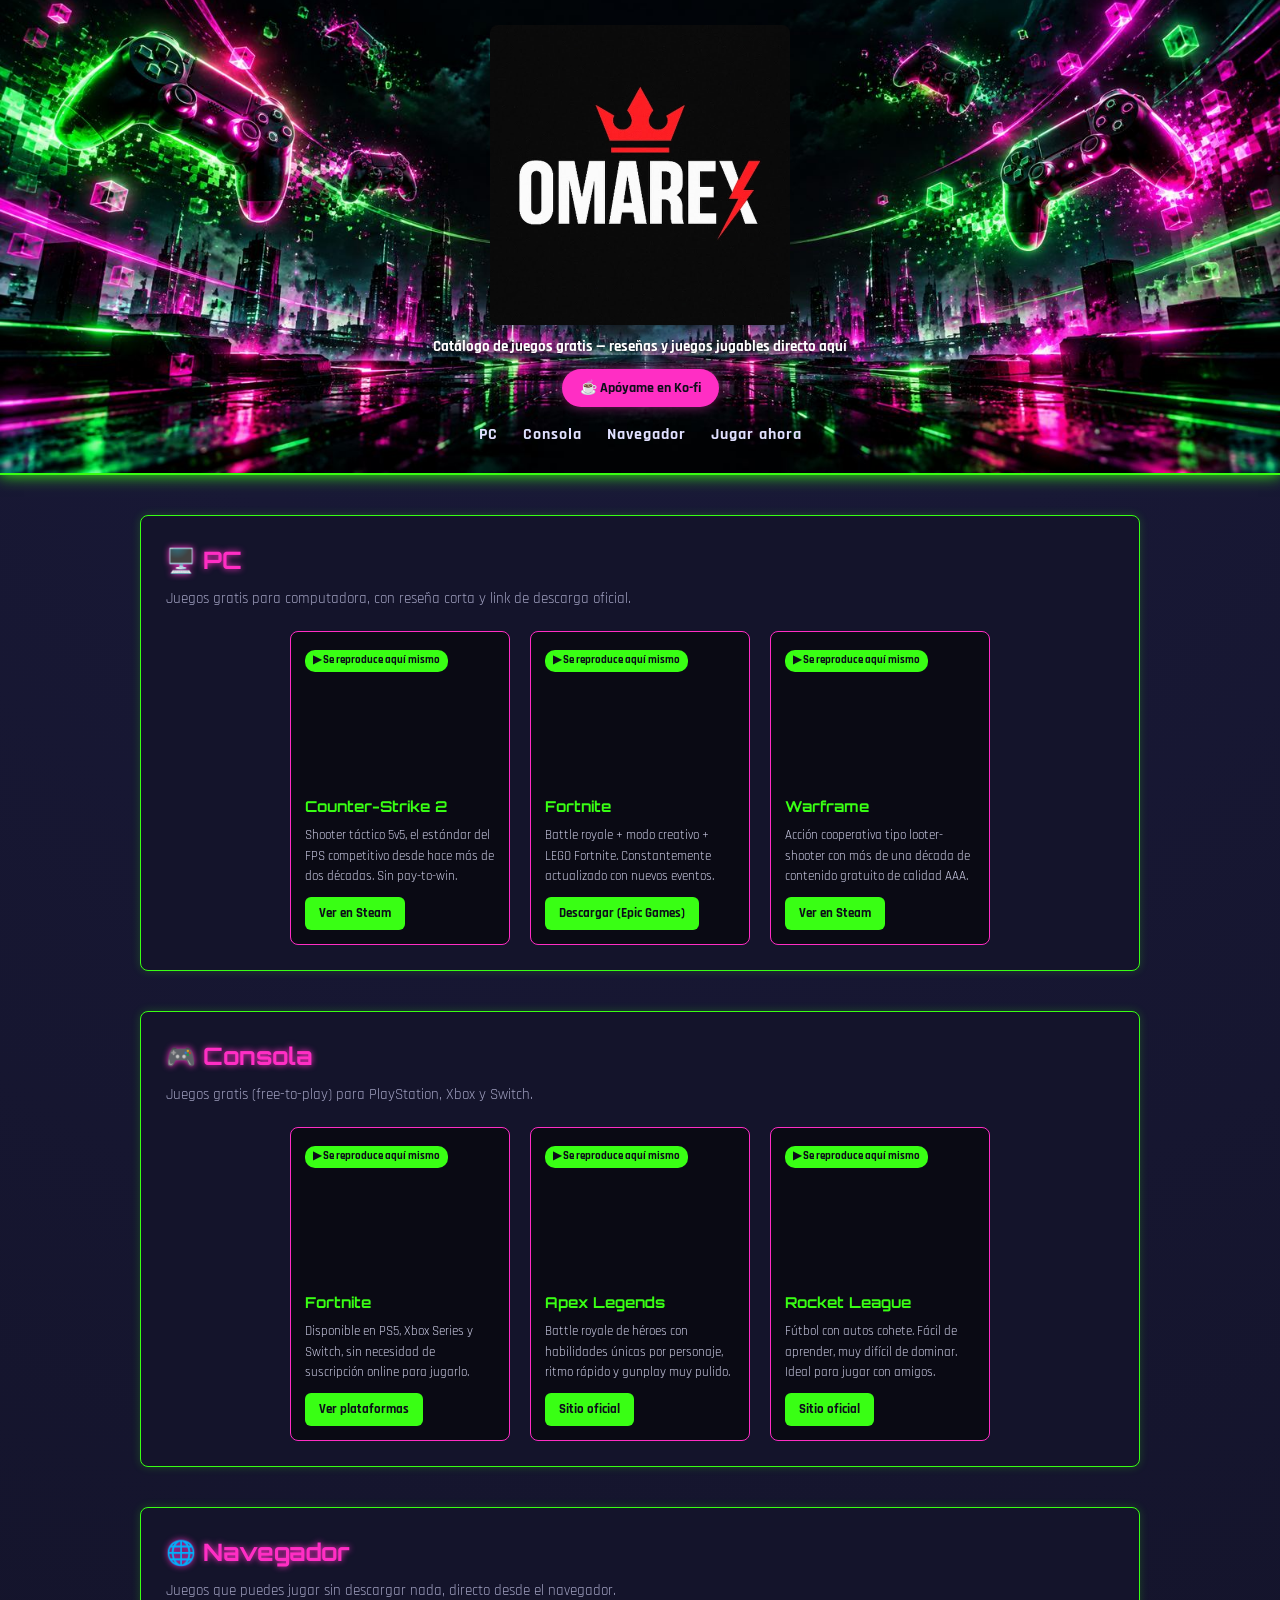
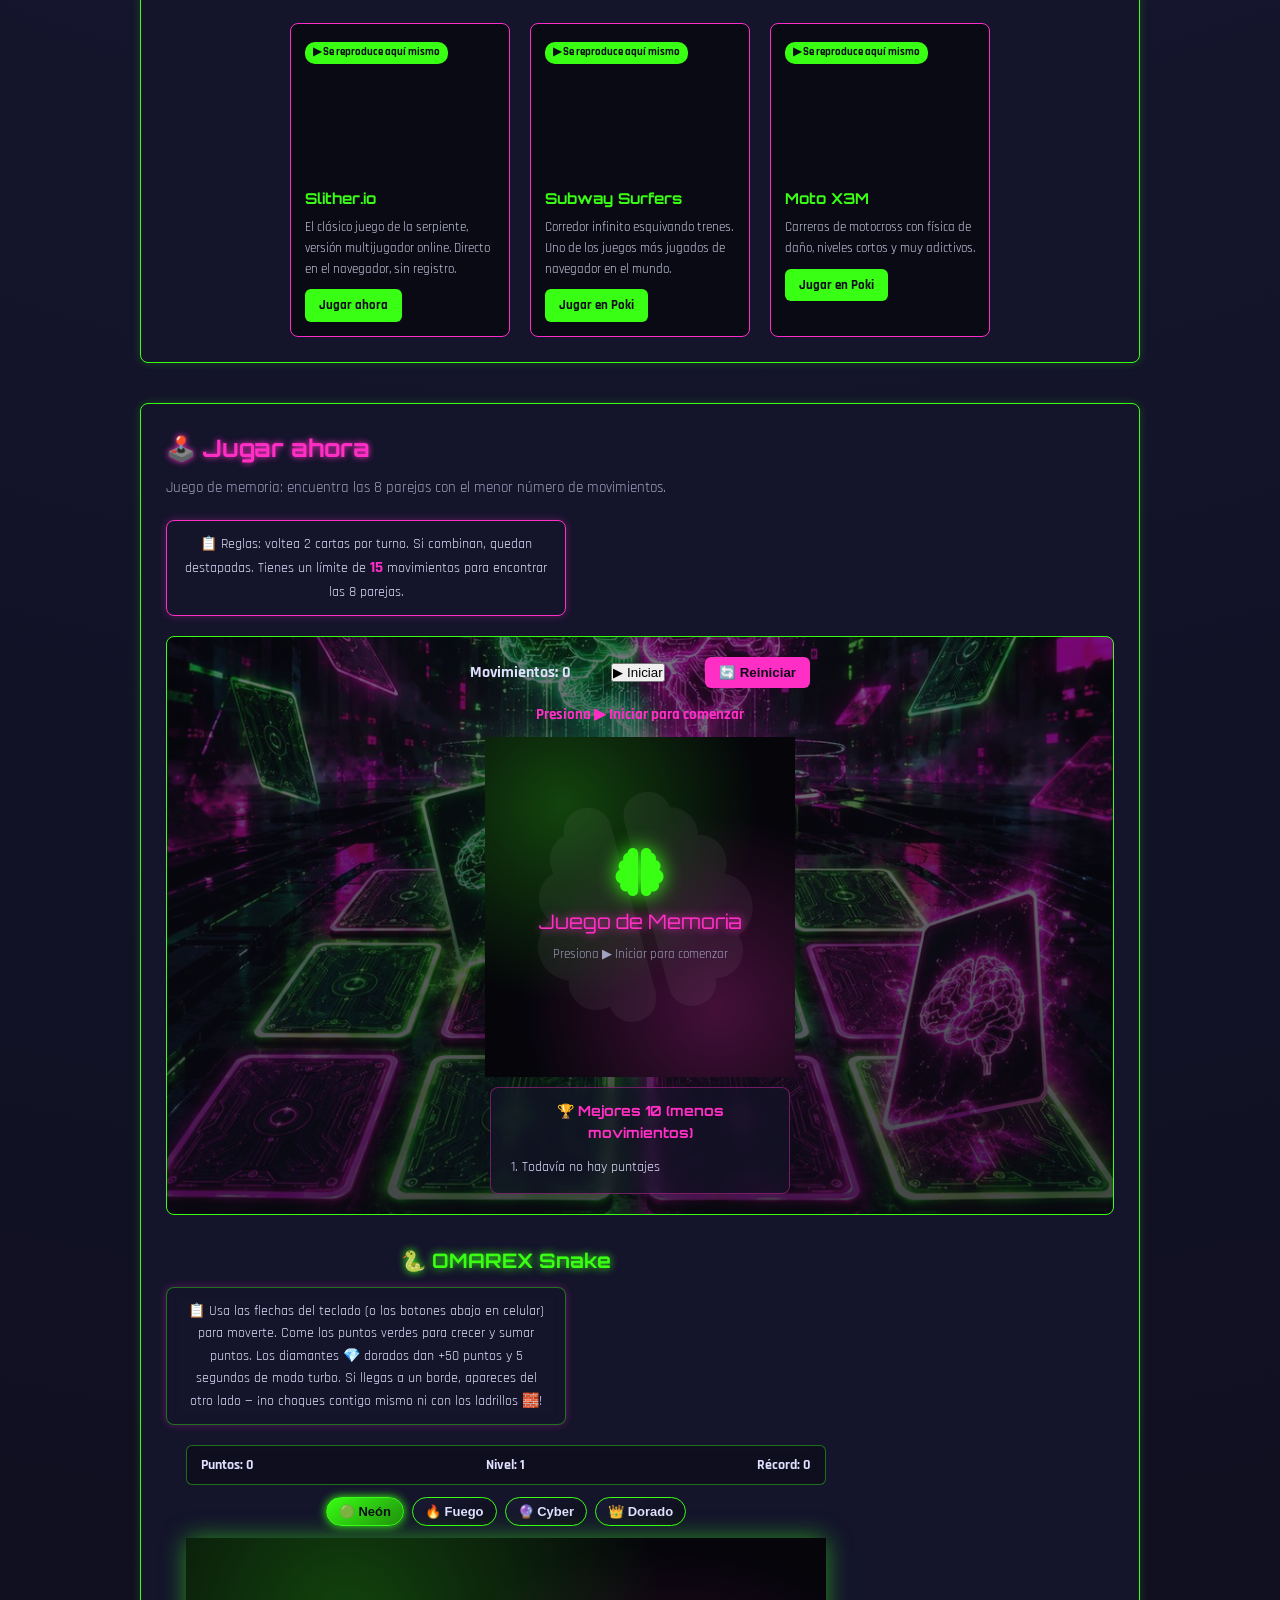
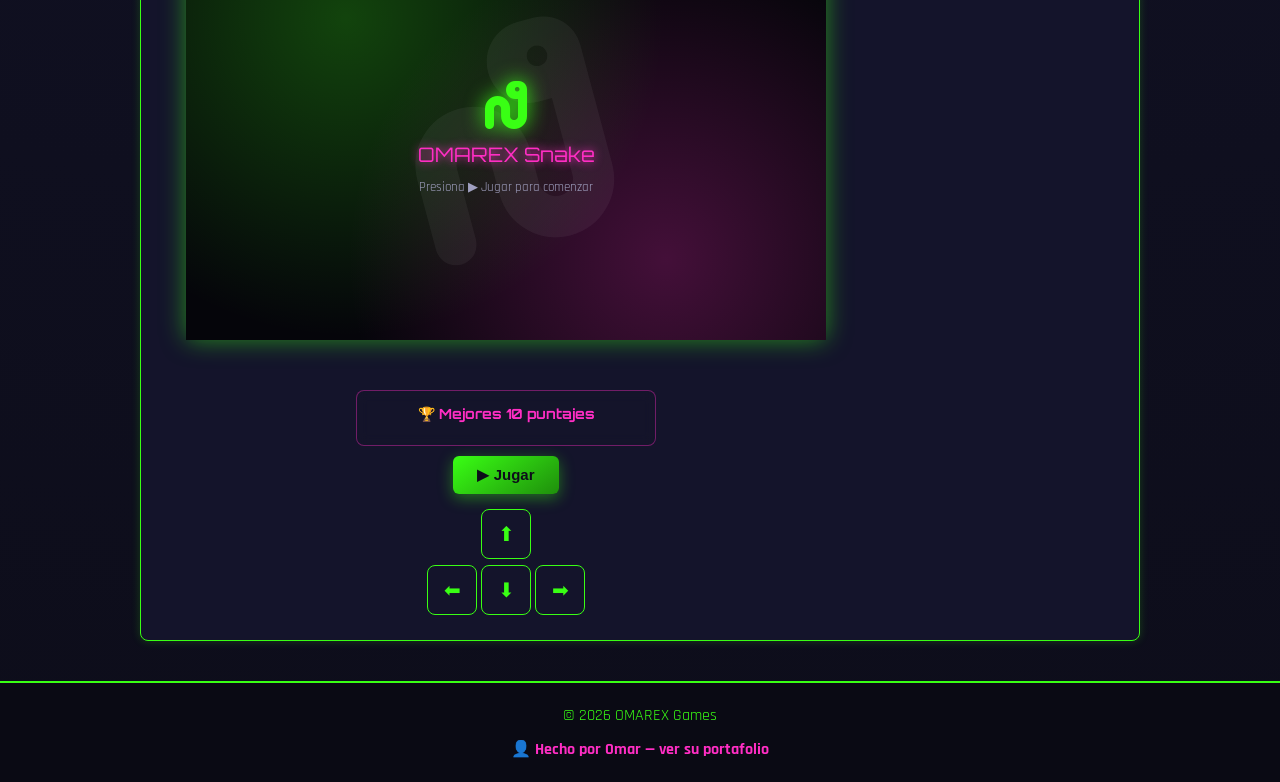
<file: index_2.html>
<!DOCTYPE html>
<html lang="es">
<head>
    <meta charset="UTF-8">
    <meta name="viewport" content="width=device-width, initial-scale=1.0">
    <title>OMAREX Games — Catálogo de juegos gratis</title>
    <meta name="description" content="Catálogo de juegos gratis para PC, consola y navegador, con reseñas y juegos jugables directo en la página.">
    <link rel="stylesheet" href="estilos.css">
    <link rel="icon" type="image/jpeg" href="omarex.jpg">
    <link rel="preconnect" href="https://fonts.googleapis.com">
    <link href="https://fonts.googleapis.com/css2?family=Orbitron:wght@700&family=Rajdhani&display=swap" rel="stylesheet">
    <meta property="og:title" content="OMAREX Games — Catálogo de juegos gratis">
    <meta property="og:description" content="Catálogo de juegos gratis para PC, consola y navegador, con reseñas, tráilers y minijuegos jugables directo en la página.">
    <meta property="og:image" content="https://chavezdelmazo9509-rgb.github.io/omarex-games-/omarex.jpg">
    <meta property="og:url" content="https://chavezdelmazo9509-rgb.github.io/omarex-games-/">
    <meta name="twitter:card" content="summary_large_image">
    <link rel="stylesheet" href="https://cdnjs.cloudflare.com/ajax/libs/font-awesome/6.5.1/css/all.min.css">
</head>
<body>

    <header>
        <h1><img src="omarex.jpg" alt="OMAREX Games" class="logo"></h1>
        <p class="tagline">Catálogo de juegos gratis — reseñas y juegos jugables directo aquí</p>
        <a href="https://ko-fi.com/omarex690" target="_blank" rel="noopener" class="boton-apoyo">☕ Apóyame en Ko-fi</a>
        <button id="menu-toggle" aria-label="Abrir menú">☰</button>
        <nav>
            <ul>
                <li><a href="#pc">PC</a></li>
                <li><a href="#consola">Consola</a></li>
                <li><a href="#navegador">Navegador</a></li>
                <li><a href="#jugar">Jugar ahora</a></li>
            </ul>
        </nav>
    </header>

    <main>

        <section id="pc">
            <h2>🖥️ PC</h2>
            <p class="seccion-intro">Juegos gratis para computadora, con reseña corta y link de descarga oficial.</p>
            <div class="catalogo-grid">
                <div class="juego-catalogo">
                    <span class="trailer-etiqueta">▶ Se reproduce aquí mismo</span>
                    <div class="trailer-card"><iframe src="https://www.youtube.com/embed/zqLy6pPmupo" title="Counter-Strike 2 trailer" allow="accelerometer; autoplay; clipboard-write; encrypted-media; gyroscope; picture-in-picture; web-share" allowfullscreen></iframe></div>
                    <h3>Counter-Strike 2</h3>
                    <p>Shooter táctico 5v5, el estándar del FPS competitivo desde hace más de dos décadas. Sin pay-to-win.</p>
                    <a href="https://store.steampowered.com/app/730/CounterStrike_2/" target="_blank" rel="noopener">Ver en Steam</a>
                </div>
                <div class="juego-catalogo">
                    <span class="trailer-etiqueta">▶ Se reproduce aquí mismo</span>
                    <div class="trailer-card"><iframe src="https://www.youtube.com/embed/9AsEwQJiQQE" title="Fortnite trailer" allow="accelerometer; autoplay; clipboard-write; encrypted-media; gyroscope; picture-in-picture; web-share" allowfullscreen></iframe></div>
                    <h3>Fortnite</h3>
                    <p>Battle royale + modo creativo + LEGO Fortnite. Constantemente actualizado con nuevos eventos.</p>
                    <a href="https://www.fortnite.com/" target="_blank" rel="noopener">Descargar (Epic Games)</a>
                </div>
                <div class="juego-catalogo">
                    <span class="trailer-etiqueta">▶ Se reproduce aquí mismo</span>
                    <div class="trailer-card"><iframe src="https://www.youtube.com/embed/ZAkkNmPs2rg" title="Warframe trailer" allow="accelerometer; autoplay; clipboard-write; encrypted-media; gyroscope; picture-in-picture; web-share" allowfullscreen></iframe></div>
                    <h3>Warframe</h3>
                    <p>Acción cooperativa tipo looter-shooter con más de una década de contenido gratuito de calidad AAA.</p>
                    <a href="https://store.steampowered.com/app/230410/Warframe/" target="_blank" rel="noopener">Ver en Steam</a>
                </div>
            </div>
        </section>

        <section id="consola">
            <h2>🎮 Consola</h2>
            <p class="seccion-intro">Juegos gratis (free-to-play) para PlayStation, Xbox y Switch.</p>
            <div class="catalogo-grid">
                <div class="juego-catalogo">
                    <span class="trailer-etiqueta">▶ Se reproduce aquí mismo</span>
                    <div class="trailer-card"><iframe src="https://www.youtube.com/embed/9AsEwQJiQQE" title="Fortnite trailer" allow="accelerometer; autoplay; clipboard-write; encrypted-media; gyroscope; picture-in-picture; web-share" allowfullscreen></iframe></div>
                    <h3>Fortnite</h3>
                    <p>Disponible en PS5, Xbox Series y Switch, sin necesidad de suscripción online para jugarlo.</p>
                    <a href="https://www.fortnite.com/" target="_blank" rel="noopener">Ver plataformas</a>
                </div>
                <div class="juego-catalogo">
                    <span class="trailer-etiqueta">▶ Se reproduce aquí mismo</span>
                    <div class="trailer-card"><iframe src="https://www.youtube.com/embed/6iJZYWtnIFU" title="Apex Legends trailer" allow="accelerometer; autoplay; clipboard-write; encrypted-media; gyroscope; picture-in-picture; web-share" allowfullscreen></iframe></div>
                    <h3>Apex Legends</h3>
                    <p>Battle royale de héroes con habilidades únicas por personaje, ritmo rápido y gunplay muy pulido.</p>
                    <a href="https://www.ea.com/games/apex-legends" target="_blank" rel="noopener">Sitio oficial</a>
                </div>
                <div class="juego-catalogo">
                    <span class="trailer-etiqueta">▶ Se reproduce aquí mismo</span>
                    <div class="trailer-card"><iframe src="https://www.youtube.com/embed/TiPNqKDtDXQ" title="Rocket League trailer" allow="accelerometer; autoplay; clipboard-write; encrypted-media; gyroscope; picture-in-picture; web-share" allowfullscreen></iframe></div>
                    <h3>Rocket League</h3>
                    <p>Fútbol con autos cohete. Fácil de aprender, muy difícil de dominar. Ideal para jugar con amigos.</p>
                    <a href="https://www.rocketleague.com/" target="_blank" rel="noopener">Sitio oficial</a>
                </div>
            </div>
        </section>

        <section id="navegador">
            <h2>🌐 Navegador</h2>
            <p class="seccion-intro">Juegos que puedes jugar sin descargar nada, directo desde el navegador.</p>
            <div class="catalogo-grid">
                <div class="juego-catalogo">
                    <span class="trailer-etiqueta">▶ Se reproduce aquí mismo</span>
                    <div class="trailer-card"><iframe src="https://www.youtube.com/embed/WcJDJSJx4Wo" title="Slither.io trailer" allow="accelerometer; autoplay; clipboard-write; encrypted-media; gyroscope; picture-in-picture; web-share" allowfullscreen></iframe></div>
                    <h3>Slither.io</h3>
                    <p>El clásico juego de la serpiente, versión multijugador online. Directo en el navegador, sin registro.</p>
                    <a href="https://slither.io/" target="_blank" rel="noopener">Jugar ahora</a>
                </div>
                <div class="juego-catalogo">
                    <span class="trailer-etiqueta">▶ Se reproduce aquí mismo</span>
                    <div class="trailer-card"><iframe src="https://www.youtube.com/embed/wFFtZfvsfVY" title="Subway Surfers trailer" allow="accelerometer; autoplay; clipboard-write; encrypted-media; gyroscope; picture-in-picture; web-share" allowfullscreen></iframe></div>
                    <h3>Subway Surfers</h3>
                    <p>Corredor infinito esquivando trenes. Uno de los juegos más jugados de navegador en el mundo.</p>
                    <a href="https://poki.com/es/g/subway-surfers" target="_blank" rel="noopener">Jugar en Poki</a>
                </div>
                <div class="juego-catalogo">
                    <span class="trailer-etiqueta">▶ Se reproduce aquí mismo</span>
                    <div class="trailer-card"><iframe src="https://www.youtube.com/embed/eKW4WwHEqpE" title="Moto X3M trailer" allow="accelerometer; autoplay; clipboard-write; encrypted-media; gyroscope; picture-in-picture; web-share" allowfullscreen></iframe></div>
                    <h3>Moto X3M</h3>
                    <p>Carreras de motocross con física de daño, niveles cortos y muy adictivos.</p>
                    <a href="https://poki.com/es/g/moto-x3m" target="_blank" rel="noopener">Jugar en Poki</a>
                </div>
            </div>
        </section>

        <section id="jugar">
            <h2>🕹️ Jugar ahora</h2>
            <p class="seccion-intro">Juego de memoria: encuentra las 8 parejas con el menor número de movimientos.</p>
            <p class="reglas-juego">📋 Reglas: voltea 2 cartas por turno. Si combinan, quedan destapadas. Tienes un límite de <strong id="limite-texto">15</strong> movimientos para encontrar las 8 parejas.</p>
            <div id="juego-embebido">
                <div class="memoria-info">
                    <span>Movimientos: <span id="contador-movimientos">0</span></span>
                    <button id="iniciar-memoria">▶ Iniciar</button>
                    <button id="reiniciar-juego">🔄 Reiniciar</button>
                </div>
                <p id="memoria-mensaje">Presiona ▶ Iniciar para comenzar</p>
                <div id="tablero-memoria"><div class="portada-juego"><i class="fa-solid fa-brain portada-fondo"></i><i class="fa-solid fa-brain"></i><p>Juego de Memoria</p><span>Presiona ▶ Iniciar para comenzar</span></div></div>
                <div id="memoria-guardar-nombre" style="display: none;">
                    <input type="text" id="memoria-nombre-input" maxlength="12" placeholder="Tu nombre">
                    <button id="memoria-guardar-btn">Guardar</button>
                </div>
                <div class="snake-tabla">
                    <h4>🏆 Mejores 10 (menos movimientos)</h4>
                    <ol id="memoria-top10"></ol>
                </div>
            </div>

            <div class="snake-juego">
                <h3>🐍 OMAREX Snake</h3>
                <p class="reglas-juego">📋 Usa las flechas del teclado (o los botones abajo en celular) para moverte. Come los puntos verdes para crecer y sumar puntos. Los diamantes 💎 dorados dan +50 puntos y 5 segundos de modo turbo. Si llegas a un borde, apareces del otro lado — ¡no choques contigo mismo ni con los ladrillos 🧱!</p>
                <div class="snake-info">
                    <span>Puntos: <span id="snake-puntos">0</span></span>
                    <span>Nivel: <span id="snake-nivel">1</span></span>
                    <span>Récord: <span id="snake-record">0</span></span>
                </div>
                <div class="snake-skins">
                    <button class="skin-btn activo" data-skin="neon">🟢 Neón</button>
                    <button class="skin-btn" data-skin="fuego">🔥 Fuego</button>
                    <button class="skin-btn" data-skin="cyber">🔮 Cyber</button>
                    <button class="skin-btn" data-skin="dorado">👑 Dorado</button>
                </div>
                <div class="snake-canvas-wrap"><canvas id="snake-canvas" width="640" height="400"></canvas><div id="snake-portada" class="portada-juego"><i class="fa-solid fa-worm portada-fondo"></i><i class="fa-solid fa-worm"></i><p>OMAREX Snake</p><span>Presiona ▶ Jugar para comenzar</span></div></div>
                <div id="snake-mensaje"></div>
                <div id="snake-guardar-nombre" style="display: none;">
                    <input type="text" id="snake-nombre-input" maxlength="12" placeholder="Tu nombre">
                    <button id="snake-guardar-btn">Guardar</button>
                </div>
                <div class="snake-tabla">
                    <h4>🏆 Mejores 10 puntajes</h4>
                    <ol id="snake-top5"></ol>
                </div>
                <button id="snake-iniciar">▶ Jugar</button>
                <div class="snake-controles">
                    <button class="snake-btn" id="btn-arriba">⬆</button>
                    <div>
                        <button class="snake-btn" id="btn-izquierda">⬅</button>
                        <button class="snake-btn" id="btn-abajo">⬇</button>
                        <button class="snake-btn" id="btn-derecha">➡</button>
                    </div>
                </div>
            </div>
        </section>

    </main>

    <footer>
        <p>&copy; 2026 OMAREX Games</p>
        <p><a href="https://omarex95.netlify.app/" target="_blank" rel="noopener">👤 Hecho por Omar — ver su portafolio</a></p>
    </footer>

<script>
    const menuToggle = document.getElementById("menu-toggle");
    const navUl = document.querySelector("nav ul");

    menuToggle.addEventListener("click", function() {
        navUl.classList.toggle("abierto");
    });

    document.querySelectorAll("nav a").forEach(function(link) {
        link.addEventListener("click", function() {
            navUl.classList.remove("abierto");
        });
    });

    // ===== Sistema de sonido (sin archivos externos) =====
    const audioCtx = new (window.AudioContext || window.webkitAudioContext)();

    function reproducirTono(frecuencia, duracion, tipo, volumen) {
        const oscilador = audioCtx.createOscillator();
        const ganancia = audioCtx.createGain();
        oscilador.type = tipo || "sine";
        oscilador.frequency.value = frecuencia;
        oscilador.connect(ganancia);
        ganancia.connect(audioCtx.destination);
        ganancia.gain.setValueAtTime(volumen !== undefined ? volumen : 0.15, audioCtx.currentTime);
        ganancia.gain.exponentialRampToValueAtTime(0.0001, audioCtx.currentTime + duracion);
        oscilador.start();
        oscilador.stop(audioCtx.currentTime + duracion);
    }

    function sonidoBarrido(frecInicial, frecFinal, duracion, tipo) {
        const osc = audioCtx.createOscillator();
        const ganancia = audioCtx.createGain();
        osc.type = tipo || "sine";
        osc.frequency.setValueAtTime(frecInicial, audioCtx.currentTime);
        osc.frequency.exponentialRampToValueAtTime(frecFinal, audioCtx.currentTime + duracion);
        osc.connect(ganancia);
        ganancia.connect(audioCtx.destination);
        ganancia.gain.setValueAtTime(0.15, audioCtx.currentTime);
        ganancia.gain.exponentialRampToValueAtTime(0.0001, audioCtx.currentTime + duracion);
        osc.start();
        osc.stop(audioCtx.currentTime + duracion);
    }

    function sonidoRuido(duracion, volumen) {
        const tamano = audioCtx.sampleRate * duracion;
        const buffer = audioCtx.createBuffer(1, tamano, audioCtx.sampleRate);
        const datos = buffer.getChannelData(0);
        for (let i = 0; i < tamano; i++) {
            datos[i] = (Math.random() * 2 - 1) * (1 - i / tamano);
        }
        const fuente = audioCtx.createBufferSource();
        fuente.buffer = buffer;
        const filtro = audioCtx.createBiquadFilter();
        filtro.type = "lowpass";
        filtro.frequency.value = 700;
        const ganancia = audioCtx.createGain();
        ganancia.gain.value = volumen || 0.25;
        fuente.connect(filtro);
        filtro.connect(ganancia);
        ganancia.connect(audioCtx.destination);
        fuente.start();
    }

    function sonidoVoltear() {
        reproducirTono(280 + Math.random() * 40, 0.07, "square");
    }

    function sonidoPareja() {
        [523, 659, 784].forEach(function(f) {
            reproducirTono(f, 0.25, "sine");
        });
    }

    function sonidoError() {
        sonidoBarrido(400, 120, 0.3, "sawtooth");
    }

    function sonidoPaso() {
        const tono = turboActivo ? 260 : 200;
        reproducirTono(tono, 0.05, "sine", 0.035);
    }

    function sonidoComer() {
        sonidoBarrido(300, 750, 0.08, "square");
    }

    function sonidoDiamante() {
        [523, 659, 784, 1047].forEach(function(f, i) {
            setTimeout(function() { reproducirTono(f, 0.12, "sine"); }, i * 60);
        });
    }

    function sonidoVictoria() {
        const notas = [523, 659, 784, 1047];
        notas.forEach(function(f, i) {
            setTimeout(function() { reproducirTono(f, 0.2, "sine"); }, i * 130);
        });
        setTimeout(function() {
            notas.forEach(function(f) { reproducirTono(f, 0.5, "sine"); });
        }, 560);
    }

    function sonidoDerrota() {
        sonidoBarrido(400, 80, 0.6, "sawtooth");
        setTimeout(function() { sonidoRuido(0.3); }, 100);
    }

    const iconosMemoria = ["🎮", "🕹️", "👾", "🏆", "⚡", "👑", "🔥", "💎"];
    const LIMITE_MOVIMIENTOS = 15;
    let cartasVolteadas = [];
    let paresEncontrados = 0;
    let movimientos = 0;
    let bloqueado = false;

    let tablaMemoria = JSON.parse(localStorage.getItem("memoriaTop10")) || [];
    let movimientosPendientes = null;

    const cajaNombreMemoria = document.getElementById("memoria-guardar-nombre");
    const inputNombreMemoria = document.getElementById("memoria-nombre-input");
    const btnGuardarMemoria = document.getElementById("memoria-guardar-btn");

    function actualizarTablaMemoria() {
        const lista = document.getElementById("memoria-top10");
        lista.innerHTML = "";

        if (tablaMemoria.length === 0) {
            lista.innerHTML = "<li>Todavía no hay puntajes</li>";
        } else {
            tablaMemoria.forEach(function(entrada) {
                const li = document.createElement("li");
                li.textContent = entrada.nombre + " — " + entrada.movimientos + " mov.";
                lista.appendChild(li);
            });
        }
    }

    function guardarPuntajeMemoria(nombre, movimientosFinales) {
        const nombreLimpio = nombre.trim() === "" ? "Jugador" : nombre.trim();
        tablaMemoria.push({ nombre: nombreLimpio, movimientos: movimientosFinales });
        tablaMemoria.sort(function(a, b) { return a.movimientos - b.movimientos; });
        tablaMemoria = tablaMemoria.slice(0, 10);
        localStorage.setItem("memoriaTop10", JSON.stringify(tablaMemoria));
        actualizarTablaMemoria();
    }

    btnGuardarMemoria.addEventListener("click", function() {
        if (movimientosPendientes === null) return;
        guardarPuntajeMemoria(inputNombreMemoria.value, movimientosPendientes);
        movimientosPendientes = null;
        cajaNombreMemoria.style.display = "none";
        inputNombreMemoria.value = "";
    });

    actualizarTablaMemoria();

    function iniciarJuego() {
        const tablero = document.getElementById("tablero-memoria");
        const mensaje = document.getElementById("memoria-mensaje");
        cajaNombreMemoria.style.display = "none";
        movimientosPendientes = null;
        tablero.innerHTML = "";
        cartasVolteadas = [];
        paresEncontrados = 0;
        movimientos = 0;
        bloqueado = true;
        document.getElementById("contador-movimientos").textContent = "0";

        const cartas = [...iconosMemoria, ...iconosMemoria];
        cartas.sort(function() { return Math.random() - 0.5; });

        const elementosCarta = [];

        cartas.forEach(function(icono) {
            const carta = document.createElement("div");
            carta.classList.add("carta-memoria", "volteada");
            carta.dataset.icono = icono;
            carta.textContent = icono;
            carta.addEventListener("click", function() {
                voltearCarta(carta);
            });
            tablero.appendChild(carta);
            elementosCarta.push(carta);
        });

        let segundosRestantes = 3;
        mensaje.textContent = "👀 Memoriza las cartas... " + segundosRestantes;

        const cuentaRegresiva = setInterval(function() {
            segundosRestantes--;
            if (segundosRestantes > 0) {
                mensaje.textContent = "👀 Memoriza las cartas... " + segundosRestantes;
            } else {
                clearInterval(cuentaRegresiva);
                mensaje.textContent = "";
                elementosCarta.forEach(function(carta) {
                    carta.classList.remove("volteada");
                    carta.textContent = "❓";
                });
                bloqueado = false;
            }
        }, 1000);
    }

    function voltearCarta(carta) {
        if (bloqueado) return;
        if (carta.classList.contains("volteada") || carta.classList.contains("encontrada")) return;
        if (cartasVolteadas.length === 2) return;
        if (movimientos >= LIMITE_MOVIMIENTOS) return;

        carta.classList.add("volteada");
        carta.textContent = carta.dataset.icono;
        cartasVolteadas.push(carta);

        if (cartasVolteadas.length === 2) {
            movimientos++;
            document.getElementById("contador-movimientos").textContent = movimientos;
            verificarPareja();
        }
    }

    function verificarPareja() {
        const carta1 = cartasVolteadas[0];
        const carta2 = cartasVolteadas[1];

        if (carta1.dataset.icono === carta2.dataset.icono) {
            carta1.classList.add("encontrada");
            carta2.classList.add("encontrada");
            cartasVolteadas = [];
            paresEncontrados++;

            if (paresEncontrados === iconosMemoria.length) {
                setTimeout(function() {
                    document.getElementById("memoria-mensaje").textContent = "🎉 ¡Ganaste en " + movimientos + " movimientos!";
                    movimientosPendientes = movimientos;
                    cajaNombreMemoria.style.display = "flex";
                    inputNombreMemoria.focus();
                }, 300);
            }
        } else {
            bloqueado = true;
            setTimeout(function() {
                carta1.classList.remove("volteada");
                carta2.classList.remove("volteada");
                carta1.textContent = "❓";
                carta2.textContent = "❓";
                cartasVolteadas = [];
                bloqueado = false;

                if (movimientos >= LIMITE_MOVIMIENTOS && paresEncontrados < iconosMemoria.length) {
                    setTimeout(function() {
                        document.getElementById("memoria-mensaje").textContent = "💀 Se acabaron los movimientos. Encontraste " + paresEncontrados + " de 8 parejas.";
                    }, 200);
                }
            }, 800);
        }
    }

    document.getElementById("reiniciar-juego").addEventListener("click", iniciarJuego);
    document.getElementById("iniciar-memoria").addEventListener("click", iniciarJuego);


    // ===== JUEGO DE SNAKE =====
    const canvas = document.getElementById("snake-canvas");
    const ctx = canvas.getContext("2d");
    const tam = 20;
    const columnas = canvas.width / tam;
    const filas = canvas.height / tam;

    let serpiente, direccion, siguienteDireccion, comida, diamante, diamanteTimeout, obstaculos, particulas;
    let puntos, nivel, velocidadBase, jugando, turboActivo, turboTimeout;
    let intervaloJuego;

    const elPuntos = document.getElementById("snake-puntos");
    const elNivel = document.getElementById("snake-nivel");
    const elRecord = document.getElementById("snake-record");
    const elMensaje = document.getElementById("snake-mensaje");
    const btnIniciar = document.getElementById("snake-iniciar");

    const API_PUNTAJES = "https://omarex-puntajes-server.onrender.com/puntajes";
    let tablaPuntajes = [];
    let puntajePendiente = null;

    function actualizarTabla() {
        const lista = document.getElementById("snake-top5");
        lista.innerHTML = "";

        if (tablaPuntajes.length === 0) {
            lista.innerHTML = "<li>Todavía no hay puntajes</li>";
        } else {
            tablaPuntajes.forEach(function(entrada) {
                const li = document.createElement("li");
                li.textContent = entrada.nombre + " — " + entrada.puntos + " pts";
                lista.appendChild(li);
            });
        }

        elRecord.textContent = tablaPuntajes.length > 0 ? tablaPuntajes[0].puntos : 0;
    }

    function guardarPuntaje(nombre, puntosFinales) {
        const nombreLimpio = nombre.trim() === "" ? "Jugador" : nombre.trim();
        fetch(API_PUNTAJES, {
            method: "POST",
            headers: { "Content-Type": "application/json" },
            body: JSON.stringify({ nombre: nombreLimpio, puntos: puntosFinales })
        })
        .then(function(respuesta) { return respuesta.json(); })
        .then(function(listaActualizada) {
            tablaPuntajes = listaActualizada;
            actualizarTabla();
        })
        .catch(function(error) {
            console.log("Error al guardar puntaje:", error);
        });
    }

    function cargarPuntajes() {
        fetch(API_PUNTAJES)
        .then(function(respuesta) { return respuesta.json(); })
        .then(function(lista) {
            tablaPuntajes = lista;
            actualizarTabla();
        })
        .catch(function(error) {
            console.log("Error al cargar puntajes:", error);
        });
    }

    const cajaNombre = document.getElementById("snake-guardar-nombre");
    const inputNombre = document.getElementById("snake-nombre-input");
    const btnGuardarNombre = document.getElementById("snake-guardar-btn");

    btnGuardarNombre.addEventListener("click", function() {
        if (puntajePendiente === null) return;
        guardarPuntaje(inputNombre.value, puntajePendiente);
        puntajePendiente = null;
        cajaNombre.style.display = "none";
        inputNombre.value = "";
    });

    cargarPuntajes();

    function posicionAleatoria() {
        return {
            x: Math.floor(Math.random() * columnas),
            y: Math.floor(Math.random() * filas)
        };
    }

    function celdaOcupada(pos) {
        for (let i = 0; i < serpiente.length; i++) {
            if (serpiente[i].x === pos.x && serpiente[i].y === pos.y) return true;
        }
        for (let i = 0; i < obstaculos.length; i++) {
            if (obstaculos[i].x === pos.x && obstaculos[i].y === pos.y) return true;
        }
        if (comida && comida.x === pos.x && comida.y === pos.y) return true;
        if (diamante && diamante.x === pos.x && diamante.y === pos.y) return true;
        return false;
    }

    function posicionLibre() {
        let pos;
        let intentos = 0;
        do {
            pos = posicionAleatoria();
            intentos++;
        } while (celdaOcupada(pos) && intentos < 200);
        return pos;
    }

    function generarObstaculos() {
        obstaculos = [];
        const cantidad = 16;
        for (let i = 0; i < cantidad; i++) {
            let pos;
            let intentos = 0;
            do {
                pos = posicionAleatoria();
                intentos++;
            } while (
                intentos < 200 &&
                (celdaOcupada(pos) || (Math.abs(pos.x - Math.floor(columnas / 2)) < 6 && Math.abs(pos.y - Math.floor(filas / 2)) < 4))
            );
            obstaculos.push(pos);
        }
    }

    function reiniciarIntervalo() {
        clearInterval(intervaloJuego);
        const velocidadActual = turboActivo ? Math.max(velocidadBase / 2, 40) : velocidadBase;
        intervaloJuego = setInterval(loopJuego, velocidadActual);
    }

    function iniciarSnake() {
        const centroX = Math.floor(columnas / 2);
        const centroY = Math.floor(filas / 2);
        serpiente = [{x: centroX, y: centroY}, {x: centroX - 1, y: centroY}, {x: centroX - 2, y: centroY}];
        direccion = {x: 1, y: 0};
        siguienteDireccion = {x: 1, y: 0};
        diamante = null;
        obstaculos = [];
        particulas = [];
        generarObstaculos();
        comida = posicionLibre();
        clearTimeout(diamanteTimeout);
        puntos = 0;
        nivel = 1;
        velocidadBase = 150;
        turboActivo = false;
        clearTimeout(turboTimeout);
        jugando = true;
        document.getElementById("snake-portada").style.display = "none";

        elPuntos.textContent = puntos;
        elNivel.textContent = nivel;
        elMensaje.textContent = "";
        cajaNombre.style.display = "none";
        puntajePendiente = null;
        btnIniciar.textContent = "⏸ Reiniciar";

        dibujar();
        reiniciarIntervalo();
    }

    function loopJuego() {
        sonidoPaso();
        direccion = siguienteDireccion;
        const cabeza = {x: serpiente[0].x + direccion.x, y: serpiente[0].y + direccion.y};

        if (cabeza.x < 0) cabeza.x = columnas - 1;
        if (cabeza.x >= columnas) cabeza.x = 0;
        if (cabeza.y < 0) cabeza.y = filas - 1;
        if (cabeza.y >= filas) cabeza.y = 0;

        for (let i = 0; i < serpiente.length; i++) {
            if (serpiente[i].x === cabeza.x && serpiente[i].y === cabeza.y) {
                return terminarJuego();
            }
        }

        for (let i = 0; i < obstaculos.length; i++) {
            if (obstaculos[i].x === cabeza.x && obstaculos[i].y === cabeza.y) {
                return terminarJuego();
            }
        }

        serpiente.unshift(cabeza);
        let crecio = false;

        if (cabeza.x === comida.x && cabeza.y === comida.y) {
            puntos += 10;
            crecio = true;
            sonidoComer();
            crearParticulas(comida, "#39ff14", 10);
            comida = posicionLibre();

            if (!diamante && Math.random() < 0.35) {
                diamante = posicionLibre();
                diamanteTimeout = setTimeout(function() {
                    diamante = null;
                }, 5000);
            }

            const nivelNuevo = Math.floor(puntos / 100) + 1;
            if (nivelNuevo !== nivel) {
                nivel = nivelNuevo;
                velocidadBase = Math.max(150 - (nivel - 1) * 15, 60);
                elNivel.textContent = nivel;
                reiniciarIntervalo();
            }
        }

        if (diamante && cabeza.x === diamante.x && cabeza.y === diamante.y) {
            puntos += 50;
            crecio = true;
            sonidoDiamante();
            crearParticulas(diamante, "#ffd700", 18);
            diamante = null;
            clearTimeout(diamanteTimeout);
            activarTurbo();
        }

        if (!crecio) {
            serpiente.pop();
        }

        elPuntos.textContent = puntos;
        dibujar();
    }

    function activarTurbo() {
        turboActivo = true;
        elMensaje.textContent = "⚡ ¡MODO TURBO ACTIVADO!";
        reiniciarIntervalo();

        clearTimeout(turboTimeout);
        turboTimeout = setTimeout(function() {
            turboActivo = false;
            elMensaje.textContent = "";
            reiniciarIntervalo();
        }, 5000);
    }

    function terminarJuego() {
        clearInterval(intervaloJuego);
        jugando = false;
        sonidoDerrota();

        const esRecordNuevo = tablaPuntajes.length === 0 || puntos > tablaPuntajes[0].puntos;

        if (esRecordNuevo && puntos > 0) {
            elMensaje.textContent = "🏆 ¡Nuevo récord! " + puntos + " puntos";
        } else {
            elMensaje.textContent = "💀 Juego terminado. Puntos: " + puntos;
        }

        if (puntos > 0) {
            puntajePendiente = puntos;
            cajaNombre.style.display = "block";
            inputNombre.value = "";
            inputNombre.focus();
        }

        btnIniciar.textContent = "▶ Jugar de nuevo";
    }

    const skins = {
        neon:   { cabeza: "#ff2ec4", cuerpoA: "#39ff14", cuerpoB: "#1f8f0c", glow: "#39ff14" },
        fuego:  { cabeza: "#ffcc00", cuerpoA: "#ff5500", cuerpoB: "#aa2200", glow: "#ff8800" },
        cyber:  { cabeza: "#00eaff", cuerpoA: "#9b30ff", cuerpoB: "#4b0082", glow: "#9b30ff" },
        dorado: { cabeza: "#fff5cc", cuerpoA: "#ffd700", cuerpoB: "#a67c00", glow: "#ffd700" }
    };
    let skinActual = "neon";

    document.querySelectorAll(".skin-btn").forEach(function(boton) {
        boton.addEventListener("click", function() {
            document.querySelectorAll(".skin-btn").forEach(function(b) {
                b.classList.remove("activo");
            });
            boton.classList.add("activo");
            skinActual = boton.dataset.skin;
        });
    });

    function crearParticulas(celda, color, cantidad) {
        const c = centroCelda(celda);
        for (let i = 0; i < cantidad; i++) {
            const angulo = Math.random() * Math.PI * 2;
            const velocidad = 1 + Math.random() * 2.5;
            particulas.push({
                x: c.x, y: c.y,
                vx: Math.cos(angulo) * velocidad,
                vy: Math.sin(angulo) * velocidad,
                vida: 1,
                color: color
            });
        }
    }

    function actualizarYDibujarParticulas() {
        particulas.forEach(function(p) {
            p.x += p.vx;
            p.y += p.vy;
            p.vida -= 0.06;
        });
        particulas = particulas.filter(function(p) { return p.vida > 0; });

        particulas.forEach(function(p) {
            ctx.globalAlpha = Math.max(p.vida, 0);
            ctx.fillStyle = p.color;
            ctx.beginPath();
            ctx.arc(p.x, p.y, 3, 0, Math.PI * 2);
            ctx.fill();
        });
        ctx.globalAlpha = 1;
    }

    function dibujarFondo() {
        ctx.fillStyle = "#05050a";
        ctx.fillRect(0, 0, canvas.width, canvas.height);

        ctx.strokeStyle = "rgba(57, 255, 20, 0.07)";
        ctx.lineWidth = 1;
        for (let x = 0; x <= columnas; x++) {
            ctx.beginPath();
            ctx.moveTo(x * tam, 0);
            ctx.lineTo(x * tam, canvas.height);
            ctx.stroke();
        }
        for (let y = 0; y <= filas; y++) {
            ctx.beginPath();
            ctx.moveTo(0, y * tam);
            ctx.lineTo(canvas.width, y * tam);
            ctx.stroke();
        }
    }

    function dibujarVineta() {
        const grad = ctx.createRadialGradient(
            canvas.width / 2, canvas.height / 2, canvas.width * 0.25,
            canvas.width / 2, canvas.height / 2, canvas.width * 0.7
        );
        grad.addColorStop(0, "rgba(0,0,0,0)");
        grad.addColorStop(1, "rgba(0,0,0,0.55)");
        ctx.fillStyle = grad;
        ctx.fillRect(0, 0, canvas.width, canvas.height);
    }

    function centroCelda(seg) {
        return { x: seg.x * tam + tam / 2, y: seg.y * tam + tam / 2 };
    }

    function trazarCuerpo(ancho, color, glow) {
        if (serpiente.length < 2) return;
        ctx.lineJoin = "round";
        ctx.lineCap = "round";
        ctx.strokeStyle = color;
        ctx.lineWidth = ancho;
        ctx.shadowColor = glow;
        ctx.shadowBlur = 10;

        ctx.beginPath();
        const inicio = centroCelda(serpiente[0]);
        ctx.moveTo(inicio.x, inicio.y);
        for (let i = 1; i < serpiente.length; i++) {
            const p = centroCelda(serpiente[i]);
            ctx.lineTo(p.x, p.y);
        }
        ctx.stroke();
        ctx.shadowBlur = 0;
    }

    function dibujarCabeza(paleta) {
        const c = centroCelda(serpiente[0]);
        ctx.shadowColor = paleta.glow;
        ctx.shadowBlur = 12;
        ctx.fillStyle = paleta.cabeza;
        ctx.beginPath();
        ctx.arc(c.x, c.y, tam / 2, 0, Math.PI * 2);
        ctx.fill();
        ctx.shadowBlur = 0;
    }

    function dibujarOjos() {
        const cabeza = serpiente[0];
        const cx = cabeza.x * tam + tam / 2;
        const cy = cabeza.y * tam + tam / 2;
        const off = tam / 4;
        let ojo1, ojo2;

        if (direccion.x === 1) {
            ojo1 = {x: cx + off * 0.5, y: cy - off};
            ojo2 = {x: cx + off * 0.5, y: cy + off};
        } else if (direccion.x === -1) {
            ojo1 = {x: cx - off * 0.5, y: cy - off};
            ojo2 = {x: cx - off * 0.5, y: cy + off};
        } else if (direccion.y === -1) {
            ojo1 = {x: cx - off, y: cy - off * 0.5};
            ojo2 = {x: cx + off, y: cy - off * 0.5};
        } else {
            ojo1 = {x: cx - off, y: cy + off * 0.5};
            ojo2 = {x: cx + off, y: cy + off * 0.5};
        }

        [ojo1, ojo2].forEach(function(ojo) {
            ctx.fillStyle = "#ffffff";
            ctx.beginPath();
            ctx.arc(ojo.x, ojo.y, tam / 8, 0, Math.PI * 2);
            ctx.fill();
            ctx.fillStyle = "#000000";
            ctx.beginPath();
            ctx.arc(ojo.x, ojo.y, tam / 16, 0, Math.PI * 2);
            ctx.fill();
        });
    }

    function dibujar() {
        dibujarFondo();

        const paleta = skins[skinActual];

        ctx.shadowColor = "#39ff14";
        ctx.shadowBlur = 10;
        ctx.fillStyle = "#39ff14";
        ctx.beginPath();
        ctx.arc(comida.x * tam + tam / 2, comida.y * tam + tam / 2, tam / 3, 0, Math.PI * 2);
        ctx.fill();
        ctx.shadowBlur = 0;

        if (diamante) {
            ctx.font = tam + "px sans-serif";
            ctx.textAlign = "center";
            ctx.textBaseline = "middle";
            ctx.fillText("💎", diamante.x * tam + tam / 2, diamante.y * tam + tam / 2);
        }

        ctx.font = (tam - 2) + "px sans-serif";
        ctx.textAlign = "center";
        ctx.textBaseline = "middle";
        obstaculos.forEach(function(o) {
            ctx.fillText("🧱", o.x * tam + tam / 2, o.y * tam + tam / 2);
        });

        const brilloExtra = Math.min(serpiente.length, 30) / 2;

        trazarCuerpo(tam - 2, paleta.cuerpoB, paleta.glow);
        trazarCuerpo(tam - 9, paleta.cuerpoA, paleta.glow);

        dibujarCabeza(paleta);
        dibujarOjos();
        actualizarYDibujarParticulas();
        dibujarVineta();
    }

    function cambiarDireccion(nuevaX, nuevaY) {
        if (!jugando) return;
        if (nuevaX === -direccion.x && nuevaY === -direccion.y) return;
        siguienteDireccion = {x: nuevaX, y: nuevaY};
    }

    document.addEventListener("keydown", function(evento) {
        if (evento.key === "ArrowUp") cambiarDireccion(0, -1);
        if (evento.key === "ArrowDown") cambiarDireccion(0, 1);
        if (evento.key === "ArrowLeft") cambiarDireccion(-1, 0);
        if (evento.key === "ArrowRight") cambiarDireccion(1, 0);
    });

    document.getElementById("btn-arriba").addEventListener("click", function() { cambiarDireccion(0, -1); });
    document.getElementById("btn-abajo").addEventListener("click", function() { cambiarDireccion(0, 1); });
    document.getElementById("btn-izquierda").addEventListener("click", function() { cambiarDireccion(-1, 0); });
    document.getElementById("btn-derecha").addEventListener("click", function() { cambiarDireccion(1, 0); });

    btnIniciar.addEventListener("click", iniciarSnake);

</script>

<script data-goatcounter="https://omarexgames.goatcounter.com/count" async src="//gc.zgo.at/count.js"></script>

</body>
</html>
</file>
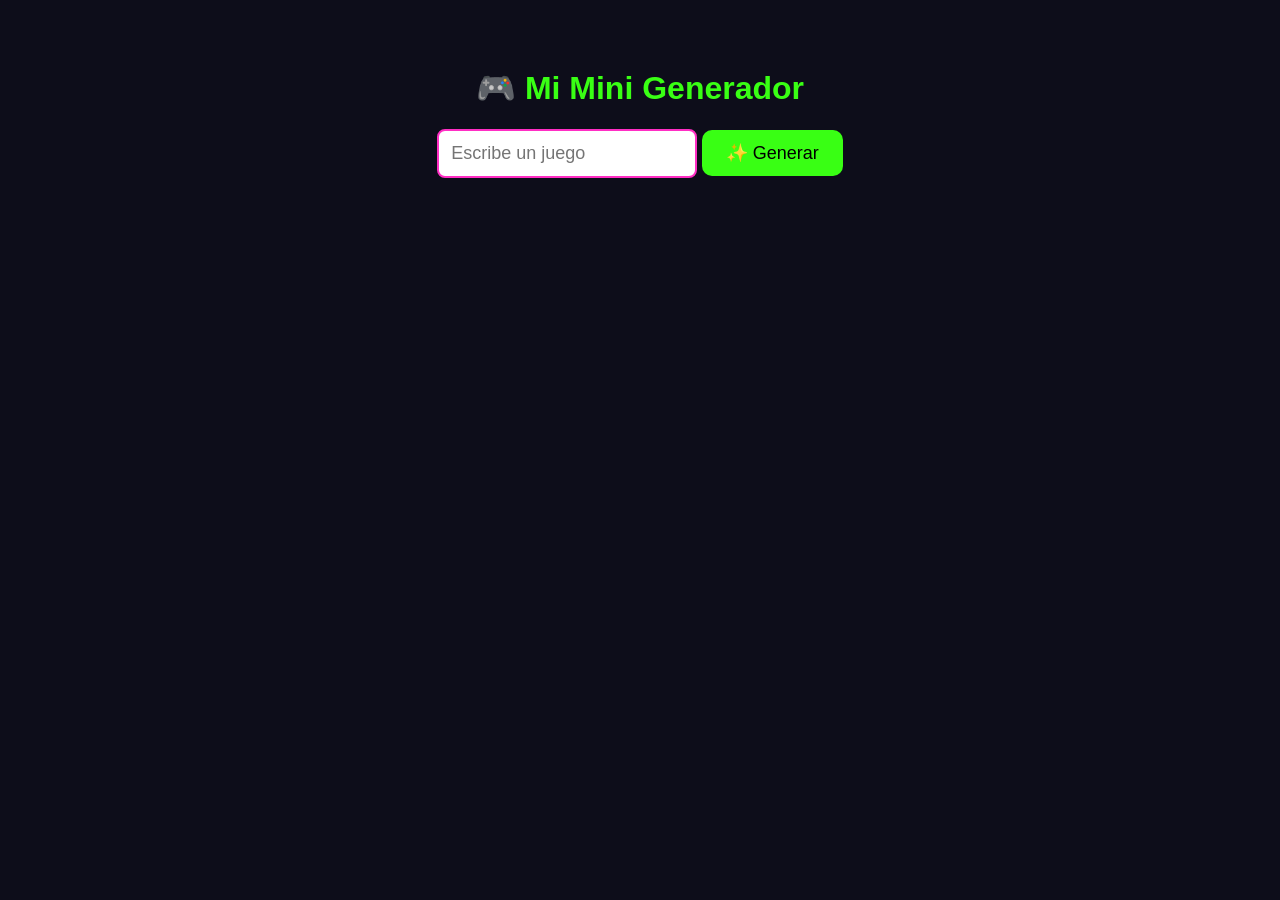
<file: practica index.html>
<!DOCTYPE html>
<html lang="es">
<head>
    <meta charset="UTF-8">
    <title>Mi mini generador</title>
<style>
body{
	background: #0d0d1a;
	color: white;
	font-family: sans-serif;
	text-align: center;
	padding: 40px;
}
h1{
	color:  #39ff14;
}
 input {
	padding:12px;
	font-size: 18px;
	border-radius: 8px;
	border: 2px solid #ff2ec4;
}
button{
	background: #39ff14;
	border: none;
	padding: 12px 24px;
	font-size: 18px;
	border-radius: 10px;
	cursor: pointer;
}
button:hover{
	background: #ff2ec4;
	color:white;
}
#resultado{
	font-size: 24px;
	color: #ffd23f;
}
</style>
</head>
<body>
<h1>🎮 Mi Mini Generador</h1>
<input type="text" id="nombre" placeholder="Escribe un juego">
<button id="btn-generar">✨ Generar</button>
<p id="resultado"></p>
<script>
	const titulos = [
	"Nadie esperaba esta jugada en {X} 😱",
	"Mi peor momento en {X} 😂",
	"El truco de {X} que nadie te dice 🤫"
];
 console.log(titulos);

 function generar () {
	const nombre = document.getElementById("nombre").value;
 	const numero = Math.floor(Math.random() * titulos.length);
	const titulo = titulos[numero].replaceAll("{X}", nombre);
	document.getElementById("resultado").textContent = titulo;
}
 document.getElementById("btn-generar").onclick = generar;
</script>
</body>
</html>
</file>
<file: estilos.css>
/* Reinicio básico */
* {
    margin: 0;
    padding: 0;
    box-sizing: border-box;
}

html {
    scroll-behavior: smooth;
}

body {
    font-family: 'Rajdhani', sans-serif;
    line-height: 1.6;
    color: #e0e0ff;
    background-color: #0d0d1a;
    background-image: radial-gradient(circle at top, #1a1a3a, #0d0d1a);
}

h1, h2 {
    font-family: 'Orbitron', sans-serif;
}

/* Cabecera */
header {
    background-color: #0a0a14;
    background-image: url('fondo-header.jpg');
    background-size: cover;
    background-position: center;
    color: #39ff14;
    padding: 25px;
    text-align: center;
    border-bottom: 2px solid #39ff14;
    box-shadow: 0 0 15px #39ff14;
}

.logo {
    max-width: 300px;
    width: 100%;
    display: block;
    margin: 0 auto;
    border-radius: 8px;
}

.tagline {
    color: #ffffff;
    font-weight: 700;
    margin-top: 10px;
    font-size: 15px;
    text-shadow: 0 2px 6px rgba(0, 0, 0, 0.95), 0 0 10px rgba(0, 0, 0, 0.9);
}

/* Botón hamburguesa (celular) */
#menu-toggle {
    display: none;
    background: none;
    border: 2px solid #39ff14;
    color: #39ff14;
    font-size: 24px;
    padding: 8px 16px;
    border-radius: 6px;
    margin: 12px auto 0;
    cursor: pointer;
}

/* Menú de navegación */
nav ul {
    list-style: none;
    display: flex;
    justify-content: center;
    gap: 25px;
    flex-wrap: wrap;
    margin-top: 15px;
}

nav a {
    color: #e0e0ff;
    text-decoration: none;
    font-weight: bold;
    letter-spacing: 1px;
    transition: 0.3s;
}

nav a:hover {
    color: #ff2ec4;
    text-shadow: 0 0 8px #ff2ec4;
}

/* Secciones */
section {
    max-width: 1000px;
    margin: 40px auto;
    padding: 25px;
    background: #14142b;
    border: 1px solid #39ff14;
    border-radius: 8px;
    box-shadow: 0 0 10px rgba(57, 255, 20, 0.2);
}

section h2 {
    margin-bottom: 8px;
    color: #ff2ec4;
    text-shadow: 0 0 6px #ff2ec4;
}

.seccion-intro {
    color: #a0a0c0;
    margin-bottom: 20px;
    font-size: 15px;
}

/* Grid del catálogo */
.catalogo-grid {
    display: flex;
    flex-wrap: wrap;
    gap: 20px;
    justify-content: center;
    min-height: 60px;
}

/* Tarjeta de juego */
.juego-catalogo {
    background: #0a0a14;
    border: 1px solid #ff2ec4;
    border-radius: 8px;
    padding: 14px;
    width: 220px;
    text-align: left;
}

.juego-catalogo img {
    width: 100%;
    border-radius: 6px;
    margin-bottom: 10px;
}

.juego-catalogo h3 {
    font-family: 'Orbitron', sans-serif;
    font-size: 15px;
    color: #39ff14;
    margin-bottom: 6px;
}

.juego-catalogo p {
    font-size: 13px;
    color: #cfcfe8;
    margin-bottom: 10px;
}

.juego-catalogo a {
    display: inline-block;
    background-color: #39ff14;
    color: #0d0d1a;
    text-decoration: none;
    font-weight: bold;
    padding: 6px 14px;
    border-radius: 6px;
    font-size: 13px;
}

.juego-catalogo a:hover {
    background-color: #ff2ec4;
}

.icono-juego {
    font-size: 40px;
    text-align: center;
    background: #14142b;
    border-radius: 6px;
    padding: 20px 0;
    margin-bottom: 10px;
}

/* Zona de juego embebido */
#juego-embebido {
    min-height: 300px;
    display: flex;
    flex-direction: column;
    align-items: center;
    justify-content: center;
    background:
        linear-gradient(rgba(10, 10, 20, 0.55), rgba(10, 10, 20, 0.75)),
        url('portada-memoria.jpg');
    background-size: cover;
    background-position: center;
    border: 1px solid #39ff14;
    border-radius: 8px;
    padding: 20px;
}

@keyframes fondoMovimiento {
    0% { background-position: 0% 50%; }
    50% { background-position: 100% 50%; }
    100% { background-position: 0% 50%; }
}

.memoria-info {
    display: flex;
    justify-content: space-between;
    align-items: center;
    width: 100%;
    max-width: 340px;
    margin-bottom: 15px;
    color: #e0e0ff;
    font-weight: bold;
}

#reiniciar-juego {
    background-color: #ff2ec4;
    color: #0d0d1a;
    border: none;
    padding: 8px 14px;
    border-radius: 6px;
    font-weight: bold;
    cursor: pointer;
}

#tablero-memoria {
    display: grid;
    grid-template-columns: repeat(4, 70px);
    gap: 10px;
    justify-content: center;
}

.carta-memoria {
    width: 70px;
    height: 70px;
    background: #14142b;
    border: 2px solid #39ff14;
    border-radius: 8px;
    display: flex;
    align-items: center;
    justify-content: center;
    font-size: 30px;
    cursor: pointer;
    user-select: none;
}

.carta-memoria.volteada {
    border-color: #ff2ec4;
}

.carta-memoria.encontrada {
    background: #16351a;
    border-color: #39ff14;
    cursor: default;
}

.reglas-juego {
    background: #14142b;
    border: 1px solid #ff2ec4;
    border-radius: 8px;
    padding: 12px 16px;
    color: #e0e0ff;
    font-size: 14px;
    max-width: 400px;
    text-align: center;
    margin-bottom: 20px;
    box-shadow: 0 0 8px rgba(255, 46, 196, 0.3);
}

.reglas-juego strong {
    color: #ff2ec4;
    font-size: 16px;
}

.proximamente {
    color: #a0a0c0;
    font-style: italic;
}

/* Pie de página */
footer {
    text-align: center;
    padding: 20px;
    background-color: #0a0a14;
    color: #39ff14;
    margin-top: 40px;
    border-top: 2px solid #39ff14;
}

/* Responsive */
@media (max-width: 600px) {
    header h1 img {
        max-width: 200px;
    }

    #menu-toggle {
        display: block;
    }

    nav ul {
        display: none;
        flex-direction: column;
        align-items: center;
        gap: 12px;
    }

    nav ul.abierto {
        display: flex;
    }

    section {
        margin: 20px 15px;
        padding: 18px;
    }

    .juego-catalogo {
        width: 100%;
    }
}

/* ===== Juego de Snake ===== */
.snake-juego {
    margin-top: 30px;
    width: 100%;
    max-width: 680px;
    text-align: center;
}

.snake-juego h3 {
    color: #39ff14;
    font-family: 'Orbitron', sans-serif;
    font-size: 20px;
    margin-bottom: 10px;
    text-shadow: 0 0 8px #39ff14;
}

.snake-info {
    display: flex;
    justify-content: space-between;
    background: rgba(10, 10, 20, 0.55);
    backdrop-filter: blur(6px);
    -webkit-backdrop-filter: blur(6px);
    border: 1px solid rgba(57, 255, 20, 0.4);
    border-radius: 6px;
    padding: 8px 14px;
    margin-bottom: 12px;
    font-weight: bold;
    font-size: 14px;
    color: #e0e0ff;
    max-width: 640px;
    margin-left: auto;
    margin-right: auto;
}

#snake-canvas {
    background: #05050a;
    border: 2px solid #39ff14;
    border-radius: 8px;
    box-shadow: 0 0 15px rgba(57, 255, 20, 0.4);
    max-width: 100%;
    display: block;
    margin: 0 auto;
}

#snake-mensaje {
    min-height: 30px;
    color: #ff2ec4;
    font-weight: bold;
    margin-top: 10px;
    font-size: 15px;
}

#snake-iniciar {
    background-color: #39ff14;
    color: #0d0d1a;
    border: none;
    padding: 10px 24px;
    border-radius: 6px;
    font-weight: bold;
    font-size: 15px;
    margin-top: 10px;
    cursor: pointer;
}

#snake-iniciar:hover {
    background-color: #ff2ec4;
}

.snake-controles {
    margin-top: 15px;
    display: flex;
    flex-direction: column;
    align-items: center;
    gap: 6px;
}

.snake-btn {
    background: #14142b;
    border: 1px solid #39ff14;
    color: #39ff14;
    font-size: 20px;
    width: 50px;
    height: 50px;
    border-radius: 8px;
    cursor: pointer;
}

.snake-btn:active {
    background-color: #39ff14;
    color: #0d0d1a;
}

/* Selector de skins del Snake */
.snake-skins {
    display: flex;
    flex-wrap: wrap;
    gap: 8px;
    justify-content: center;
    margin-bottom: 12px;
}

.skin-btn {
    background: #14142b;
    border: 1px solid #39ff14;
    color: #e0e0ff;
    padding: 6px 12px;
    border-radius: 20px;
    font-size: 13px;
    font-weight: bold;
    cursor: pointer;
    transition: 0.2s;
}

.skin-btn.activo {
    background-color: #39ff14;
    color: #0d0d1a;
    box-shadow: 0 0 10px #39ff14;
}

.skin-btn:hover {
    border-color: #ff2ec4;
}

/* ===== Look moderno del Snake (glass panels) ===== */
.snake-juego .reglas-juego {
    background: rgba(20, 20, 43, 0.6);
    backdrop-filter: blur(6px);
    -webkit-backdrop-filter: blur(6px);
    border: 1px solid rgba(57, 255, 20, 0.4);
}

.snake-info {
    background: rgba(10, 10, 20, 0.55);
    backdrop-filter: blur(6px);
    -webkit-backdrop-filter: blur(6px);
    border: 1px solid rgba(57, 255, 20, 0.4);
}

#snake-canvas {
    box-shadow: 0 0 25px rgba(57, 255, 20, 0.5), inset 0 0 50px rgba(0, 0, 0, 0.6);
}

.skin-btn {
    background: linear-gradient(145deg, #1a1a35, #0d0d1a);
}

.skin-btn.activo {
    background: linear-gradient(145deg, #39ff14, #1f8f0c);
}

#snake-iniciar {
    background: linear-gradient(145deg, #39ff14, #1f8f0c);
    box-shadow: 0 4px 15px rgba(57, 255, 20, 0.4);
}

#snake-iniciar:hover {
    background: linear-gradient(145deg, #ff2ec4, #a3167f);
    box-shadow: 0 4px 15px rgba(255, 46, 196, 0.4);
}

/* Mensaje de vista previa del juego de memoria */
#memoria-mensaje {
    color: #ff2ec4;
    font-weight: bold;
    font-size: 15px;
    min-height: 22px;
    margin-bottom: 10px;
    text-align: center;
}

/* Tabla de mejores puntajes del Snake */
.snake-tabla {
    background: rgba(20, 20, 43, 0.6);
    backdrop-filter: blur(6px);
    -webkit-backdrop-filter: blur(6px);
    border: 1px solid rgba(255, 46, 196, 0.4);
    border-radius: 8px;
    padding: 12px 20px;
    margin-top: 10px;
    max-width: 300px;
    margin-left: auto;
    margin-right: auto;
}

.snake-tabla h4 {
    color: #ff2ec4;
    font-family: 'Orbitron', sans-serif;
    font-size: 14px;
    margin-bottom: 8px;
    text-align: center;
}

.snake-tabla ol {
    list-style-position: inside;
    padding: 0;
    text-align: left;
    color: #e0e0ff;
    font-size: 14px;
}

.snake-tabla li {
    padding: 3px 0;
    border-bottom: 1px solid rgba(255, 255, 255, 0.08);
}

.snake-tabla li:last-child {
    border-bottom: none;
}

/* Campo para guardar el nombre en la tabla */
#snake-guardar-nombre {
    display: flex;
    gap: 8px;
    justify-content: center;
    margin-bottom: 12px;
}

#snake-nombre-input {
    background: #0a0a14;
    border: 1px solid #39ff14;
    border-radius: 6px;
    padding: 8px 12px;
    color: #e0e0ff;
    font-family: 'Rajdhani', sans-serif;
    font-size: 14px;
    max-width: 150px;
}

#snake-nombre-input:focus {
    outline: none;
    border-color: #ff2ec4;
}

#snake-guardar-btn {
    background-color: #ff2ec4;
    color: #0d0d1a;
    border: none;
    padding: 8px 16px;
    border-radius: 6px;
    font-weight: bold;
    cursor: pointer;
}

#snake-guardar-btn:hover {
    background-color: #39ff14;
}

/* Link cruzado al portafolio */
footer a {
    color: #ff2ec4;
    text-decoration: none;
    font-weight: bold;
    display: inline-block;
    margin-top: 8px;
}

footer a:hover {
    text-shadow: 0 0 8px #ff2ec4;
}

/* Botón de apoyo (Ko-fi) */
.boton-apoyo {
    display: inline-block;
    margin-top: 10px;
    padding: 8px 18px;
    background-color: #ff2ec4;
    color: #0d0d1a;
    font-weight: bold;
    text-decoration: none;
    border-radius: 20px;
    font-size: 14px;
    box-shadow: 0 0 12px rgba(255, 46, 196, 0.5);
}

.boton-apoyo:hover {
    background-color: #39ff14;
    box-shadow: 0 0 12px rgba(57, 255, 20, 0.5);
}

.icono-juego i {
    font-size: 36px;
    color: #39ff14;
}

.icono-juego i {
    font-size: 36px;
    color: #39ff14;
}

.trailer-card {
    width: 100%;
    aspect-ratio: 16/9;
    border-radius: 6px;
    overflow: hidden;
    margin-bottom: 10px;
}

.trailer-card iframe {
    width: 100%;
    height: 100%;
    border: 0;
}

.trailer-etiqueta {
    display: inline-block;
    background-color: #39ff14;
    color: #0d0d1a;
    font-size: 11px;
    font-weight: bold;
    padding: 2px 8px;
    border-radius: 10px;
    margin-bottom: 6px;
}


.portada-juego i {
    font-size: 48px;
    color: #39ff14;
    margin-bottom: 10px;
}

.portada-juego p {
    font-family: 'Orbitron', sans-serif;
    font-size: 18px;
    color: #ff2ec4;
    margin-bottom: 6px;
}

.portada-juego span {
    font-size: 13px;
    color: #a0a0c0;
}

#tablero-memoria {
    position: relative;
    min-height: 340px;
}

.snake-canvas-wrap {
    position: relative;
    width: 100%;
    max-width: 640px;
    margin: 0 auto;
}

.portada-juego {
    position: absolute;
    top: 0;
    left: 0;
    width: 100%;
    height: 100%;
    display: flex;
    flex-direction: column;
    align-items: center;
    justify-content: center;
    background:
        radial-gradient(circle at 25% 20%, rgba(57, 255, 20, 0.25), transparent 55%),
        radial-gradient(circle at 75% 80%, rgba(255, 46, 196, 0.25), transparent 55%),
        #05050a;
    text-align: center;
    color: #e0e0ff;
    z-index: 5;
    overflow: hidden;
}

.portada-fondo {
    position: absolute;
    font-size: 220px !important;
    color: rgba(255, 255, 255, 0.05) !important;
    margin: 0 !important;
    transform: rotate(-15deg);
    z-index: 0;
}

/* Imagenes de fondo de las portadas (Memoria y Snake) */
.portada-memoria {
    background-image:
        linear-gradient(180deg, rgba(5, 5, 10, 0.35), rgba(5, 5, 10, 0.8)),
        url('portada-memoria.jpg');
    background-size: cover;
    background-position: center;
}

.portada-snake {
    background-image:
        linear-gradient(180deg, rgba(5, 5, 10, 0.35), rgba(5, 5, 10, 0.8)),
        url('portada-snake.jpg');
    background-size: cover;
    background-position: center;
}

.portada-juego > i:not(.portada-fondo) {
    font-size: 48px;
    color: #39ff14;
    margin-bottom: 10px;
    z-index: 1;
    text-shadow: 0 0 20px #39ff14;
}

.portada-juego p {
    font-family: 'Orbitron', sans-serif;
    font-size: 20px;
    color: #ff2ec4;
    margin-bottom: 6px;
    z-index: 1;
    text-shadow: 0 0 10px #ff2ec4;
}

.portada-juego span {
    font-size: 13px;
    color: #a0a0c0;
    z-index: 1;
}

/* ===== Adivina el Anime ===== */
.anime-caja {
    position: relative;
    min-height: 420px;
    border: 2px solid #39ff14;
    border-radius: 12px;
    box-shadow: 0 0 15px rgba(57, 255, 20, 0.35);
    background: #15152b;
    overflow: hidden;
    padding: 20px;
}

.anime-oculto { display: none !important; }

/* Portada (si subes portada-anime.jpg a la carpeta principal, se usa de fondo) */
.anime-portada {
    position: absolute;
    inset: 0;
    display: flex;
    align-items: center;
    justify-content: center;
    /* El centro se oscurece para que se lea el título; los lados muestran a los personajes */
    background:
        radial-gradient(ellipse at center, rgba(5, 5, 10, 0.72) 0%, rgba(5, 5, 10, 0.35) 45%, rgba(5, 5, 10, 0) 75%),
        url('portada-anime.jpg') center / cover no-repeat,
        radial-gradient(circle at 50% 50%, #2a1050, #05050a 75%);
    overflow: hidden;
}

/* Rayos de fondo estilo anime */
.anime-portada::before {
    content: "";
    position: absolute;
    inset: -50%;
    background: repeating-conic-gradient(rgba(255, 255, 255, 0.03) 0deg 6deg, transparent 6deg 18deg);
    animation: animeGirar 40s linear infinite;
}

@keyframes animeGirar { to { transform: rotate(360deg); } }

/* Emojis que flotan */
.anime-flotantes span {
    position: absolute;
    bottom: -60px;
    font-size: 34px;
    opacity: 0.35;
    animation: animeFlotar 9s linear infinite;
}
.anime-flotantes span:nth-child(1)  { left: 5%;  animation-delay: 0s; }
.anime-flotantes span:nth-child(2)  { left: 15%; animation-delay: 4s;  font-size: 44px; }
.anime-flotantes span:nth-child(3)  { left: 25%; animation-delay: 2s; }
.anime-flotantes span:nth-child(4)  { left: 36%; animation-delay: 6s; }
.anime-flotantes span:nth-child(5)  { left: 47%; animation-delay: 1s;  font-size: 28px; }
.anime-flotantes span:nth-child(6)  { left: 58%; animation-delay: 5s; }
.anime-flotantes span:nth-child(7)  { left: 68%; animation-delay: 3s;  font-size: 42px; }
.anime-flotantes span:nth-child(8)  { left: 78%; animation-delay: 7s; }
.anime-flotantes span:nth-child(9)  { left: 87%; animation-delay: 2.5s; }
.anime-flotantes span:nth-child(10) { left: 94%; animation-delay: 5.5s; font-size: 28px; }

@keyframes animeFlotar {
    from { transform: translateY(0) rotate(0deg); }
    to   { transform: translateY(-560px) rotate(360deg); }
}

.anime-portada-contenido {
    position: relative;
    z-index: 1;
    display: flex;
    flex-direction: column;
    align-items: center;
    gap: 8px;
    padding: 16px;
}

.anime-portada-emojis {
    font-size: 64px;
    animation: animeLatido 1.6s ease-in-out infinite;
}

@keyframes animeLatido { 50% { transform: scale(1.12); } }

.anime-portada-titulo {
    font-family: 'Orbitron', sans-serif;
    font-size: clamp(26px, 7vw, 40px);
    color: #ff2ec4;
    text-shadow: 0 0 12px #ff2ec4, 3px 3px 0 #39ff14, 0 4px 14px #000;
    line-height: 1.1;
}

.anime-portada-sub { font-size: 18px; color: #ffffff; font-weight: 700; text-shadow: 0 2px 8px #000; }
.anime-portada-record { font-size: 15px; color: #ffd23f; }

.anime-boton {
    font-family: 'Orbitron', sans-serif;
    font-size: 18px;
    background: #39ff14;
    color: #0d0d1a;
    border: none;
    border-radius: 10px;
    padding: 14px 36px;
    margin: 8px 0;
    cursor: pointer;
    box-shadow: 0 0 18px #39ff14;
    animation: animeLatido 1.6s ease-in-out infinite;
}
.anime-boton:hover { background: #ff2ec4; box-shadow: 0 0 18px #ff2ec4; }

/* Pantalla de juego */
.anime-marcador {
    display: flex;
    justify-content: space-between;
    flex-wrap: wrap;
    gap: 8px;
    font-weight: 700;
    font-size: 17px;
    margin-bottom: 12px;
}

.anime-barra {
    height: 8px;
    background: #26264a;
    border-radius: 99px;
    overflow: hidden;
    margin-bottom: 18px;
}

#anime-tiempo-relleno {
    height: 100%;
    width: 100%;
    background: #39ff14;
    transition: width 0.1s linear, background 0.3s;
}

#anime-emojis { font-size: clamp(44px, 13vw, 68px); letter-spacing: 6px; min-height: 90px; }
#anime-pista { font-size: 18px; min-height: 28px; color: #ffd23f; margin-bottom: 14px; }

#anime-opciones {
    display: grid;
    grid-template-columns: 1fr 1fr;
    gap: 10px;
}

#anime-opciones button {
    font-family: 'Rajdhani', sans-serif;
    font-weight: 700;
    font-size: 17px;
    color: #e0e0ff;
    background: #1e1e3d;
    border: 2px solid #3a3a6e;
    border-radius: 10px;
    padding: 14px 10px;
    cursor: pointer;
    transition: transform 0.1s, border-color 0.2s;
}
#anime-opciones button:hover:not(:disabled) { border-color: #39ff14; transform: translateY(-2px); }
#anime-opciones button.correcta { background: #1c5e14; border-color: #39ff14; }
#anime-opciones button.incorrecta { background: #6a1426; border-color: #ff3b5c; }
#anime-opciones button:disabled { cursor: default; }

#anime-btn-pista {
    font-family: 'Rajdhani', sans-serif;
    font-weight: 700;
    font-size: 16px;
    background: transparent;
    color: #ffd23f;
    border: 2px solid #ffd23f;
    border-radius: 10px;
    padding: 10px 24px;
    margin-top: 16px;
    cursor: pointer;
}
#anime-btn-pista:disabled { opacity: 0.4; cursor: default; }

#anime-mensaje { min-height: 26px; margin-top: 12px; font-weight: 700; font-size: 18px; }

/* Pantalla final */
#anime-final { padding-top: 30px; }
#anime-final-puntos {
    font-family: 'Orbitron', sans-serif;
    font-size: 44px;
    color: #39ff14;
    text-shadow: 0 0 12px #39ff14;
    margin: 8px 0;
}
#anime-rango { font-size: 22px; color: #ff2ec4; font-weight: 700; margin-bottom: 6px; }
#anime-nuevo-record { color: #ffd23f; font-weight: 700; margin-top: 6px; }

.anime-salto { display: inline-block; animation: animeSalto 0.35s ease; }
@keyframes animeSalto { 50% { transform: scale(1.35); } }

@media (max-width: 600px) {
    /* En celular la imagen se recorta: se muestra el lado del ninja y la maga */
    .anime-portada { background-position: center, 12% center, center; }
}

@media (max-width: 420px) {
    #anime-opciones { grid-template-columns: 1fr; }
}

/* Top 10 de Adivina el Anime */
#adivina-anime .snake-tabla { max-width: 380px; margin-top: 14px; }

#anime-guardar { margin-top: 12px; }
#anime-guardar p { color: #ffd23f; font-weight: 700; margin-bottom: 8px; }

#anime-nombre {
    background: #0a0a14;
    border: 1px solid #39ff14;
    border-radius: 6px;
    padding: 8px 12px;
    color: #e0e0ff;
    font-family: 'Rajdhani', sans-serif;
    font-size: 15px;
    max-width: 160px;
}
#anime-nombre:focus { outline: none; border-color: #ff2ec4; }

#anime-guardar-btn {
    background-color: #ff2ec4;
    color: #0d0d1a;
    border: none;
    padding: 9px 16px;
    border-radius: 6px;
    font-weight: bold;
    cursor: pointer;
}
#anime-guardar-btn:hover { background-color: #39ff14; }
#anime-guardar-btn:disabled { opacity: 0.6; cursor: default; }

/* Botón ▶ Jugar en medio de las portadas de Memoria y Snake */
.portada-jugar {
    z-index: 1;
    font-family: 'Orbitron', sans-serif;
    font-size: 18px;
    background: #39ff14;
    color: #0d0d1a;
    border: none;
    border-radius: 10px;
    padding: 12px 34px;
    margin: 12px 0 8px;
    cursor: pointer;
    box-shadow: 0 0 18px #39ff14;
    animation: animeLatido 1.6s ease-in-out infinite;
}
.portada-jugar:hover { background: #ff2ec4; box-shadow: 0 0 18px #ff2ec4; }

/* El botón de abajo del Snake aparece solo después de la primera partida */
#snake-iniciar.snake-oculto { display: none; }

/* ===== Botón Compartir mi puntaje ===== */
.boton-compartir {
    font-family: 'Rajdhani', sans-serif;
    font-weight: 700;
    font-size: 17px;
    background: linear-gradient(135deg, #ff2ec4, #7b2ff7);
    color: #ffffff;
    border: none;
    border-radius: 10px;
    padding: 12px 24px;
    margin: 10px 0;
    cursor: pointer;
    box-shadow: 0 0 14px rgba(255, 46, 196, 0.6);
}
.boton-compartir:hover { box-shadow: 0 0 22px #ff2ec4; transform: translateY(-1px); }
.boton-compartir:disabled { opacity: 0.7; cursor: default; }

/* ===== Test: ¿Qué personaje de anime eres? ===== */
.quiz-portada {
    background:
        radial-gradient(circle at 25% 25%, rgba(123, 47, 247, 0.6), transparent 55%),
        radial-gradient(circle at 75% 80%, rgba(255, 46, 196, 0.5), transparent 55%),
        radial-gradient(circle at 50% 50%, #1d0b3a, #05050a 75%);
}

#quiz-progreso {
    height: 100%;
    width: 0;
    background: linear-gradient(90deg, #39ff14, #ff2ec4);
    transition: width 0.3s ease;
}

#quiz-pregunta {
    font-family: 'Orbitron', sans-serif;
    font-size: clamp(18px, 5vw, 24px);
    color: #ffffff;
    margin: 16px 0 20px;
    min-height: 60px;
}

#quiz-opciones { display: grid; gap: 10px; }

#quiz-opciones button {
    font-family: 'Rajdhani', sans-serif;
    font-weight: 700;
    font-size: 17px;
    color: #e0e0ff;
    background: #1e1e3d;
    border: 2px solid #3a3a6e;
    border-radius: 10px;
    padding: 14px 12px;
    cursor: pointer;
    text-align: left;
    transition: transform 0.1s, border-color 0.2s, background 0.2s;
}
#quiz-opciones button:hover { border-color: #ff2ec4; background: #2a1a45; transform: translateX(4px); }

#quiz-resultado { padding-top: 10px; }
#quiz-res-emoji { font-size: 80px; animation: animeLatido 1.6s ease-in-out infinite; }
#quiz-res-nombre { font-family: 'Orbitron', sans-serif; font-size: clamp(24px, 7vw, 34px); margin: 6px 0 2px; }
#quiz-res-anime { color: #a0a0c0; font-weight: 700; margin-bottom: 12px; }
#quiz-res-descripcion { font-size: 18px; max-width: 440px; margin: 0 auto 12px; }

#quiz-res-rasgos { display: flex; flex-wrap: wrap; gap: 8px; justify-content: center; margin-bottom: 12px; }
#quiz-res-rasgos span {
    background: #1e1e3d;
    border: 1px solid #3a3a6e;
    border-radius: 99px;
    padding: 6px 12px;
    font-weight: 700;
}

#quiz-res-frase { color: #ffd23f; font-style: italic; font-weight: 700; margin-bottom: 6px; }
#quiz-resultado .anime-boton { display: block; margin: 8px auto 0; }

/* ===== Adivina el Opening ===== */
.opening-portada {
    background:
        radial-gradient(circle at 20% 30%, rgba(57, 255, 20, 0.35), transparent 55%),
        radial-gradient(circle at 80% 75%, rgba(0, 200, 255, 0.35), transparent 55%),
        radial-gradient(circle at 50% 50%, #0b2a3a, #05050a 75%);
}

.opening-disco { font-size: 70px; margin: 10px 0; display: inline-block; }
.opening-disco.girando { animation: animeGirar 2s linear infinite; }

#op-cargando { padding-top: 90px; }
#op-cargando p { font-size: 18px; font-weight: 700; }

#op-tiempo-relleno {
    height: 100%;
    width: 100%;
    background: #39ff14;
    transition: width 0.1s linear, background 0.3s;
}

#op-estado-audio { font-size: 18px; font-weight: 700; color: #ffd23f; min-height: 26px; margin-bottom: 12px; }

#op-opciones { display: grid; grid-template-columns: 1fr 1fr; gap: 10px; }
#op-opciones button {
    font-family: 'Rajdhani', sans-serif;
    font-weight: 700;
    font-size: 17px;
    color: #e0e0ff;
    background: #1e1e3d;
    border: 2px solid #3a3a6e;
    border-radius: 10px;
    padding: 14px 10px;
    cursor: pointer;
    transition: transform 0.1s, border-color 0.2s;
}
#op-opciones button:hover:not(:disabled) { border-color: #39ff14; transform: translateY(-2px); }
#op-opciones button:disabled { cursor: default; opacity: 0.6; }
#op-opciones button.correcta { background: #1c5e14; border-color: #39ff14; color: #fff; opacity: 1; }
#op-opciones button.incorrecta { background: #6a1426; border-color: #ff3b5c; color: #fff; opacity: 1; }

.opening-controles {
    display: flex;
    justify-content: space-between;
    align-items: center;
    gap: 10px;
    margin-top: 14px;
    flex-wrap: wrap;
}
#op-btn-repetir {
    font-family: 'Rajdhani', sans-serif;
    font-weight: 700;
    font-size: 15px;
    background: transparent;
    color: #e0e0ff;
    border: 1px solid #3a3a6e;
    border-radius: 8px;
    padding: 8px 14px;
    cursor: pointer;
}
#op-btn-repetir:hover { border-color: #39ff14; }
.opening-controles label { display: flex; align-items: center; gap: 6px; }
#op-volumen { accent-color: #39ff14; width: 120px; }

#op-mensaje { min-height: 26px; margin-top: 12px; font-weight: 700; font-size: 18px; }
#op-revelado { min-height: 24px; font-size: 15px; color: #e0e0ff; }
#op-revelado a { color: #ff2ec4; }

#op-final { padding-top: 30px; }
.opening-final-numero {
    font-family: 'Orbitron', sans-serif;
    font-size: 48px;
    color: #39ff14;
    text-shadow: 0 0 12px #39ff14;
    margin: 8px 0;
}
.opening-rango { font-size: 22px; color: #ff2ec4; font-weight: 700; margin-bottom: 6px; }
.opening-record { color: #ffd23f; font-weight: 700; margin-top: 6px; }
#op-final .anime-boton { display: block; margin: 8px auto 0; }

.opening-credito { font-size: 13px; color: #a0a0c0; margin-top: 8px; }

@media (max-width: 420px) {
    #op-opciones { grid-template-columns: 1fr; }
}
</file>
